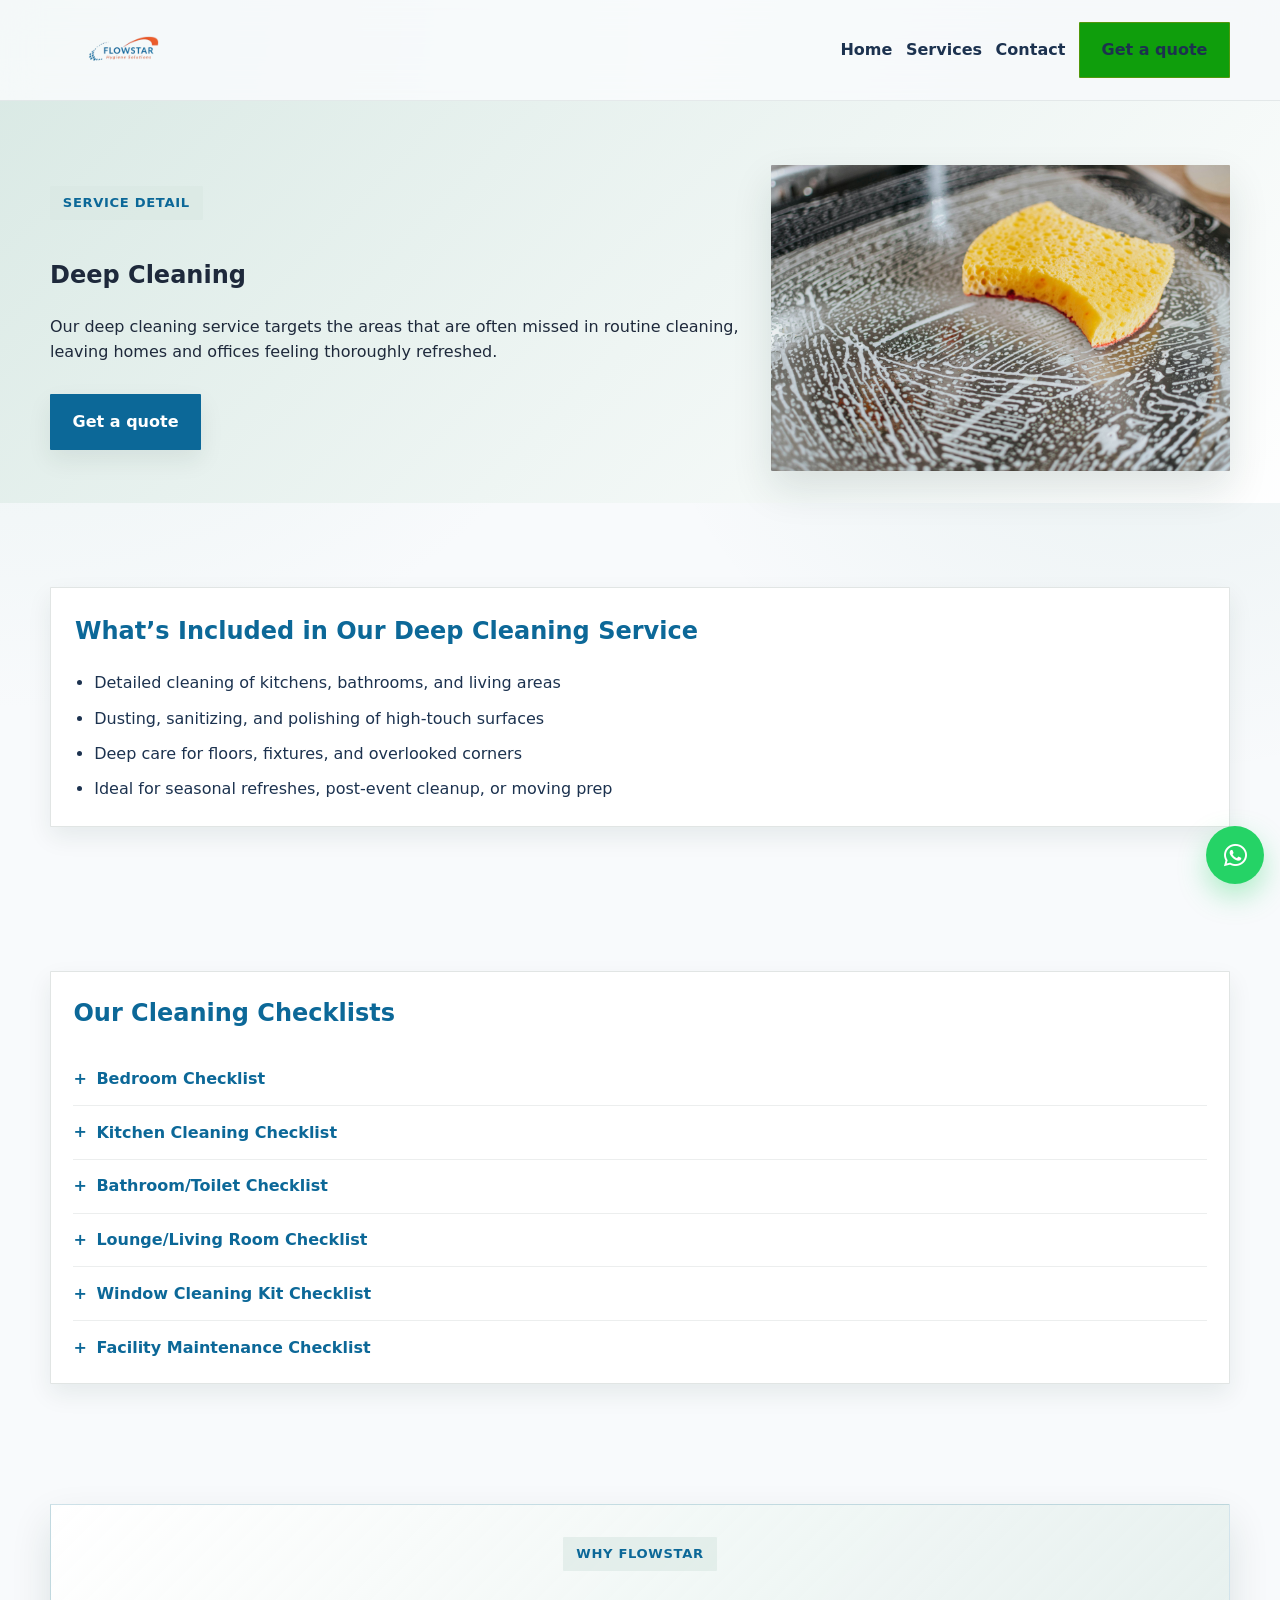
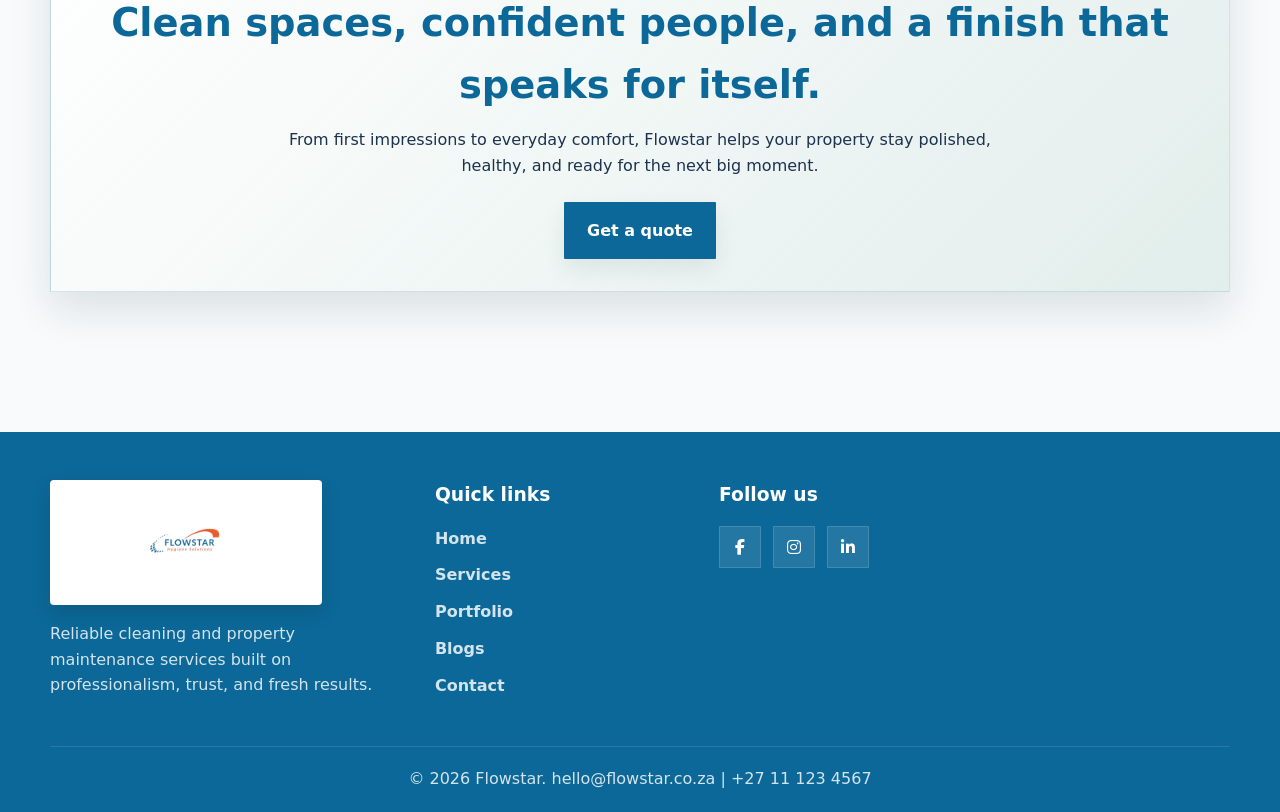
<file: deep-cleaning.html>
<!doctype html>
<html lang="en">
<head>
  <meta charset="UTF-8" />
  <meta name="viewport" content="width=device-width, initial-scale=1.0" />
  <meta name="description" content="Deep cleaning services in Pretoria and Johannesburg for homes and offices. Professional, affordable cleaning solutions for a spotless finish." />
  <meta name="robots" content="index, follow" />
  <title>Deep Cleaning Services in Pretoria & Johannesburg | Flowstar</title>
  <link rel="preconnect" href="https://fonts.googleapis.com" />
  <link rel="preconnect" href="https://fonts.gstatic.com" crossorigin />
  <link rel="stylesheet" href="styles.css" />
  <link
    rel="stylesheet"
    href="https://cdnjs.cloudflare.com/ajax/libs/font-awesome/6.5.2/css/all.min.css"
    crossorigin="anonymous"
    referrerpolicy="no-referrer"
  />
</head>
<body>
  <header class="site-header">
    <div class="container nav-shell">
      <a class="brand" href="index.html#home" aria-label="Flowstar home">
        <img class="brand-logo brand-logo-header" src="images/flowstar_design_logo-removebg-preview.png" alt="Flowstar logo" />
      </a>

      <button class="nav-toggle" type="button" aria-label="Toggle navigation" aria-expanded="false" aria-controls="primary-navigation">
        <i class="fa-solid fa-bars nav-toggle-icon" aria-hidden="true"></i>
      </button>

      <nav class="site-nav" id="primary-navigation" aria-label="Primary navigation">
        <a href="index.html#home">Home</a>
        <a href="index.html#services">Services</a>
        <a href="index.html#contact">Contact</a>
        <a href="index.html#contact" class="btn btn-secondary">Get a quote</a>
      </nav>
    </div>
  </header>

  <main class="service-detail-page">
    <section class="service-detail-hero">
      <div class="container service-detail-grid">
        <div>
          <span class="section-kicker">Service detail</span>
          <h1>Deep Cleaning</h1>
          <p>Our deep cleaning service targets the areas that are often missed in routine cleaning, leaving homes and offices feeling thoroughly refreshed.</p>
          <div class="section-actions service-detail-actions">
            <a class="btn btn-primary" href="index.html#contact">Get a quote</a>
          </div>
        </div>
        <img class="service-detail-image" src="images/services img/deep cleaning.jpg" alt="Deep cleaning service in a bright home or office in Pretoria and Johannesburg" />
      </div>
    </section>

    <section class="section-spacing">
      <div class="container service-detail-card">
        <h2>What’s Included in Our Deep Cleaning Service</h2>
        <ul class="service-detail-list">
          <li>Detailed cleaning of kitchens, bathrooms, and living areas</li>
          <li>Dusting, sanitizing, and polishing of high-touch surfaces</li>
          <li>Deep care for floors, fixtures, and overlooked corners</li>
          <li>Ideal for seasonal refreshes, post-event cleanup, or moving prep</li>
        </ul>
      </div>
    </section>

    <section class="section-spacing">
      <div class="container service-detail-card checklist-wrapper">
        <h2>Our Cleaning Checklists</h2>

        <details class="checklist-dropdown">
          <summary>Bedroom Checklist</summary>
          <ul class="service-detail-list checklist-list">
            <li>Wipe down doors and on top of doors</li>
            <li>Wipe down skirting boards and carefully dust all wooden furniture</li>
            <li>Wash windows internally including sills and ledges</li>
            <li>Clean inside, outside, and on top of cupboards and wardrobes</li>
            <li>Remove cobwebs</li>
            <li>Clean coving, picture rail, cornice, and curtain rails</li>
            <li>Clean and polish mirrors and pictures</li>
            <li>Clean and polish windows internally, window sills, and window ledges</li>
            <li>Clean plugs, sockets, light switches, fittings, and lamp shades</li>
            <li>Clean fire surround and radiators</li>
            <li>Clean behind and under furniture</li>
            <li>Vacuum upholstery</li>
          </ul>
        </details>

        <details class="checklist-dropdown">
          <summary>Kitchen Cleaning Checklist</summary>
          <ul class="service-detail-list checklist-list">
            <li>Clean and polish all kitchen cupboards and drawers both inside and out</li>
            <li>Clean both inside and outside refrigerator and freezer (if defrosted in advance)</li>
            <li>Wipe down the microwave inside and out</li>
            <li>Clean all sides of washing soap dispenser, machine, and filters</li>
            <li>Clean dishwasher and remove limescale</li>
            <li>Clean and degrease inside of oven and polish outside parts</li>
            <li>Clean and polish hob and grill</li>
            <li>Clean, degrease, and polish extractor fan and filters</li>
            <li>Remove mould and grease from wall tiles, wash down, and polish</li>
            <li>Clean exterior of all kitchen appliances such as kettle and toaster</li>
            <li>Wipe and wash down kitchen countertops</li>
            <li>Remove lime scale and polish sink and shine taps</li>
            <li>Clean windows from the inside and wipe down sills and ledges</li>
            <li>Wipe all woodwork including doors, frames, and skirting boards</li>
            <li>Wipe down radiators</li>
            <li>Clean plugs and light switches</li>
            <li>Vacuum and wash hard floors</li>
            <li>Clean any utensils or plates if needed</li>
          </ul>
        </details>

        <details class="checklist-dropdown">
          <summary>Bathroom/Toilet Checklist</summary>
          <ul class="service-detail-list checklist-list">
            <li>Clean bath and remove limescale</li>
            <li>Wash shower cabinet or screen from inside and out and de-scale</li>
            <li>Clean and disinfect toilet from inside and out</li>
            <li>Wash and de-scale sink and shine taps</li>
            <li>Wash down tiles, remove mould, and wipe tiles</li>
            <li>Clean and polish mirrors</li>
            <li>Wipe cupboards, shelving, surfaces, and polish stainless steel</li>
            <li>Clean windows from inside and wipe down sills and ledges</li>
            <li>Wipe down doors, frames, and skirting boards</li>
            <li>Wipe clean towel rail</li>
            <li>Wipe down extractor fan</li>
            <li>Clean plugs and light switches</li>
            <li>Vacuum, sanitise, and mop floors</li>
          </ul>
        </details>

        <details class="checklist-dropdown">
          <summary>Lounge/Living Room Checklist</summary>
          <ul class="service-detail-list checklist-list">
            <li>Remove cobwebs</li>
            <li>Clean and polish mirrors and picture frames</li>
            <li>Clean and polish windows internally, sills, and ledges</li>
            <li>Wipe down doors and clean on top of doors</li>
            <li>Clean skirting boards and woodwork of dust</li>
            <li>Clean light switches, fittings, lamp shades, plugs, and sockets</li>
            <li>Clean inside, behind, and on top of cupboards and furnishings</li>
            <li>Clean behind and under furniture</li>
            <li>Dust and polish all surfaces</li>
          </ul>
        </details>

        <details class="checklist-dropdown">
          <summary>Window Cleaning Kit Checklist</summary>
          <ul class="service-detail-list checklist-list">
            <li>Clean inside and outside of windows, removing all visible and invisible dirt leaving no wipe marks</li>
            <li>Clean burglar bars and remove all visible stains</li>
            <li>Clean windowsills and frames</li>
            <li>Clean window tracks</li>
          </ul>
        </details>

        <details class="checklist-dropdown">
          <summary>Facility Maintenance Checklist</summary>
          <ul class="service-detail-list checklist-list">
            <li>Empty trash and recycling bins</li>
            <li>Replace trash liners as needed</li>
            <li>Dust desks, tables, and workstations</li>
            <li>Wipe and disinfect high-touch surfaces (doorknobs, light switches, phones, keyboards, shared equipment)</li>
            <li>Clean and sanitize restrooms</li>
            <li>Refill soap, paper towels, and toilet paper</li>
            <li>Clean mirrors and sinks</li>
            <li>Wipe down kitchen countertops and tables</li>
            <li>Clean microwave, coffee maker, and sink</li>
            <li>Restock kitchen supplies</li>
            <li>Vacuum carpets and rugs</li>
            <li>Sweep and mop hard floors</li>
            <li>Spot-clean glass doors and windows</li>
            <li>Organize common areas and reception</li>
          </ul>
        </details>
      </div>
    </section>

    <section class="section-spacing">
      <div class="container">
        <div class="service-detail-promo">
          <span class="section-kicker">Why Flowstar</span>
          <h2>Clean spaces, confident people, and a finish that speaks for itself.</h2>
          <p>From first impressions to everyday comfort, Flowstar helps your property stay polished, healthy, and ready for the next big moment.</p>
          <a class="btn btn-primary" href="index.html#contact">Get a quote</a>
        </div>
      </div>
    </section>
  </main>

  <footer class="site-footer">
    <div class="container footer-grid">
      <div>
        <a class="brand footer-brand" href="index.html#home" aria-label="Flowstar home">
          <img class="brand-logo brand-logo-footer" src="images/flowstar_design_logo-removebg-preview.png" alt="Flowstar logo" />
        </a>
        <p>
          Reliable cleaning and property maintenance services built on professionalism, trust, and fresh
          results.
        </p>
      </div>

      <div>
        <h3>Quick links</h3>
        <ul class="footer-links">
          <li><a href="index.html#home">Home</a></li>
          <li><a href="index.html#services">Services</a></li>
          <li><a href="index.html#portfolio">Portfolio</a></li>
          <li><a href="index.html#blogs">Blogs</a></li>
          <li><a href="index.html#contact">Contact</a></li>
        </ul>
      </div>

      <div>
        <h3>Follow us</h3>
        <div class="social-links" aria-label="Social media links">
          <a href="#" aria-label="Facebook"><i class="fa-brands fa-facebook-f"></i></a>
          <a href="#" aria-label="Instagram"><i class="fa-brands fa-instagram"></i></a>
          <a href="#" aria-label="LinkedIn"><i class="fa-brands fa-linkedin-in"></i></a>
        </div>
      </div>
    </div>

    <div class="container footer-bottom">
      <p>&copy; 2026 Flowstar. hello@flowstar.co.za | +27 11 123 4567</p>
    </div>
  </footer>
  <script src="script.js"></script>
</body>
</html>
</file>
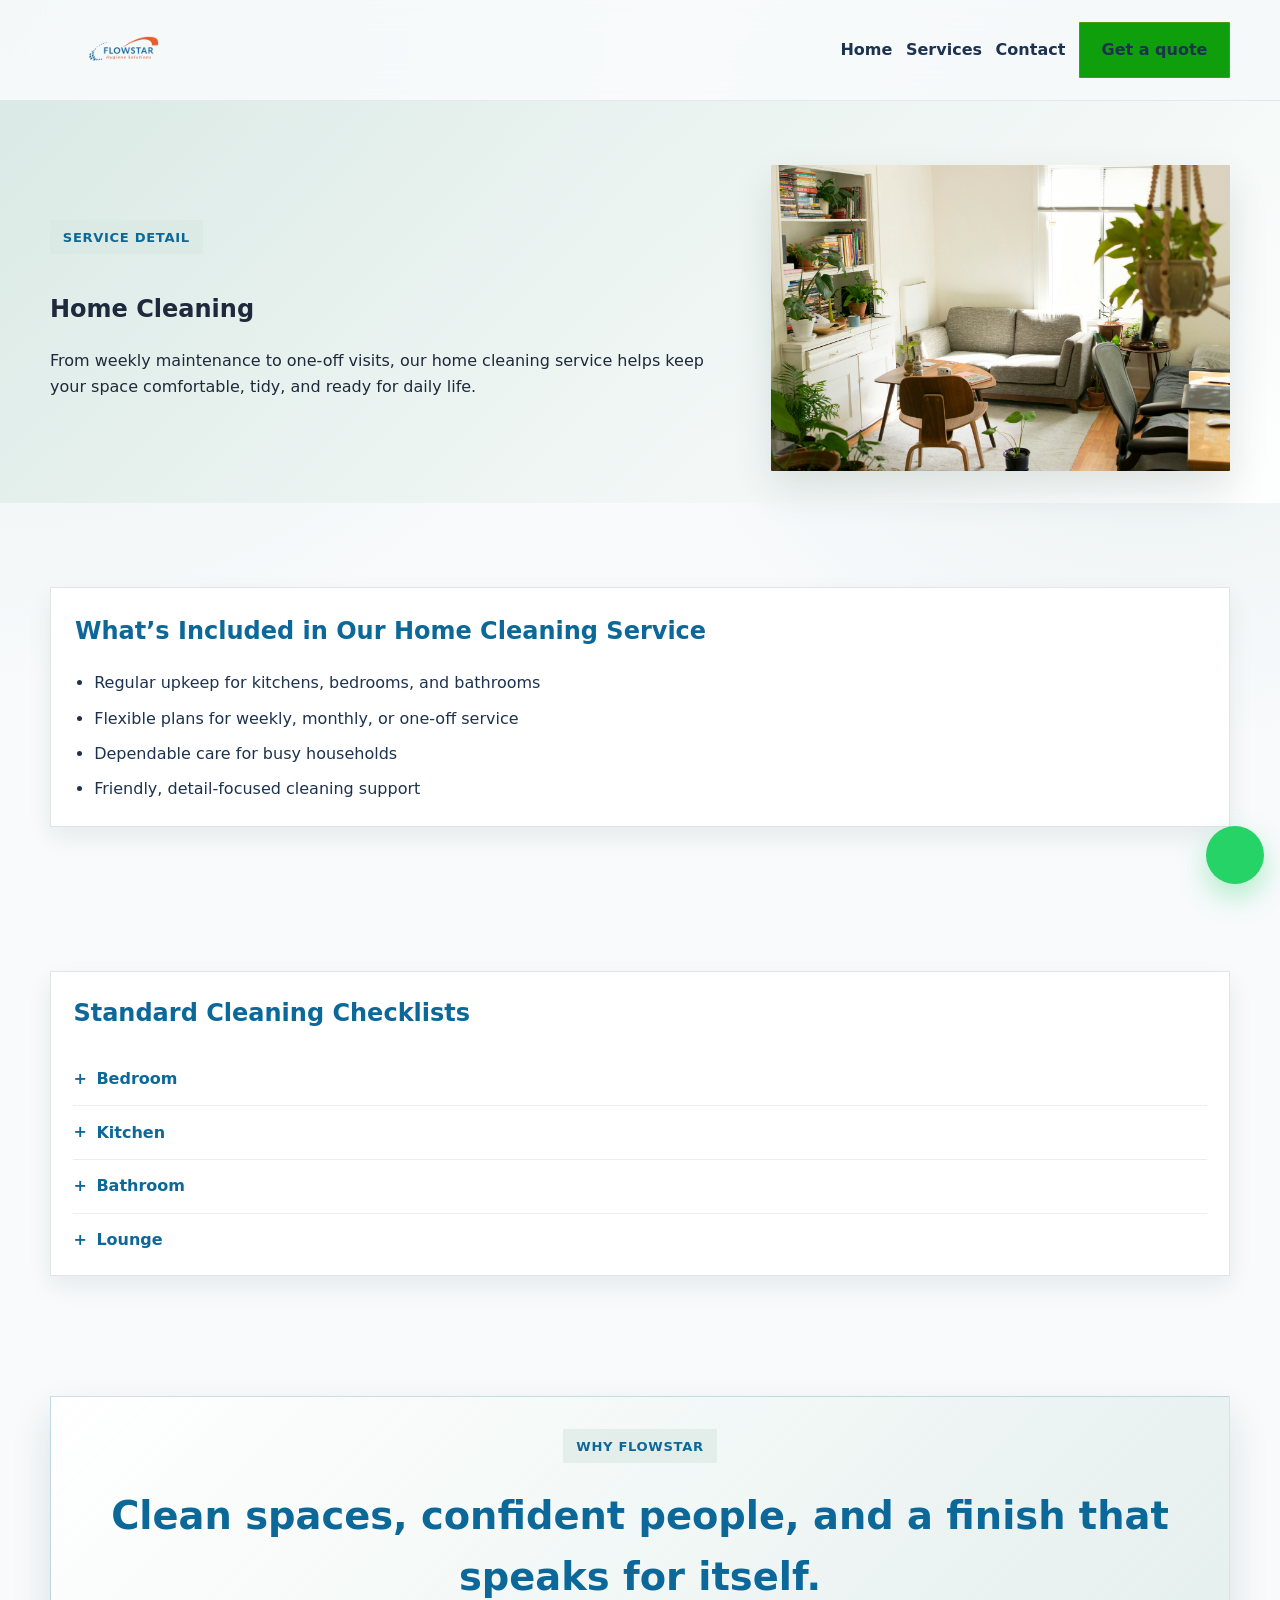
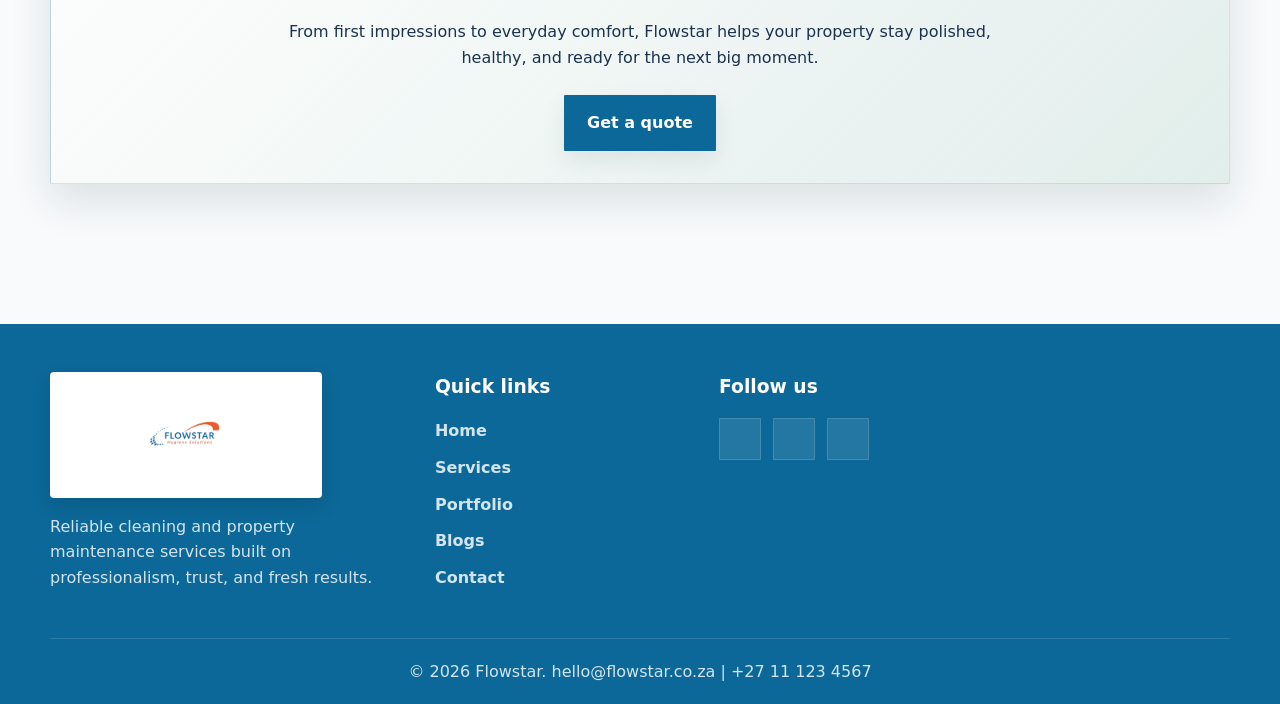
<file: home-cleaning.html>
<!doctype html>
<html lang="en">
<head>
  <meta charset="UTF-8" />
  <meta name="viewport" content="width=device-width, initial-scale=1.0" />
  <meta name="description" content="Affordable home cleaning services in Pretoria and Johannesburg for regular maintenance, deep care, and spotless living spaces." />
  <meta name="robots" content="index, follow" />
  <title>Home Cleaning Services in Pretoria & Johannesburg | Flowstar</title>
  <link rel="stylesheet" href="styles.css" />
</head>
<body>
  <header class="site-header">
    <div class="container nav-shell">
      <a class="brand" href="index.html#home" aria-label="Flowstar home">
        <img class="brand-logo brand-logo-header" src="images/flowstar_design_logo-removebg-preview.png" alt="Flowstar logo" />
      </a>

      <button class="nav-toggle" type="button" aria-label="Toggle navigation" aria-expanded="false" aria-controls="primary-navigation">
        <span class="nav-toggle-icon" aria-hidden="true">☰</span>
      </button>

      <nav class="site-nav" id="primary-navigation" aria-label="Primary navigation">
        <a href="index.html#home">Home</a>
        <a href="index.html#services">Services</a>
        <a href="index.html#contact">Contact</a>
        <a href="index.html#contact" class="btn btn-secondary">Get a quote</a>
      </nav>
    </div>
  </header>

  <main class="service-detail-page">
    <section class="service-detail-hero">
      <div class="container service-detail-grid">
        <div>
          <span class="section-kicker">Service detail</span>
          <h1>Home Cleaning</h1>
          <p>From weekly maintenance to one-off visits, our home cleaning service helps keep your space comfortable, tidy, and ready for daily life.</p>
        </div>
        <img class="service-detail-image" src="images/services img/Home cleaning.jpg" alt="Home cleaning service for a tidy, well-maintained house in Pretoria and Johannesburg" />
      </div>
    </section>

    <section class="section-spacing">
      <div class="container service-detail-card">
        <h2>What’s Included in Our Home Cleaning Service</h2>
        <ul class="service-detail-list">
          <li>Regular upkeep for kitchens, bedrooms, and bathrooms</li>
          <li>Flexible plans for weekly, monthly, or one-off service</li>
          <li>Dependable care for busy households</li>
          <li>Friendly, detail-focused cleaning support</li>
        </ul>
      </div>
    </section>

    <section class="section-spacing">
      <div class="container service-detail-card checklist-wrapper">
        <h2>Standard Cleaning Checklists</h2>

        <details class="checklist-dropdown">
          <summary>Bedroom</summary>
          <ul class="service-detail-list checklist-list">
            <li>Wipe bedside tables, dressers, and wardrobes (outside only)</li>
            <li>Make beds (if required)</li>
            <li>Clean mirrors</li>
            <li>Empty bins</li>
            <li>Vacuum carpets and rugs</li>
            <li>Mop hard floors</li>
            <li>Remove visible cobwebs</li>
          </ul>
        </details>

        <details class="checklist-dropdown">
          <summary>Kitchen</summary>
          <ul class="service-detail-list checklist-list">
            <li>Wipe and sanitize countertops</li>
            <li>Clean and polish sink and taps</li>
            <li>Clean exterior of appliances (microwave, kettle, toaster, fridge, etc.)</li>
            <li>Wipe hob/stovetop</li>
            <li>Clean microwave inside and outside</li>
            <li>Wipe dining table and chairs</li>
            <li>Clean splashback/wall tiles</li>
            <li>Empty bins</li>
            <li>Sweep and mop floors</li>
            <li>Clean light switches and door handles</li>
          </ul>
        </details>

        <details class="checklist-dropdown">
          <summary>Bathroom</summary>
          <ul class="service-detail-list checklist-list">
            <li>Clean and disinfect toilet</li>
            <li>Clean bath and/or shower</li>
            <li>Clean shower screen</li>
            <li>Clean sink and polish taps</li>
            <li>Wipe mirrors</li>
            <li>Wipe countertops</li>
            <li>Wipe towel rail</li>
            <li>Empty bins</li>
            <li>Sweep and mop floors</li>
            <li>Clean light switches</li>
          </ul>
        </details>

        <details class="checklist-dropdown">
          <summary>Lounge</summary>
          <ul class="service-detail-list checklist-list">
            <li>Dust and polish all furniture and surfaces</li>
            <li>Clean coffee tables and TV stand</li>
            <li>Wipe mirrors</li>
            <li>Spot clean glass surfaces</li>
            <li>Straighten cushions and furnishings</li>
            <li>Vacuum upholstery (if required)</li>
            <li>Vacuum carpets and rugs</li>
            <li>Mop hard floors</li>
            <li>Remove visible cobwebs</li>
            <li>Wipe light switches and door handles</li>
          </ul>
        </details>
      </div>
    </section>

    <section class="section-spacing">
      <div class="container">
        <div class="service-detail-promo">
          <span class="section-kicker">Why Flowstar</span>
          <h2>Clean spaces, confident people, and a finish that speaks for itself.</h2>
          <p>From first impressions to everyday comfort, Flowstar helps your property stay polished, healthy, and ready for the next big moment.</p>
          <a class="btn btn-primary" href="index.html#contact">Get a quote</a>
        </div>
      </div>
    </section>
  </main>

  <footer class="site-footer">
    <div class="container footer-grid">
      <div>
        <a class="brand footer-brand" href="index.html#home" aria-label="Flowstar home">
          <img class="brand-logo brand-logo-footer" src="images/flowstar_design_logo-removebg-preview.png" alt="Flowstar logo" />
        </a>
        <p>
          Reliable cleaning and property maintenance services built on professionalism, trust, and fresh
          results.
        </p>
      </div>

      <div>
        <h3>Quick links</h3>
        <ul class="footer-links">
          <li><a href="index.html#home">Home</a></li>
          <li><a href="index.html#services">Services</a></li>
          <li><a href="index.html#portfolio">Portfolio</a></li>
          <li><a href="index.html#blogs">Blogs</a></li>
          <li><a href="index.html#contact">Contact</a></li>
        </ul>
      </div>

      <div>
        <h3>Follow us</h3>
        <div class="social-links" aria-label="Social media links">
          <a href="#" aria-label="Facebook"><i class="fa-brands fa-facebook-f"></i></a>
          <a href="#" aria-label="Instagram"><i class="fa-brands fa-instagram"></i></a>
          <a href="#" aria-label="LinkedIn"><i class="fa-brands fa-linkedin-in"></i></a>
        </div>
      </div>
    </div>

    <div class="container footer-bottom">
      <p>&copy; 2026 Flowstar. hello@flowstar.co.za | +27 11 123 4567</p>
    </div>
  </footer>
  <script src="script.js"></script>
</body>
</html>
</file>
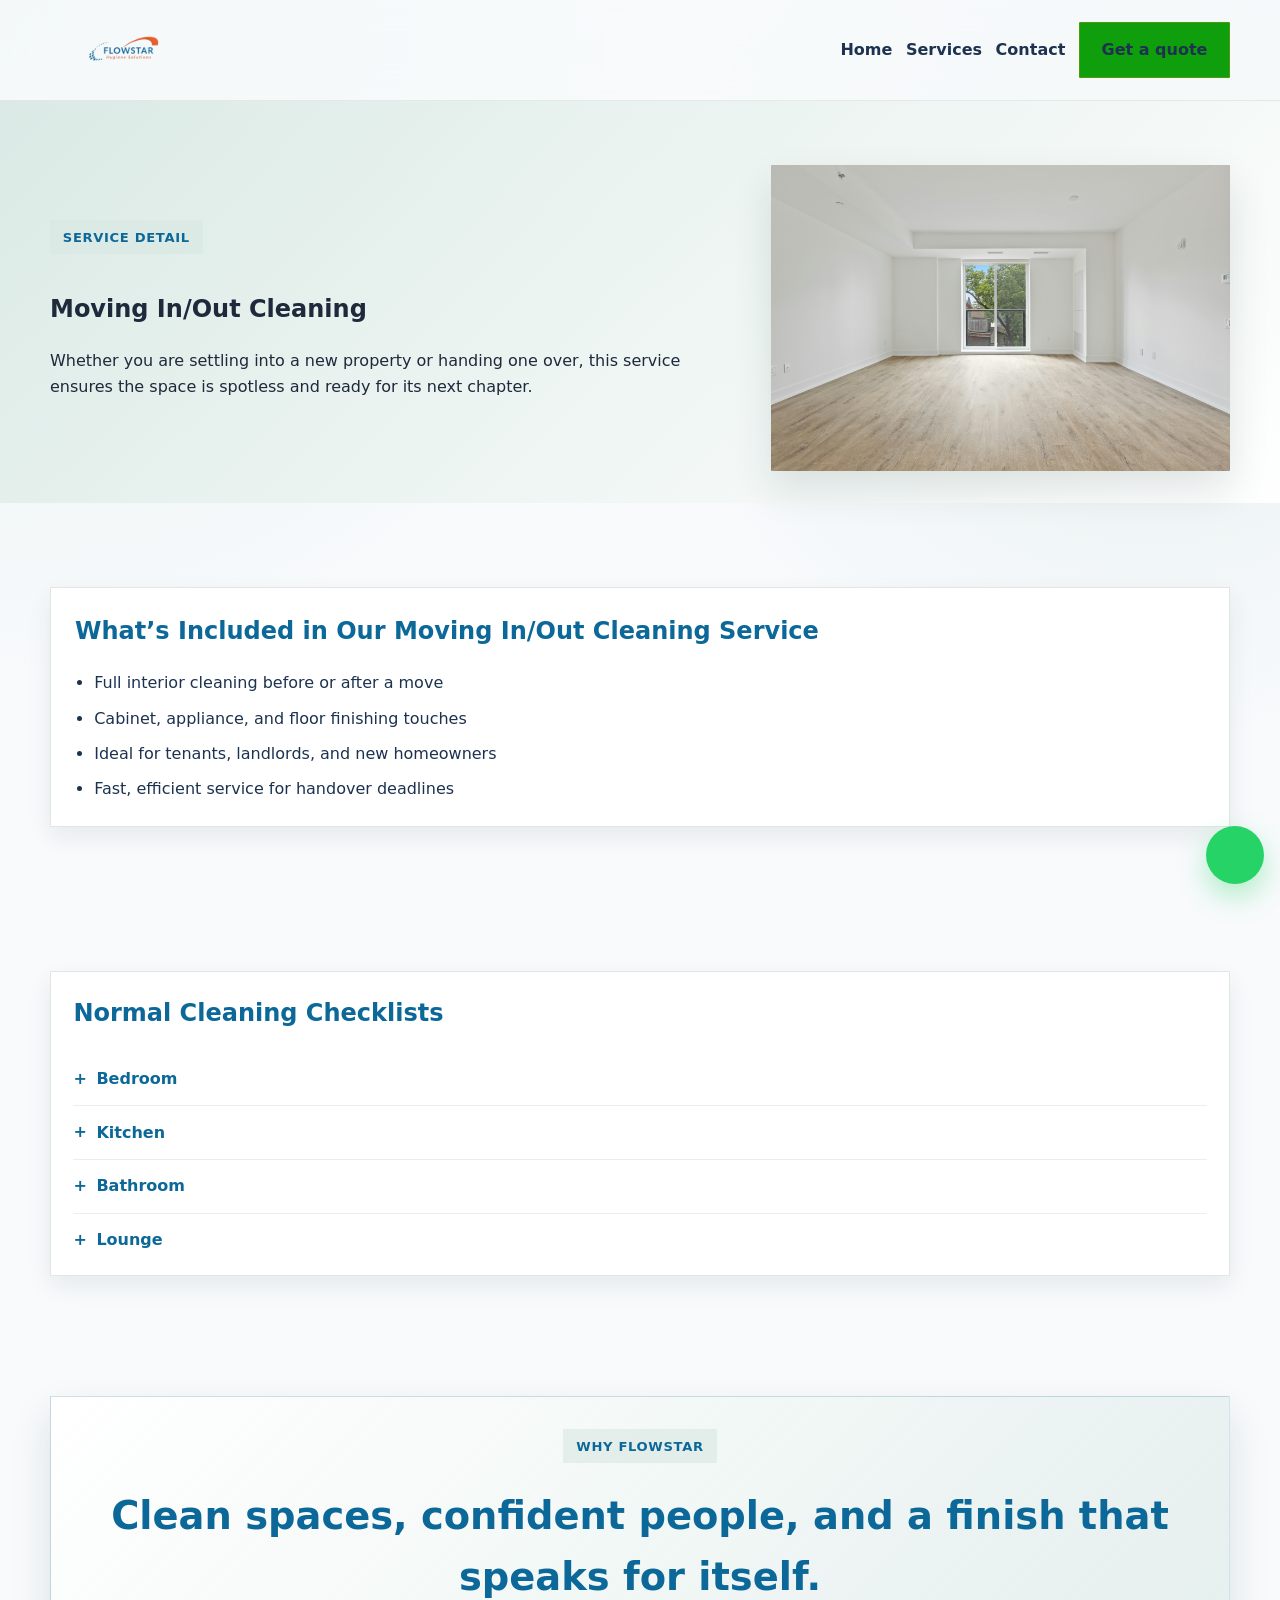
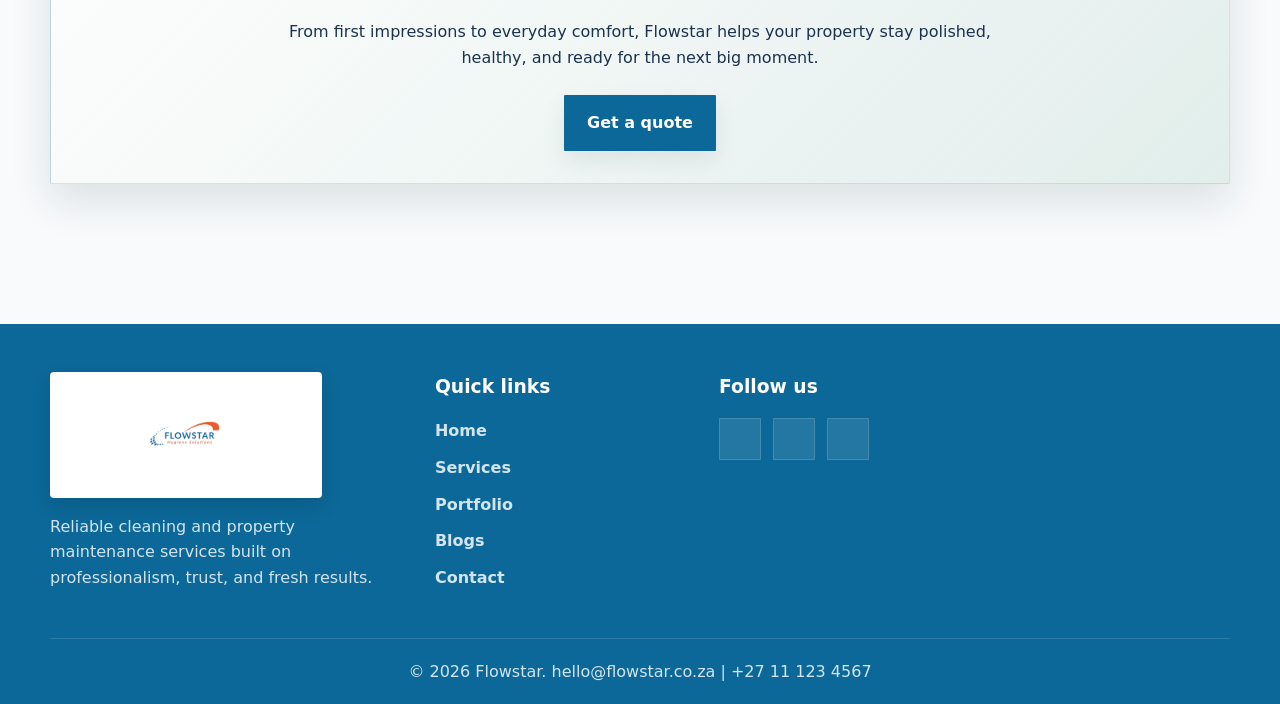
<file: moving-cleaning.html>
<!doctype html>
<html lang="en">
<head>
  <meta charset="UTF-8" />
  <meta name="viewport" content="width=device-width, initial-scale=1.0" />
  <meta name="description" content="Moving in or out cleaning services in Pretoria and Johannesburg with professional, reliable, and affordable property cleaning support." />
  <meta name="robots" content="index, follow" />
  <title>Moving In/Out Cleaning Services in Pretoria & Johannesburg | Flowstar</title>
  <link rel="stylesheet" href="styles.css" />
  <script type="application/ld+json">
    {
      "@context": "https://schema.org",
      "@type": "LocalBusiness",
      "name": "Flowstar",
      "description": "Affordable cleaning services in Pretoria and Johannesburg for homes, offices, and property maintenance.",
      "url": "https://flowstar.co.za",
      "telephone": "+27 82 455 3669",
      "email": "hello@flowstar.co.za",
      "priceRange": "$$",
      "areaServed": ["Pretoria", "Johannesburg", "Gauteng"],
      "address": {
        "@type": "PostalAddress",
        "addressLocality": "Pretoria",
        "addressRegion": "Gauteng",
        "addressCountry": "ZA"
      },
      "serviceType": [
        "Home Cleaning",
        "Office Cleaning",
        "Deep Cleaning",
        "Window Cleaning",
        "Sanitation Services",
        "Moving In/Out Cleaning"
      ]
    }
  </script>
</head>
<body>
  <header class="site-header">
    <div class="container nav-shell">
      <a class="brand" href="index.html#home" aria-label="Flowstar home">
        <img class="brand-logo brand-logo-header" src="images/flowstar_design_logo-removebg-preview.png" alt="Flowstar logo" />
      </a>

      <button class="nav-toggle" type="button" aria-label="Toggle navigation" aria-expanded="false" aria-controls="primary-navigation">
        <span class="nav-toggle-icon" aria-hidden="true">☰</span>
      </button>

      <nav class="site-nav" id="primary-navigation" aria-label="Primary navigation">
        <a href="index.html#home">Home</a>
        <a href="index.html#services">Services</a>
        <a href="index.html#contact">Contact</a>
        <a href="index.html#contact" class="btn btn-secondary">Get a quote</a>
      </nav>
    </div>
  </header>

  <main class="service-detail-page">
    <section class="service-detail-hero">
      <div class="container service-detail-grid">
        <div>
          <span class="section-kicker">Service detail</span>
          <h1>Moving In/Out Cleaning</h1>
          <p>Whether you are settling into a new property or handing one over, this service ensures the space is spotless and ready for its next chapter.</p>
        </div>
        <img class="service-detail-image" src="images/services img/Apartment cleaning.jpg" alt="Moving in or out cleaning service for a property in Pretoria and Johannesburg" />
      </div>
    </section>

    <section class="section-spacing">
      <div class="container service-detail-card">
        <h2>What’s Included in Our Moving In/Out Cleaning Service</h2>
        <ul class="service-detail-list">
          <li>Full interior cleaning before or after a move</li>
          <li>Cabinet, appliance, and floor finishing touches</li>
          <li>Ideal for tenants, landlords, and new homeowners</li>
          <li>Fast, efficient service for handover deadlines</li>
        </ul>
      </div>
    </section>

    <section class="section-spacing">
      <div class="container service-detail-card checklist-wrapper">
        <h2>Normal Cleaning Checklists</h2>

        <details class="checklist-dropdown">
          <summary>Bedroom</summary>
          <ul class="service-detail-list checklist-list">
            <li>Wipe wardrobes (outside only)</li>
            <li>Make beds (if required)</li>
            <li>Clean mirrors</li>
            <li>Empty bins</li>
            <li>Mop hard floors</li>
            <li>Remove visible cobwebs</li>
          </ul>
        </details>

        <details class="checklist-dropdown">
          <summary>Kitchen</summary>
          <ul class="service-detail-list checklist-list">
            <li>Wipe and sanitize countertops</li>
            <li>Clean and polish sink and taps</li>
            <li>Clean exterior of appliances (microwave, kettle, toaster, fridge, etc.)</li>
            <li>Wipe hob/stovetop</li>
            <li>Clean microwave inside and outside</li>
            <li>Wipe dining table and chairs</li>
            <li>Clean splashback/wall tiles</li>
            <li>Empty bins</li>
            <li>Sweep and mop floors</li>
            <li>Clean light switches and door handles</li>
          </ul>
        </details>

        <details class="checklist-dropdown">
          <summary>Bathroom</summary>
          <ul class="service-detail-list checklist-list">
            <li>Clean and disinfect toilet</li>
            <li>Clean bath and/or shower</li>
            <li>Clean shower screen</li>
            <li>Clean sink and polish taps</li>
            <li>Wipe mirrors</li>
            <li>Wipe countertops</li>
            <li>Wipe towel rail</li>
            <li>Empty bins</li>
            <li>Sweep and mop floors</li>
            <li>Clean light switches</li>
          </ul>
        </details>

        <details class="checklist-dropdown">
          <summary>Lounge</summary>
          <ul class="service-detail-list checklist-list">
            <li>Dust and polish all furniture and surfaces</li>
            <li>Clean coffee tables and TV stand</li>
            <li>Wipe mirrors</li>
            <li>Spot clean glass surfaces</li>
            <li>Mop hard floors</li>
            <li>Remove visible cobwebs</li>
            <li>Wipe light switches and door handles</li>
          </ul>
        </details>
      </div>
    </section>

    <section class="section-spacing">
      <div class="container">
        <div class="service-detail-promo">
          <span class="section-kicker">Why Flowstar</span>
          <h2>Clean spaces, confident people, and a finish that speaks for itself.</h2>
          <p>From first impressions to everyday comfort, Flowstar helps your property stay polished, healthy, and ready for the next big moment.</p>
          <a class="btn btn-primary" href="index.html#contact">Get a quote</a>
        </div>
      </div>
    </section>
  </main>

  <footer class="site-footer">
    <div class="container footer-grid">
      <div>
        <a class="brand footer-brand" href="index.html#home" aria-label="Flowstar home">
          <img class="brand-logo brand-logo-footer" src="images/flowstar_design_logo-removebg-preview.png" alt="Flowstar logo" />
        </a>
        <p>
          Reliable cleaning and property maintenance services built on professionalism, trust, and fresh
          results.
        </p>
      </div>

      <div>
        <h3>Quick links</h3>
        <ul class="footer-links">
          <li><a href="index.html#home">Home</a></li>
          <li><a href="index.html#services">Services</a></li>
          <li><a href="index.html#portfolio">Portfolio</a></li>
          <li><a href="index.html#blogs">Blogs</a></li>
          <li><a href="index.html#contact">Contact</a></li>
        </ul>
      </div>

      <div>
        <h3>Follow us</h3>
        <div class="social-links" aria-label="Social media links">
          <a href="#" aria-label="Facebook"><i class="fa-brands fa-facebook-f"></i></a>
          <a href="#" aria-label="Instagram"><i class="fa-brands fa-instagram"></i></a>
          <a href="#" aria-label="LinkedIn"><i class="fa-brands fa-linkedin-in"></i></a>
        </div>
      </div>
    </div>

    <div class="container footer-bottom">
      <p>&copy; 2026 Flowstar. hello@flowstar.co.za | +27 11 123 4567</p>
    </div>
  </footer>
  <script src="script.js"></script>
</body>
</html>
</file>
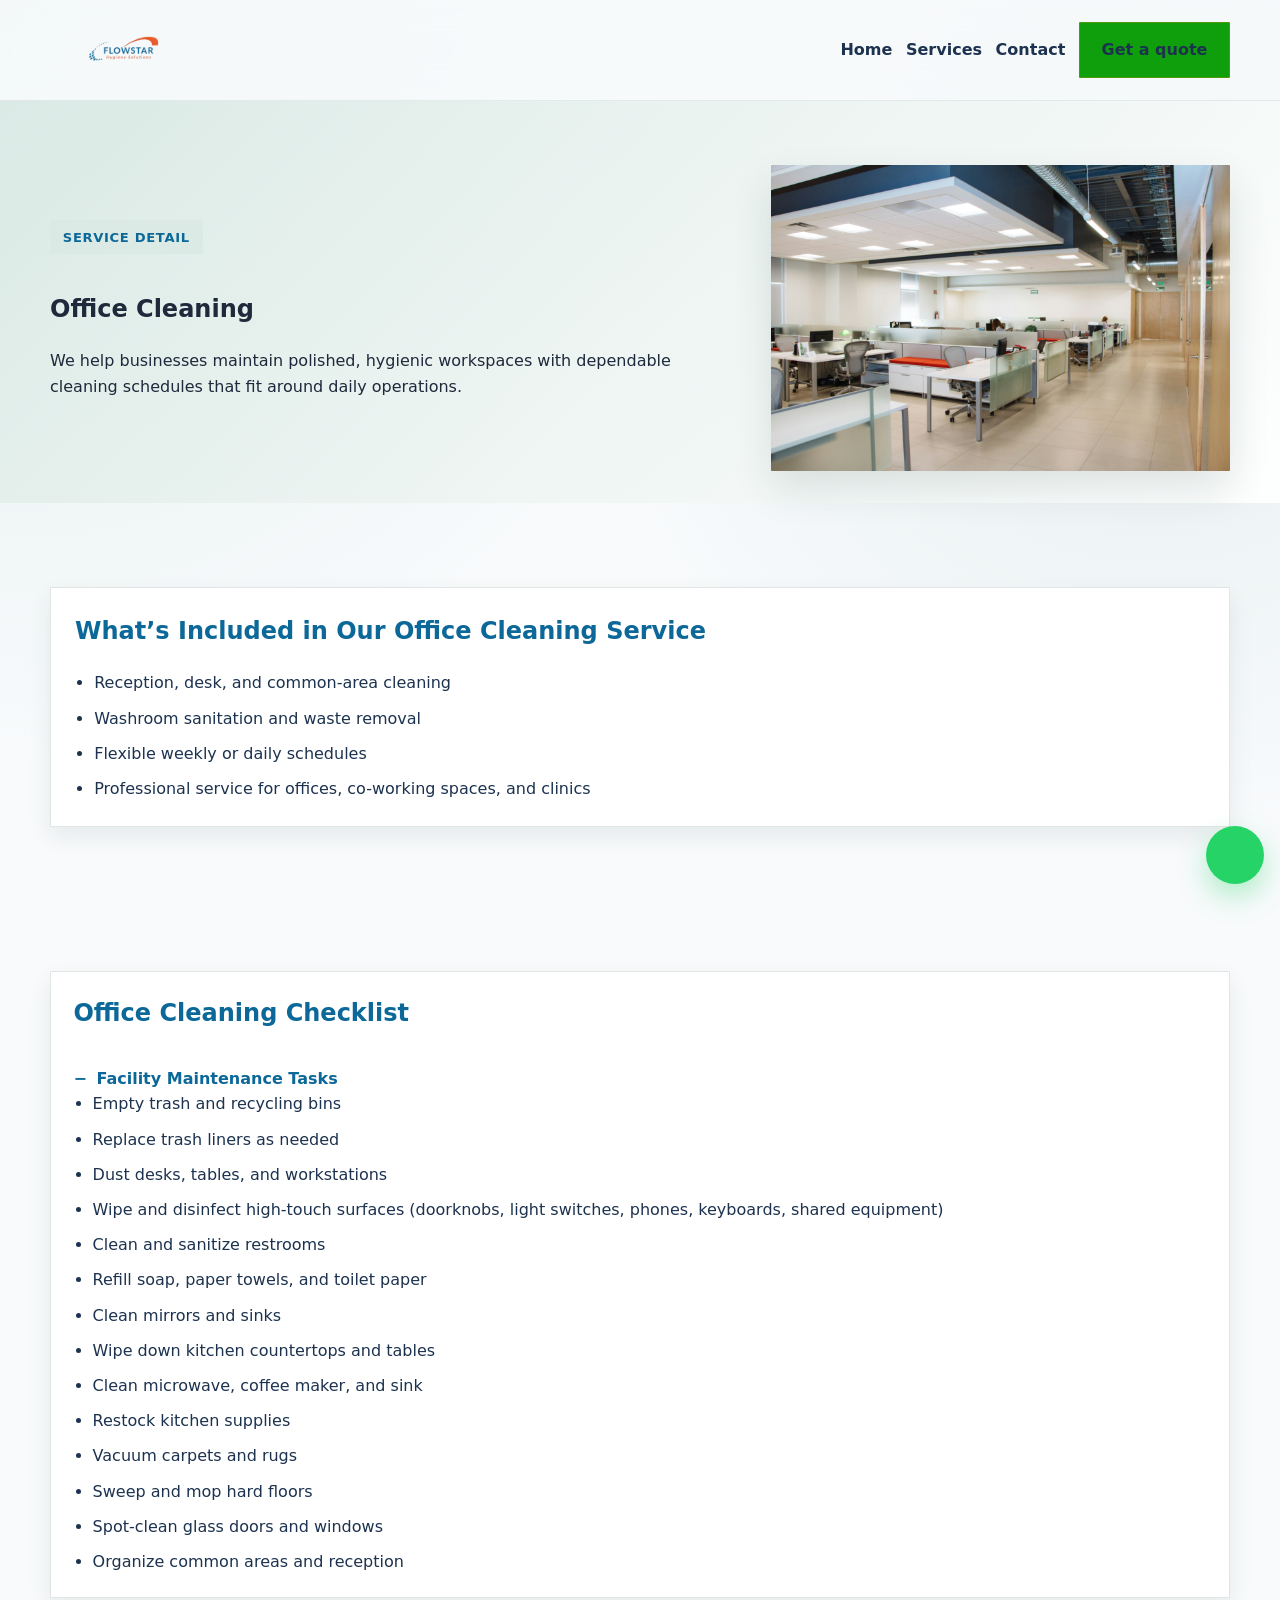
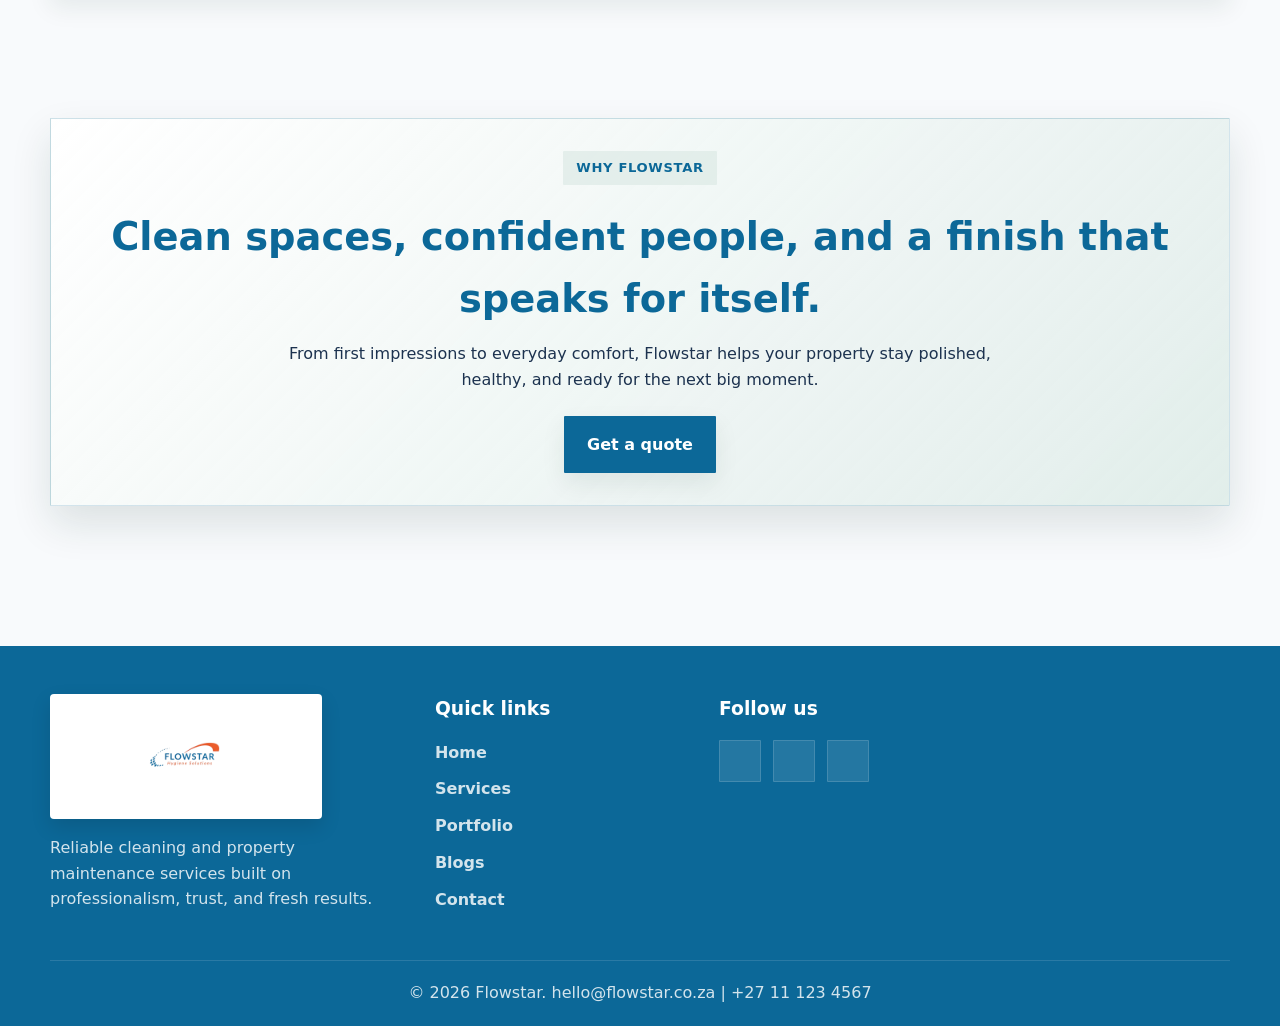
<file: office-cleaning.html>
<!doctype html>
<html lang="en">
<head>
  <meta charset="UTF-8" />
  <meta name="viewport" content="width=device-width, initial-scale=1.0" />
  <meta name="description" content="Office cleaning services in Pretoria and Johannesburg for professional workplaces, dependable maintenance, and spotless shared spaces." />
  <meta name="robots" content="index, follow" />
  <title>Office Cleaning Services in Pretoria & Johannesburg | Flowstar</title>
  <link rel="stylesheet" href="styles.css" />
</head>
<body>
  <header class="site-header">
    <div class="container nav-shell">
      <a class="brand" href="index.html#home" aria-label="Flowstar home">
        <img class="brand-logo brand-logo-header" src="images/flowstar_design_logo-removebg-preview.png" alt="Flowstar logo" />
      </a>

      <button class="nav-toggle" type="button" aria-label="Toggle navigation" aria-expanded="false" aria-controls="primary-navigation">
        <span class="nav-toggle-icon" aria-hidden="true">☰</span>
      </button>

      <nav class="site-nav" id="primary-navigation" aria-label="Primary navigation">
        <a href="index.html#home">Home</a>
        <a href="index.html#services">Services</a>
        <a href="index.html#contact">Contact</a>
        <a href="index.html#contact" class="btn btn-secondary">Get a quote</a>
      </nav>
    </div>
  </header>

  <main class="service-detail-page">
    <section class="service-detail-hero">
      <div class="container service-detail-grid">
        <div>
          <span class="section-kicker">Service detail</span>
          <h1>Office Cleaning</h1>
          <p>We help businesses maintain polished, hygienic workspaces with dependable cleaning schedules that fit around daily operations.</p>
        </div>
        <img class="service-detail-image" src="images/services img/Office cleaning.jpg" alt="Professional office cleaning service for a business workspace in Pretoria and Johannesburg" />
      </div>
    </section>

    <section class="section-spacing">
      <div class="container service-detail-card">
        <h2>What’s Included in Our Office Cleaning Service</h2>
        <ul class="service-detail-list">
          <li>Reception, desk, and common-area cleaning</li>
          <li>Washroom sanitation and waste removal</li>
          <li>Flexible weekly or daily schedules</li>
          <li>Professional service for offices, co-working spaces, and clinics</li>
        </ul>
      </div>
    </section>

    <section class="section-spacing">
      <div class="container service-detail-card checklist-wrapper">
        <h2>Office Cleaning Checklist</h2>
        <details class="checklist-dropdown" open>
          <summary>Facility Maintenance Tasks</summary>
          <ul class="service-detail-list checklist-list">
            <li>Empty trash and recycling bins</li>
            <li>Replace trash liners as needed</li>
            <li>Dust desks, tables, and workstations</li>
            <li>Wipe and disinfect high-touch surfaces (doorknobs, light switches, phones, keyboards, shared equipment)</li>
            <li>Clean and sanitize restrooms</li>
            <li>Refill soap, paper towels, and toilet paper</li>
            <li>Clean mirrors and sinks</li>
            <li>Wipe down kitchen countertops and tables</li>
            <li>Clean microwave, coffee maker, and sink</li>
            <li>Restock kitchen supplies</li>
            <li>Vacuum carpets and rugs</li>
            <li>Sweep and mop hard floors</li>
            <li>Spot-clean glass doors and windows</li>
            <li>Organize common areas and reception</li>
          </ul>
        </details>
      </div>
    </section>

    <section class="section-spacing">
      <div class="container">
        <div class="service-detail-promo">
          <span class="section-kicker">Why Flowstar</span>
          <h2>Clean spaces, confident people, and a finish that speaks for itself.</h2>
          <p>From first impressions to everyday comfort, Flowstar helps your property stay polished, healthy, and ready for the next big moment.</p>
          <a class="btn btn-primary" href="index.html#contact">Get a quote</a>
        </div>
      </div>
    </section>
  </main>

  <footer class="site-footer">
    <div class="container footer-grid">
      <div>
        <a class="brand footer-brand" href="index.html#home" aria-label="Flowstar home">
          <img class="brand-logo brand-logo-footer" src="images/flowstar_design_logo-removebg-preview.png" alt="Flowstar logo" />
        </a>
        <p>
          Reliable cleaning and property maintenance services built on professionalism, trust, and fresh
          results.
        </p>
      </div>

      <div>
        <h3>Quick links</h3>
        <ul class="footer-links">
          <li><a href="index.html#home">Home</a></li>
          <li><a href="index.html#services">Services</a></li>
          <li><a href="index.html#portfolio">Portfolio</a></li>
          <li><a href="index.html#blogs">Blogs</a></li>
          <li><a href="index.html#contact">Contact</a></li>
        </ul>
      </div>

      <div>
        <h3>Follow us</h3>
        <div class="social-links" aria-label="Social media links">
          <a href="#" aria-label="Facebook"><i class="fa-brands fa-facebook-f"></i></a>
          <a href="#" aria-label="Instagram"><i class="fa-brands fa-instagram"></i></a>
          <a href="#" aria-label="LinkedIn"><i class="fa-brands fa-linkedin-in"></i></a>
        </div>
      </div>
    </div>

    <div class="container footer-bottom">
      <p>&copy; 2026 Flowstar. hello@flowstar.co.za | +27 11 123 4567</p>
    </div>
  </footer>
  <script src="script.js"></script>
</body>
</html>
</file>
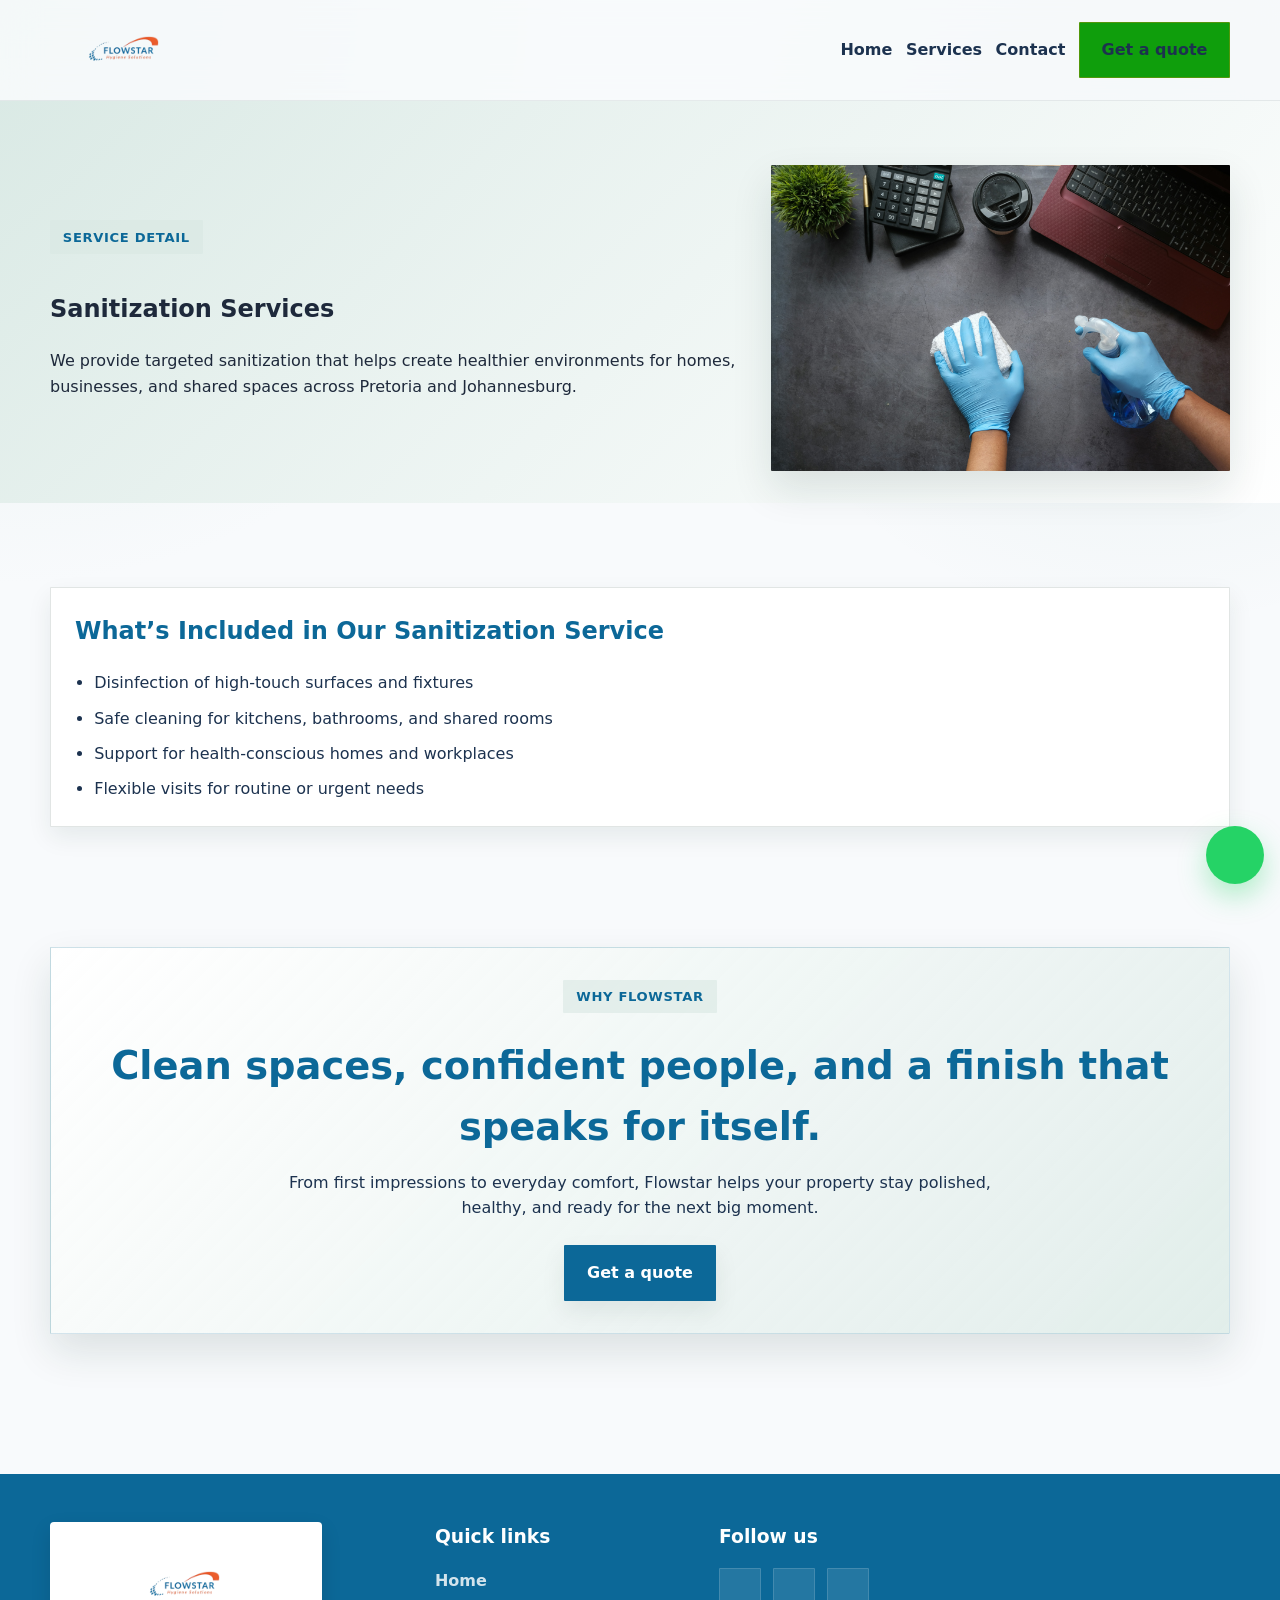
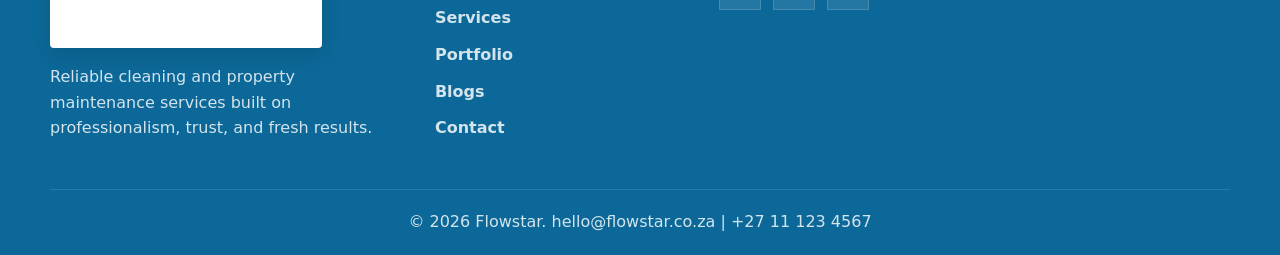
<file: sanitation-services.html>
<!doctype html>
<html lang="en">
<head>
  <meta charset="UTF-8" />
  <meta name="viewport" content="width=device-width, initial-scale=1.0" />
  <meta name="description" content="Sanitization services in Pretoria and Johannesburg for safer homes and workplaces with affordable, professional hygiene support." />
  <meta name="robots" content="index, follow" />
  <title>Sanitization Services in Pretoria & Johannesburg | Flowstar</title>
  <link rel="stylesheet" href="styles.css" />
  <script type="application/ld+json">
    {
      "@context": "https://schema.org",
      "@type": "LocalBusiness",
      "name": "Flowstar Hygiene Solutions",
      "description": "Affordable cleaning  services in Pretoria and Johannesburg for homes, offices and shared spaces.",
      "url": "https://flowstar.co.za",
      "telephone": "+27 82 455 3669",
      "email": "info@flowstar.co.za",
      "priceRange": "$$",
      "areaServed": ["Pretoria", "Johannesburg", "Gauteng"],
      "address": {
        "@type": "PostalAddress",
        "addressLocality": "Pretoria",
        "addressRegion": "Gauteng",
        "addressCountry": "ZA"
      },
      "serviceType": [
        "Home Cleaning",
        "Office Cleaning",
        "Deep Cleaning",
        "Window Cleaning",
        "Sanitation Services",
        "Moving In/Out Cleaning"
      ]
    }
  </script>
</head>
<body>
  <header class="site-header">
    <div class="container nav-shell">
      <a class="brand" href="index.html#home" aria-label="Flowstar home">
        <img class="brand-logo brand-logo-header" src="images/flowstar_design_logo-removebg-preview.png" alt="Flowstar logo" />
      </a>

      <button class="nav-toggle" type="button" aria-label="Toggle navigation" aria-expanded="false" aria-controls="primary-navigation">
        <span class="nav-toggle-icon" aria-hidden="true">☰</span>
      </button>

      <nav class="site-nav" id="primary-navigation" aria-label="Primary navigation">
        <a href="index.html#home">Home</a>
        <a href="index.html#services">Services</a>
        <a href="index.html#contact">Contact</a>
        <a href="index.html#contact" class="btn btn-secondary">Get a quote</a>
      </nav>
    </div>
  </header>

  <main class="service-detail-page">
    <section class="service-detail-hero">
      <div class="container service-detail-grid">
        <div>
          <span class="section-kicker">Service detail</span>
          <h1>Sanitization Services</h1>
          <p>We provide targeted sanitization that helps create healthier environments for homes, businesses, and shared spaces across Pretoria and Johannesburg.</p>
        </div>
        <img class="service-detail-image" src="images/cleaning image1.jpg" alt="Sanitization service for a safer and healthier home or office in Pretoria and Johannesburg" />
      </div>
    </section>

    <section class="section-spacing">
      <div class="container service-detail-card">
        <h2>What’s Included in Our Sanitization Service</h2>
        <ul class="service-detail-list">
          <li>Disinfection of high-touch surfaces and fixtures</li>
          <li>Safe cleaning for kitchens, bathrooms, and shared rooms</li>
          <li>Support for health-conscious homes and workplaces</li>
          <li>Flexible visits for routine or urgent needs</li>
        </ul>
      </div>
    </section>

    <section class="section-spacing">
      <div class="container">
        <div class="service-detail-promo">
          <span class="section-kicker">Why Flowstar</span>
          <h2>Clean spaces, confident people, and a finish that speaks for itself.</h2>
          <p>From first impressions to everyday comfort, Flowstar helps your property stay polished, healthy, and ready for the next big moment.</p>
          <a class="btn btn-primary" href="index.html#contact">Get a quote</a>
        </div>
      </div>
    </section>
  </main>

  <footer class="site-footer">
    <div class="container footer-grid">
      <div>
        <a class="brand footer-brand" href="index.html#home" aria-label="Flowstar home">
          <img class="brand-logo brand-logo-footer" src="images/flowstar_design_logo-removebg-preview.png" alt="Flowstar logo" />
        </a>
        <p>
          Reliable cleaning and property maintenance services built on professionalism, trust, and fresh
          results.
        </p>
      </div>

      <div>
        <h3>Quick links</h3>
        <ul class="footer-links">
          <li><a href="index.html#home">Home</a></li>
          <li><a href="index.html#services">Services</a></li>
          <li><a href="index.html#portfolio">Portfolio</a></li>
          <li><a href="index.html#blogs">Blogs</a></li>
          <li><a href="index.html#contact">Contact</a></li>
        </ul>
      </div>

      <div>
        <h3>Follow us</h3>
        <div class="social-links" aria-label="Social media links">
          <a href="#" aria-label="Facebook"><i class="fa-brands fa-facebook-f"></i></a>
          <a href="#" aria-label="Instagram"><i class="fa-brands fa-instagram"></i></a>
          <a href="#" aria-label="LinkedIn"><i class="fa-brands fa-linkedin-in"></i></a>
        </div>
      </div>
    </div>

    <div class="container footer-bottom">
      <p>&copy; 2026 Flowstar. hello@flowstar.co.za | +27 11 123 4567</p>
    </div>
  </footer>
  <script src="script.js"></script>
</body>
</html>
</file>
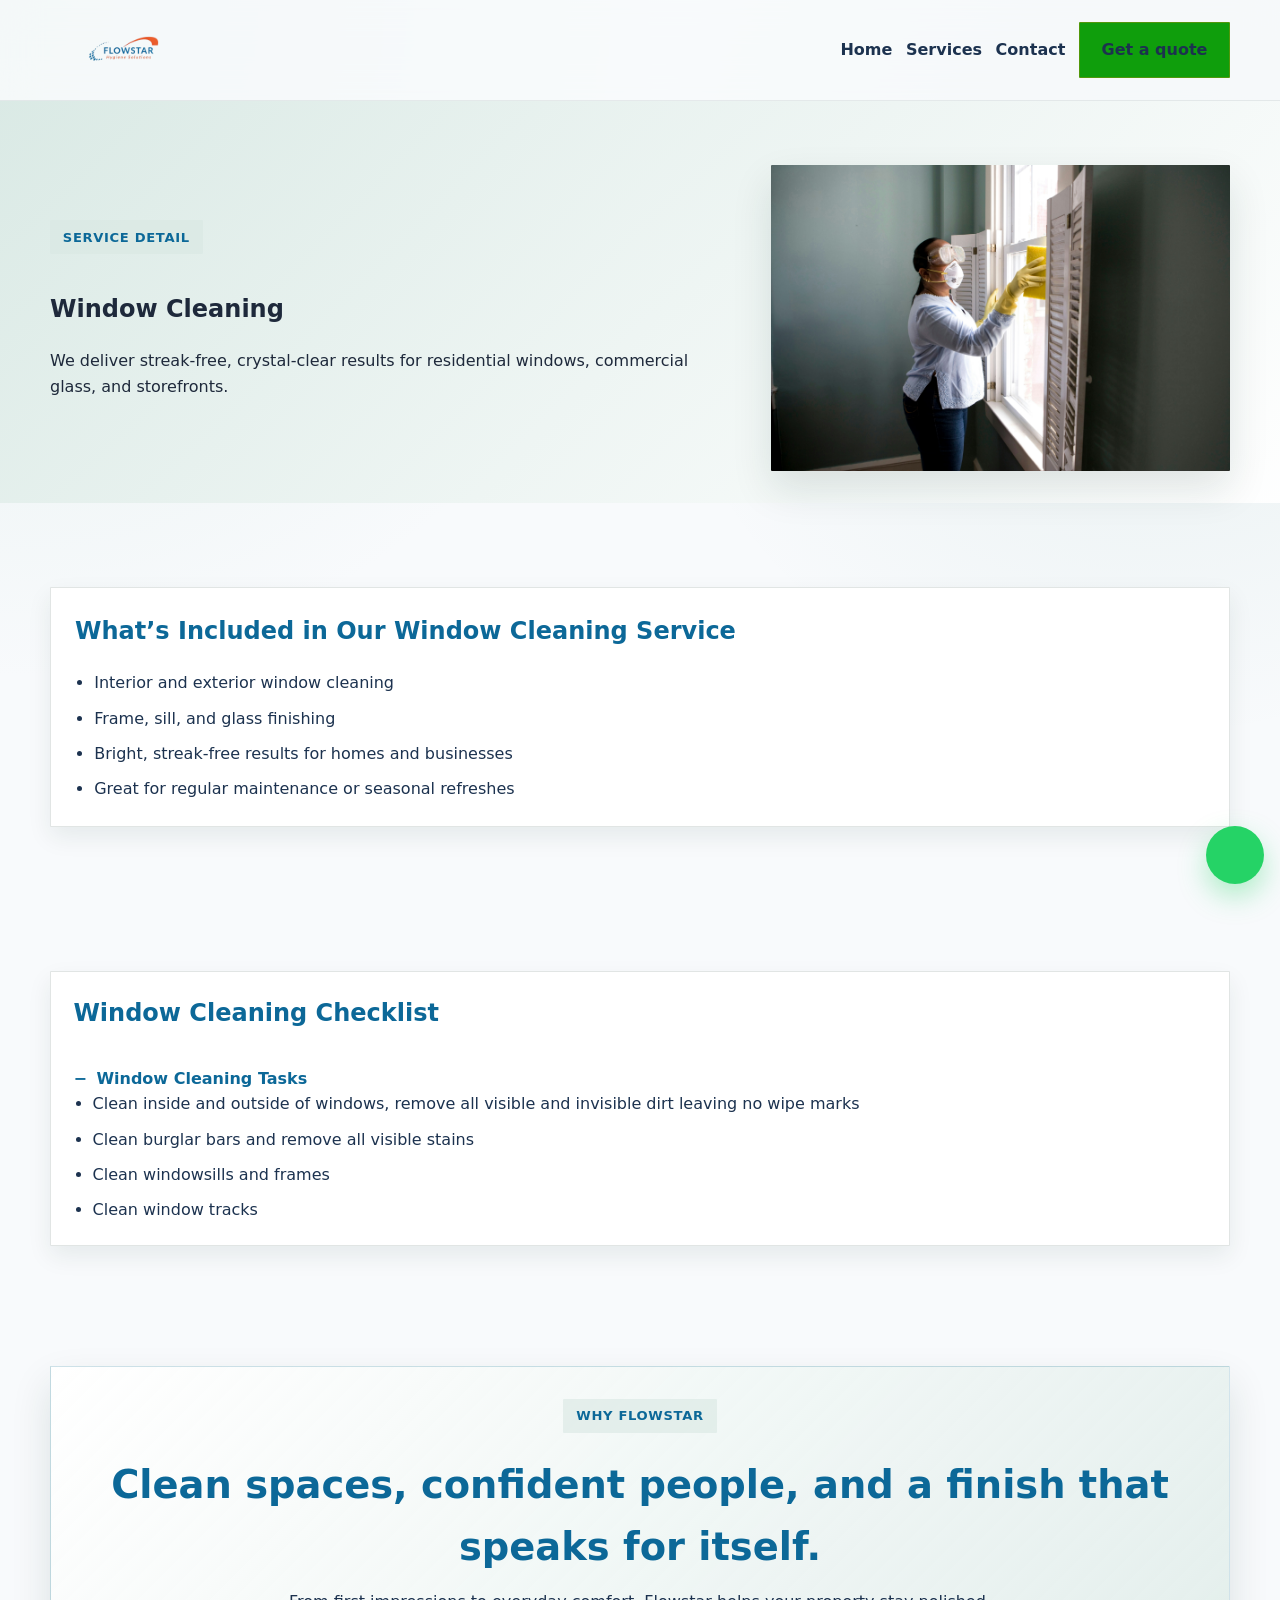
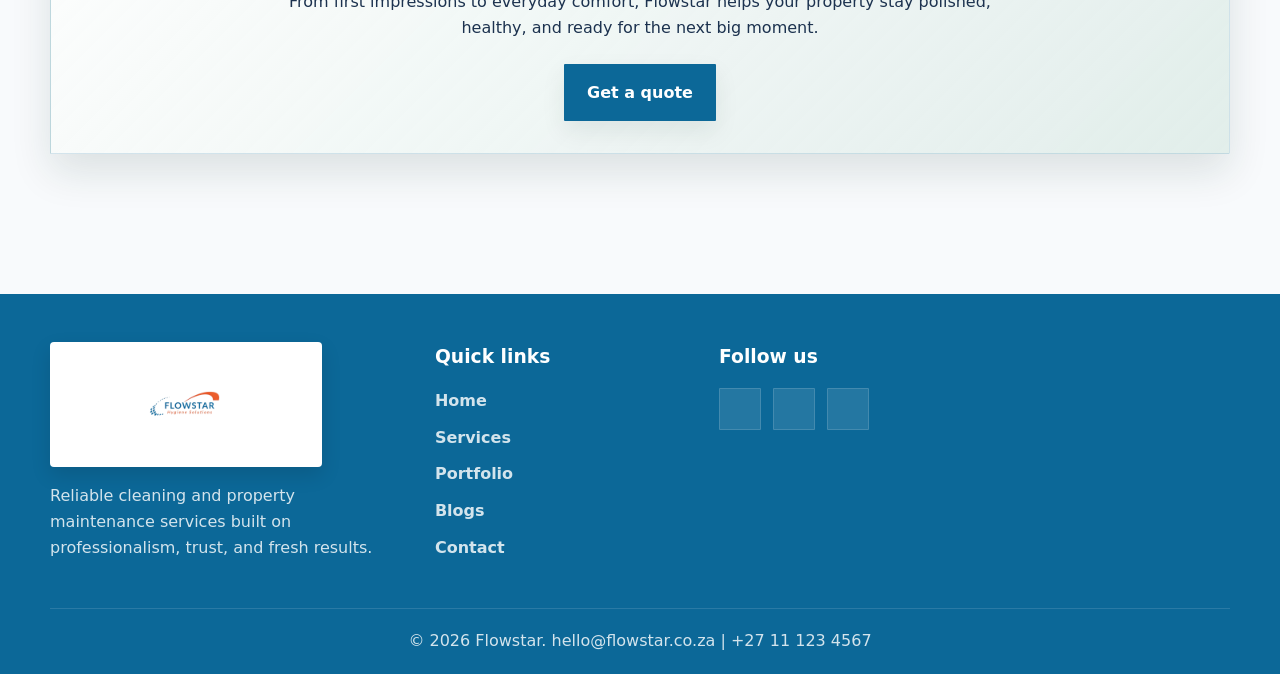
<file: window-cleaning.html>
<!doctype html>
<html lang="en">
<head>
  <meta charset="UTF-8" />
  <meta name="viewport" content="width=device-width, initial-scale=1.0" />
  <meta name="description" content="Window cleaning services in Pretoria and Johannesburg to brighten homes, offices, and storefronts with clear, professional results." />
  <meta name="robots" content="index, follow" />
  <title>Window Cleaning Services in Pretoria & Johannesburg | Flowstar</title>
  <link rel="stylesheet" href="styles.css" />
</head>
<body>
  <header class="site-header">
    <div class="container nav-shell">
      <a class="brand" href="index.html#home" aria-label="Flowstar home">
        <img class="brand-logo brand-logo-header" src="images/flowstar_design_logo-removebg-preview.png" alt="Flowstar logo" />
      </a>

      <button class="nav-toggle" type="button" aria-label="Toggle navigation" aria-expanded="false" aria-controls="primary-navigation">
        <span class="nav-toggle-icon" aria-hidden="true">☰</span>
      </button>

      <nav class="site-nav" id="primary-navigation" aria-label="Primary navigation">
        <a href="index.html#home">Home</a>
        <a href="index.html#services">Services</a>
        <a href="index.html#contact">Contact</a>
        <a href="index.html#contact" class="btn btn-secondary">Get a quote</a>
      </nav>
    </div>
  </header>

  <main class="service-detail-page">
    <section class="service-detail-hero">
      <div class="container service-detail-grid">
        <div>
          <span class="section-kicker">Service detail</span>
          <h1>Window Cleaning</h1>
          <p>We deliver streak-free, crystal-clear results for residential windows, commercial glass, and storefronts.</p>
        </div>
        <img class="service-detail-image" src="images/services img/Window cleaning.jpg" alt="Window cleaning service for glass, frames, and storefronts in Pretoria and Johannesburg" />
      </div>
    </section>

    <section class="section-spacing">
      <div class="container service-detail-card">
        <h2>What’s Included in Our Window Cleaning Service</h2>
        <ul class="service-detail-list">
          <li>Interior and exterior window cleaning</li>
          <li>Frame, sill, and glass finishing</li>
          <li>Bright, streak-free results for homes and businesses</li>
          <li>Great for regular maintenance or seasonal refreshes</li>
        </ul>
      </div>
    </section>

    <section class="section-spacing">
      <div class="container service-detail-card checklist-wrapper">
        <h2>Window Cleaning Checklist</h2>
        <details class="checklist-dropdown" open>
          <summary>Window Cleaning Tasks</summary>
          <ul class="service-detail-list checklist-list">
            <li>Clean inside and outside of windows, remove all visible and invisible dirt leaving no wipe marks</li>
            <li>Clean burglar bars and remove all visible stains</li>
            <li>Clean windowsills and frames</li>
            <li>Clean window tracks</li>
          </ul>
        </details>
      </div>
    </section>

    <section class="section-spacing">
      <div class="container">
        <div class="service-detail-promo">
          <span class="section-kicker">Why Flowstar</span>
          <h2>Clean spaces, confident people, and a finish that speaks for itself.</h2>
          <p>From first impressions to everyday comfort, Flowstar helps your property stay polished, healthy, and ready for the next big moment.</p>
          <a class="btn btn-primary" href="index.html#contact">Get a quote</a>
        </div>
      </div>
    </section>
  </main>

  <footer class="site-footer">
    <div class="container footer-grid">
      <div>
        <a class="brand footer-brand" href="index.html#home" aria-label="Flowstar home">
          <img class="brand-logo brand-logo-footer" src="images/flowstar_design_logo-removebg-preview.png" alt="Flowstar logo" />
        </a>
        <p>
          Reliable cleaning and property maintenance services built on professionalism, trust, and fresh
          results.
        </p>
      </div>

      <div>
        <h3>Quick links</h3>
        <ul class="footer-links">
          <li><a href="index.html#home">Home</a></li>
          <li><a href="index.html#services">Services</a></li>
          <li><a href="index.html#portfolio">Portfolio</a></li>
          <li><a href="index.html#blogs">Blogs</a></li>
          <li><a href="index.html#contact">Contact</a></li>
        </ul>
      </div>

      <div>
        <h3>Follow us</h3>
        <div class="social-links" aria-label="Social media links">
          <a href="#" aria-label="Facebook"><i class="fa-brands fa-facebook-f"></i></a>
          <a href="#" aria-label="Instagram"><i class="fa-brands fa-instagram"></i></a>
          <a href="#" aria-label="LinkedIn"><i class="fa-brands fa-linkedin-in"></i></a>
        </div>
      </div>
    </div>

    <div class="container footer-bottom">
      <p>&copy; 2026 Flowstar. hello@flowstar.co.za | +27 11 123 4567</p>
    </div>
  </footer>
  <script src="script.js"></script>
</body>
</html>
</file>
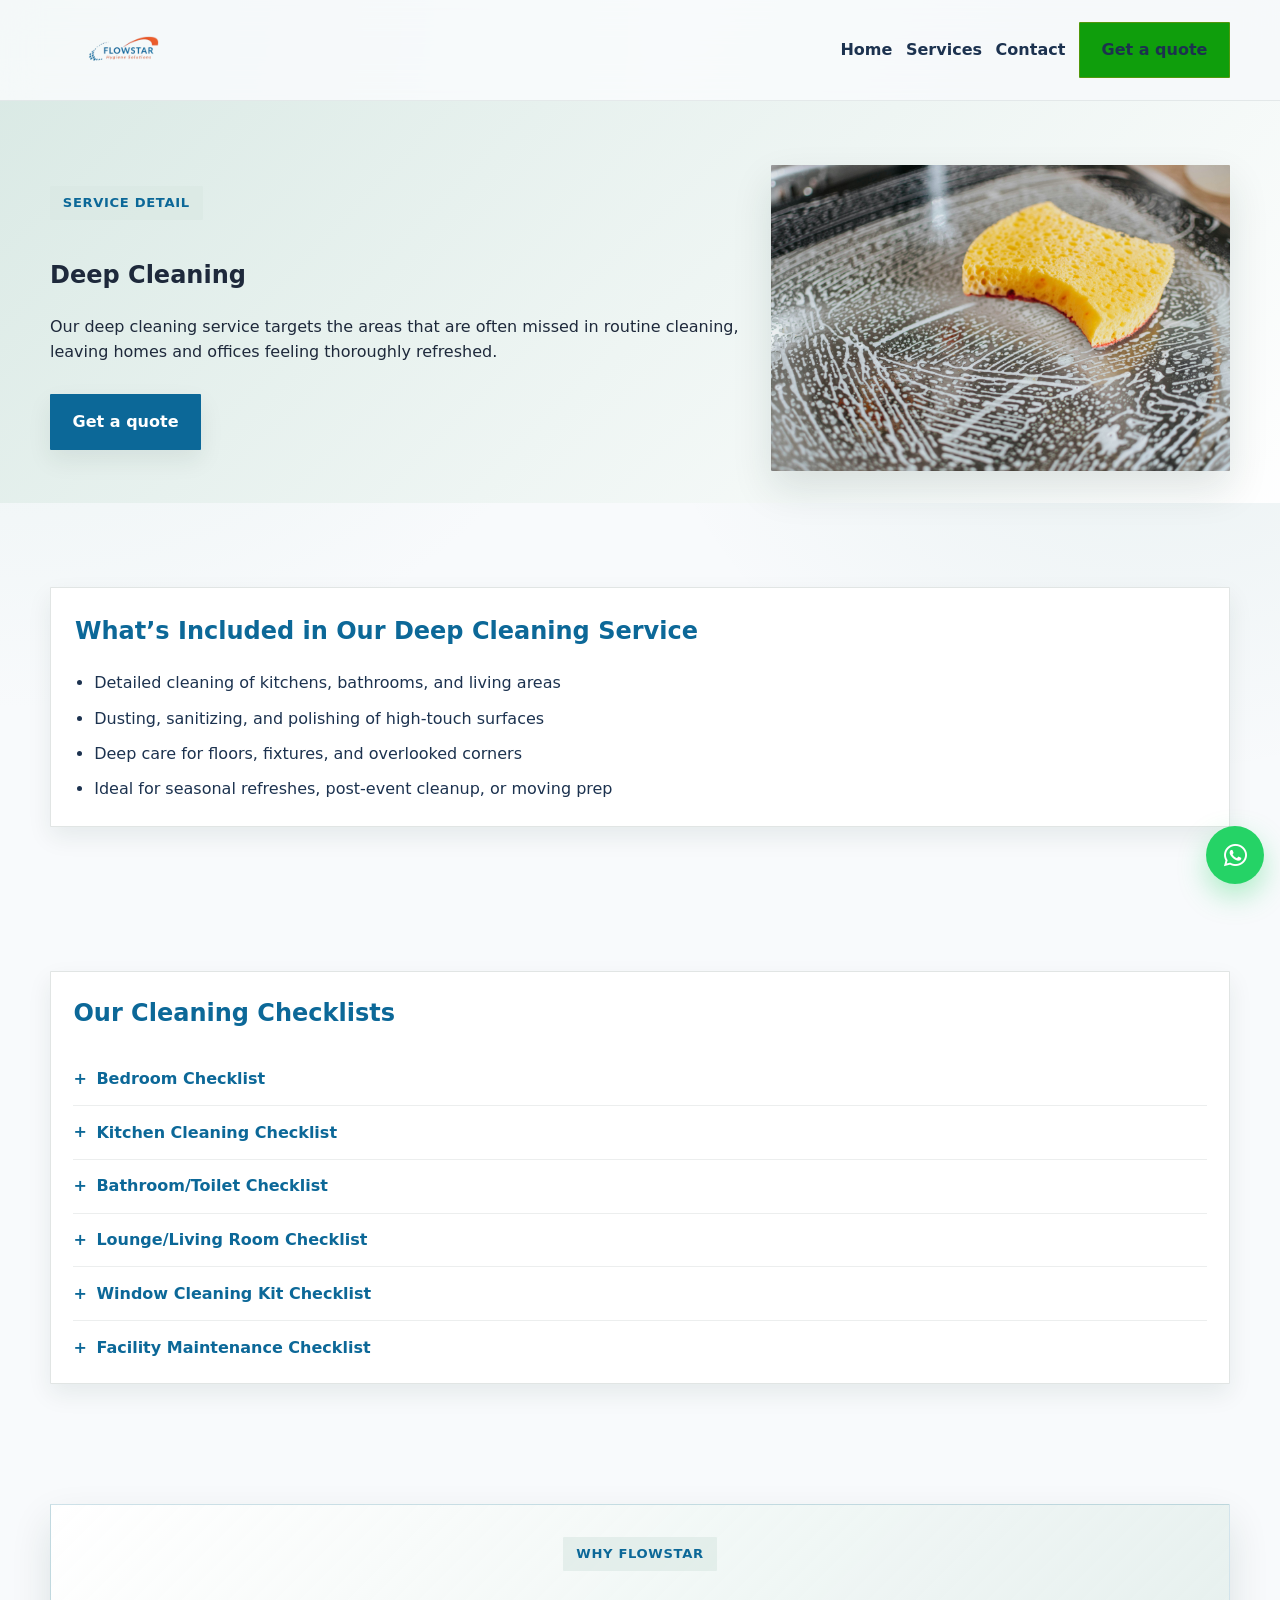
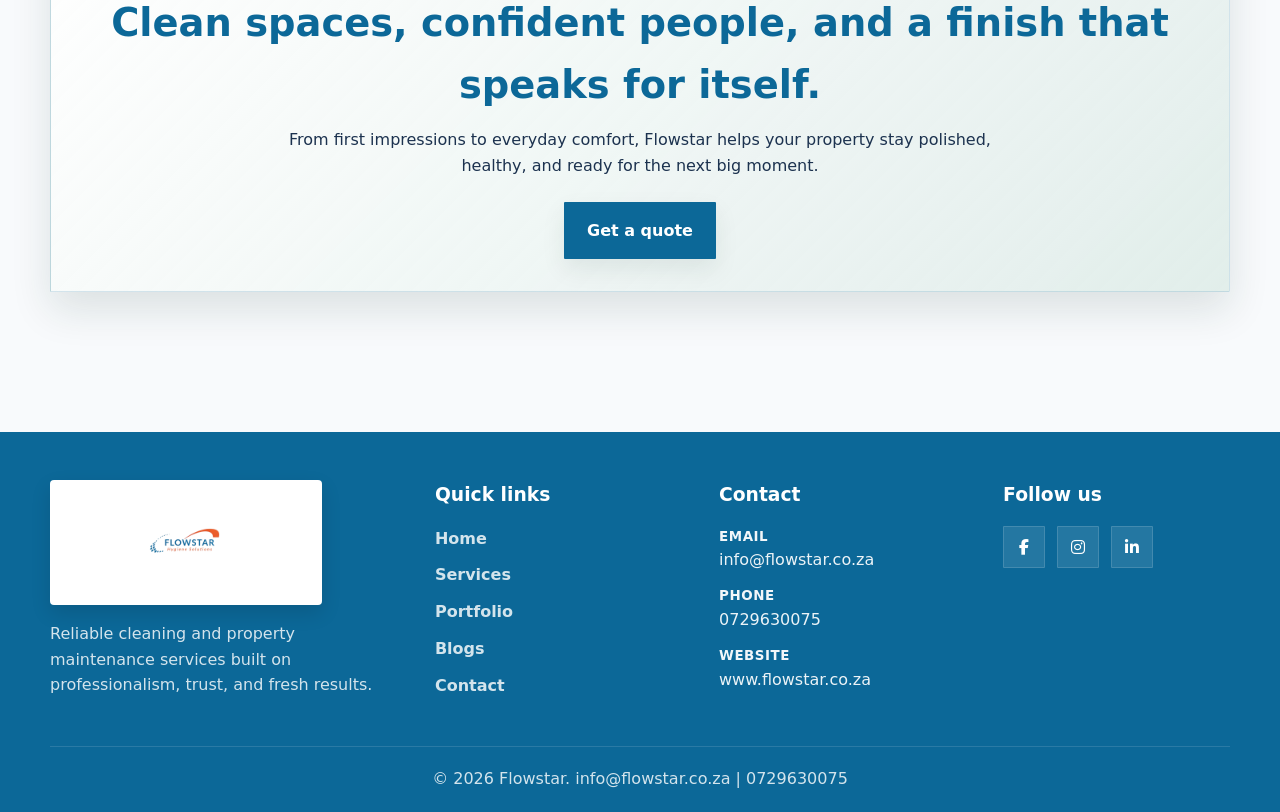
<file: pages/deep-cleaning.html>
<!doctype html>
<html lang="en">
<head>
  <meta charset="UTF-8" />
  <meta name="viewport" content="width=device-width, initial-scale=1.0" />
  <meta name="description" content="Deep cleaning services in Pretoria and Johannesburg for homes and offices. Professional, affordable cleaning solutions for a spotless finish." />
  <meta name="robots" content="index, follow" />
  <title>Deep Cleaning Services in Pretoria & Johannesburg | Flowstar</title>
  <link rel="preconnect" href="https://fonts.googleapis.com" />
  <link rel="preconnect" href="https://fonts.gstatic.com" crossorigin />
  <link rel="stylesheet" href="../styles.css" />
  <link
    rel="stylesheet"
    href="https://cdnjs.cloudflare.com/ajax/libs/font-awesome/6.5.2/css/all.min.css"
    crossorigin="anonymous"
    referrerpolicy="no-referrer"
  />
</head>
<body>
  <header class="site-header">
    <div class="container nav-shell">
      <a class="brand" href="../index.html#home" aria-label="Flowstar home">
        <img class="brand-logo brand-logo-header" src="../images/flowstar_design_logo-removebg-preview.png" alt="Flowstar logo" />
      </a>

      <button class="nav-toggle" type="button" aria-label="Toggle navigation" aria-expanded="false" aria-controls="primary-navigation">
        <span class="nav-toggle-icon" aria-hidden="true">
          <span></span>
          <span></span>
          <span></span>
        </span>
      </button>

      <nav class="site-nav" id="primary-navigation" aria-label="Primary navigation">
        <a href="../index.html#home">Home</a>
        <a href="../index.html#services">Services</a>
        <a href="../index.html#contact">Contact</a>
        <a href="../index.html#contact" class="btn btn-secondary">Get a quote</a>
      </nav>
    </div>
  </header>

  <main class="service-detail-page">
    <section class="service-detail-hero">
      <div class="container service-detail-grid">
        <div>
          <span class="section-kicker">Service detail</span>
          <h1>Deep Cleaning</h1>
          <p>Our deep cleaning service targets the areas that are often missed in routine cleaning, leaving homes and offices feeling thoroughly refreshed.</p>
          <div class="section-actions service-detail-actions">
            <a class="btn btn-primary" href="../index.html#contact">Get a quote</a>
          </div>
        </div>
        <img class="service-detail-image" src="../images/services img/deep cleaning.jpg" alt="Deep cleaning service in a bright home or office in Pretoria and Johannesburg" />
      </div>
    </section>

    <section class="section-spacing">
      <div class="container service-detail-card">
        <h2>What’s Included in Our Deep Cleaning Service</h2>
        <ul class="service-detail-list">
          <li>Detailed cleaning of kitchens, bathrooms, and living areas</li>
          <li>Dusting, sanitizing, and polishing of high-touch surfaces</li>
          <li>Deep care for floors, fixtures, and overlooked corners</li>
          <li>Ideal for seasonal refreshes, post-event cleanup, or moving prep</li>
        </ul>
      </div>
    </section>

    <section class="section-spacing">
      <div class="container service-detail-card checklist-wrapper">
        <h2>Our Cleaning Checklists</h2>

        <details class="checklist-dropdown">
          <summary>Bedroom Checklist</summary>
          <ul class="service-detail-list checklist-list">
            <li>Wipe down doors and on top of doors</li>
            <li>Wipe down skirting boards and carefully dust all wooden furniture</li>
            <li>Wash windows internally including sills and ledges</li>
            <li>Clean inside, outside, and on top of cupboards and wardrobes</li>
            <li>Remove cobwebs</li>
            <li>Clean coving, picture rail, cornice, and curtain rails</li>
            <li>Clean and polish mirrors and pictures</li>
            <li>Clean and polish windows internally, window sills, and window ledges</li>
            <li>Clean plugs, sockets, light switches, fittings, and lamp shades</li>
            <li>Clean fire surround and radiators</li>
            <li>Clean behind and under furniture</li>
            <li>Vacuum upholstery</li>
          </ul>
        </details>

        <details class="checklist-dropdown">
          <summary>Kitchen Cleaning Checklist</summary>
          <ul class="service-detail-list checklist-list">
            <li>Clean and polish all kitchen cupboards and drawers both inside and out</li>
            <li>Clean both inside and outside refrigerator and freezer (if defrosted in advance)</li>
            <li>Wipe down the microwave inside and out</li>
            <li>Clean all sides of washing soap dispenser, machine, and filters</li>
            <li>Clean dishwasher and remove limescale</li>
            <li>Clean and degrease inside of oven and polish outside parts</li>
            <li>Clean and polish hob and grill</li>
            <li>Clean, degrease, and polish extractor fan and filters</li>
            <li>Remove mould and grease from wall tiles, wash down, and polish</li>
            <li>Clean exterior of all kitchen appliances such as kettle and toaster</li>
            <li>Wipe and wash down kitchen countertops</li>
            <li>Remove lime scale and polish sink and shine taps</li>
            <li>Clean windows from the inside and wipe down sills and ledges</li>
            <li>Wipe all woodwork including doors, frames, and skirting boards</li>
            <li>Wipe down radiators</li>
            <li>Clean plugs and light switches</li>
            <li>Vacuum and wash hard floors</li>
            <li>Clean any utensils or plates if needed</li>
          </ul>
        </details>

        <details class="checklist-dropdown">
          <summary>Bathroom/Toilet Checklist</summary>
          <ul class="service-detail-list checklist-list">
            <li>Clean bath and remove limescale</li>
            <li>Wash shower cabinet or screen from inside and out and de-scale</li>
            <li>Clean and disinfect toilet from inside and out</li>
            <li>Wash and de-scale sink and shine taps</li>
            <li>Wash down tiles, remove mould, and wipe tiles</li>
            <li>Clean and polish mirrors</li>
            <li>Wipe cupboards, shelving, surfaces, and polish stainless steel</li>
            <li>Clean windows from inside and wipe down sills and ledges</li>
            <li>Wipe down doors, frames, and skirting boards</li>
            <li>Wipe clean towel rail</li>
            <li>Wipe down extractor fan</li>
            <li>Clean plugs and light switches</li>
            <li>Vacuum, sanitise, and mop floors</li>
          </ul>
        </details>

        <details class="checklist-dropdown">
          <summary>Lounge/Living Room Checklist</summary>
          <ul class="service-detail-list checklist-list">
            <li>Remove cobwebs</li>
            <li>Clean and polish mirrors and picture frames</li>
            <li>Clean and polish windows internally, sills, and ledges</li>
            <li>Wipe down doors and clean on top of doors</li>
            <li>Clean skirting boards and woodwork of dust</li>
            <li>Clean light switches, fittings, lamp shades, plugs, and sockets</li>
            <li>Clean inside, behind, and on top of cupboards and furnishings</li>
            <li>Clean behind and under furniture</li>
            <li>Dust and polish all surfaces</li>
          </ul>
        </details>

        <details class="checklist-dropdown">
          <summary>Window Cleaning Kit Checklist</summary>
          <ul class="service-detail-list checklist-list">
            <li>Clean inside and outside of windows, removing all visible and invisible dirt leaving no wipe marks</li>
            <li>Clean burglar bars and remove all visible stains</li>
            <li>Clean windowsills and frames</li>
            <li>Clean window tracks</li>
          </ul>
        </details>

        <details class="checklist-dropdown">
          <summary>Facility Maintenance Checklist</summary>
          <ul class="service-detail-list checklist-list">
            <li>Empty trash and recycling bins</li>
            <li>Replace trash liners as needed</li>
            <li>Dust desks, tables, and workstations</li>
            <li>Wipe and disinfect high-touch surfaces (doorknobs, light switches, phones, keyboards, shared equipment)</li>
            <li>Clean and sanitize restrooms</li>
            <li>Refill soap, paper towels, and toilet paper</li>
            <li>Clean mirrors and sinks</li>
            <li>Wipe down kitchen countertops and tables</li>
            <li>Clean microwave, coffee maker, and sink</li>
            <li>Restock kitchen supplies</li>
            <li>Vacuum carpets and rugs</li>
            <li>Sweep and mop hard floors</li>
            <li>Spot-clean glass doors and windows</li>
            <li>Organize common areas and reception</li>
          </ul>
        </details>
      </div>
    </section>

    <section class="section-spacing">
      <div class="container">
        <div class="service-detail-promo">
          <span class="section-kicker">Why Flowstar</span>
          <h2>Clean spaces, confident people, and a finish that speaks for itself.</h2>
          <p>From first impressions to everyday comfort, Flowstar helps your property stay polished, healthy, and ready for the next big moment.</p>
          <a class="btn btn-primary" href="../index.html#contact">Get a quote</a>
        </div>
      </div>
    </section>
  </main>

  <footer class="site-footer">
    <div class="container footer-grid">
      <div>
        <a class="brand footer-brand" href="../index.html#home" aria-label="Flowstar home">
          <img class="brand-logo brand-logo-footer" src="../images/flowstar_design_logo-removebg-preview.png" alt="Flowstar logo" />
        </a>
        <p>
          Reliable cleaning and property maintenance services built on professionalism, trust, and fresh
          results.
        </p>
      </div>

      <div>
        <h3>Quick links</h3>
        <ul class="footer-links">
          <li><a href="../index.html#home">Home</a></li>
          <li><a href="../index.html#services">Services</a></li>
          <li><a href="../index.html#portfolio">Portfolio</a></li>
          <li><a href="../index.html#blogs">Blogs</a></li>
          <li><a href="../index.html#contact">Contact</a></li>
        </ul>
      </div>

      <div>
        <h3>Contact</h3>
        <div class="footer-contact">
          <div>
            <span>Email</span>
            <a href="mailto:info@flowstar.co.za">info@flowstar.co.za</a>
          </div>
          <div>
            <span>Phone</span>
            <a href="tel:0729630075">0729630075</a>
          </div>
          <div>
            <span>Website</span>
            <a href="https://flowstar.co.za" target="_blank" rel="noopener noreferrer">www.flowstar.co.za</a>
          </div>
        </div>
      </div>

      <div>
        <h3>Follow us</h3>
        <div class="social-links" aria-label="Social media links">
          <a href="#" aria-label="Facebook"><i class="fa-brands fa-facebook-f"></i></a>
          <a href="#" aria-label="Instagram"><i class="fa-brands fa-instagram"></i></a>
          <a href="#" aria-label="LinkedIn"><i class="fa-brands fa-linkedin-in"></i></a>
        </div>
      </div>
    </div>

    <div class="container footer-bottom">
      <p>&copy; 2026 Flowstar. info@flowstar.co.za | 0729630075</p>
    </div>
  </footer>
  <script src="../script.js"></script>
</body>
</html>
</file>
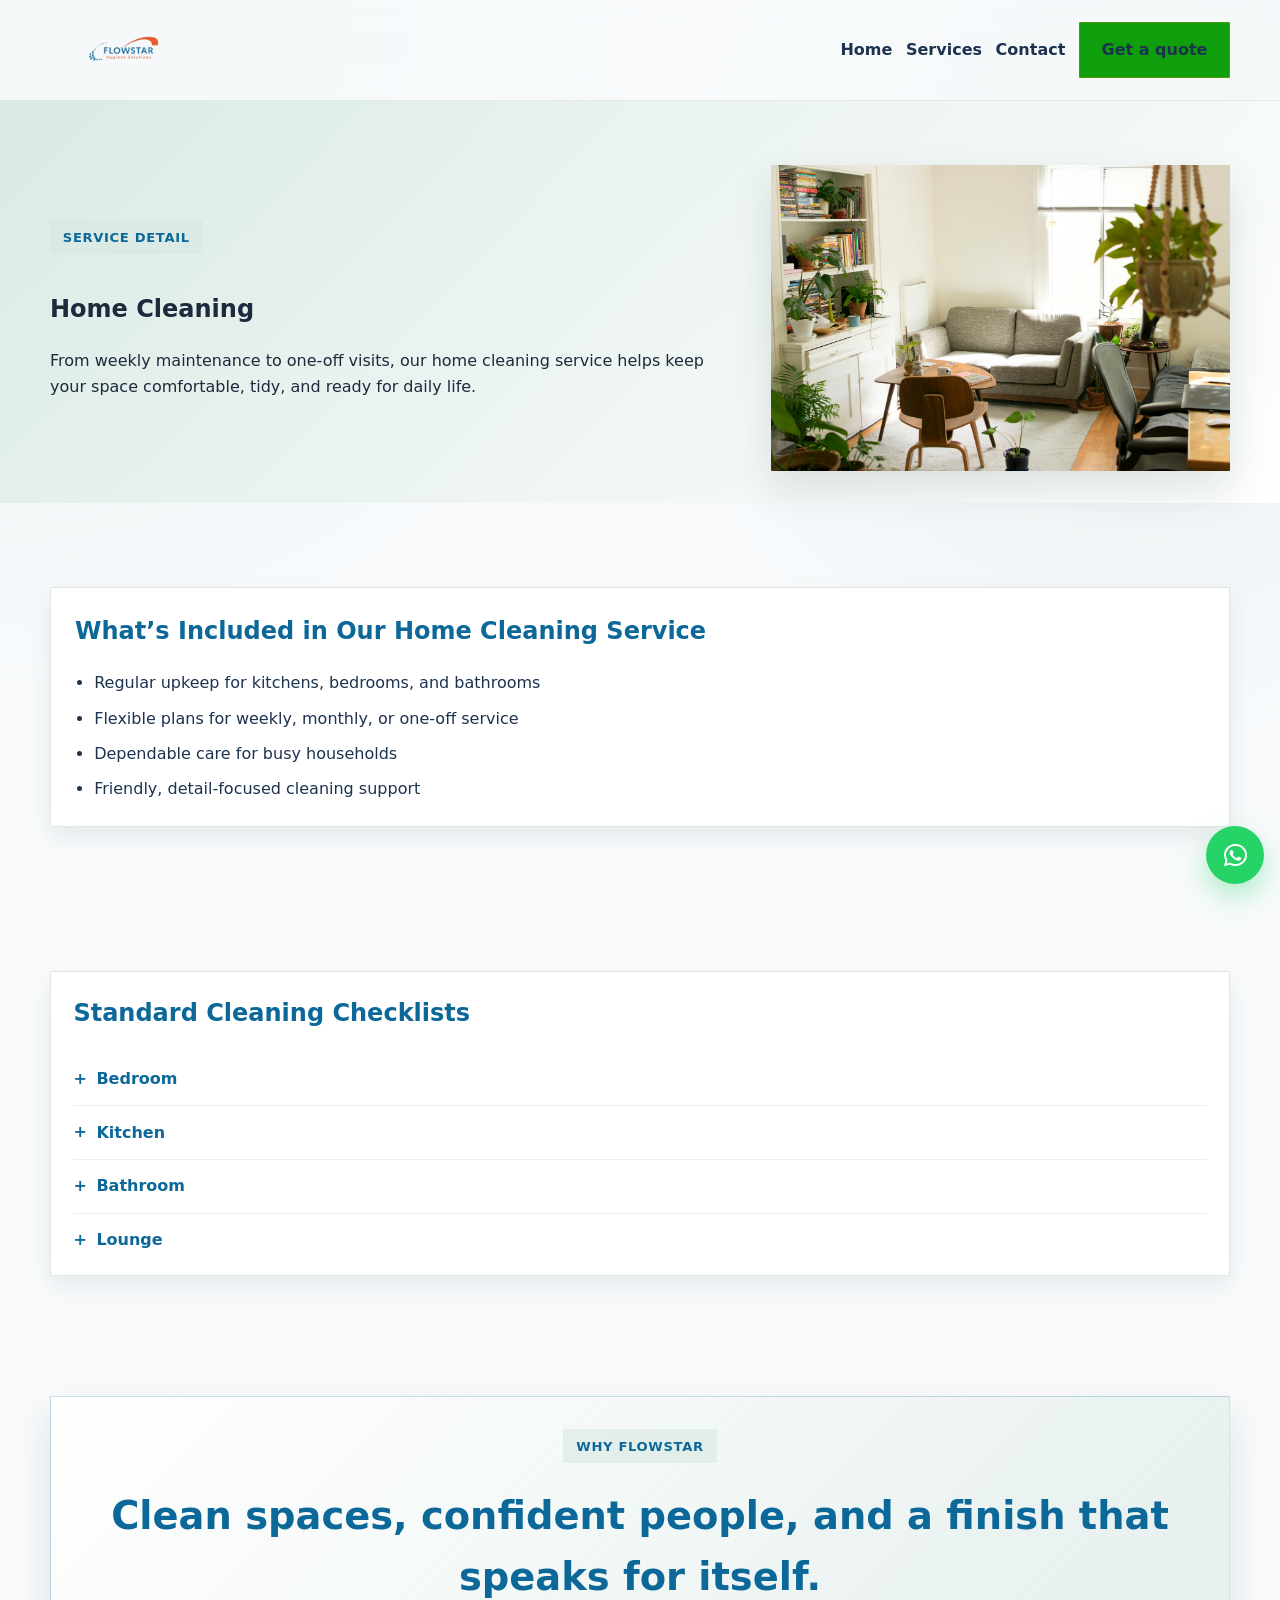
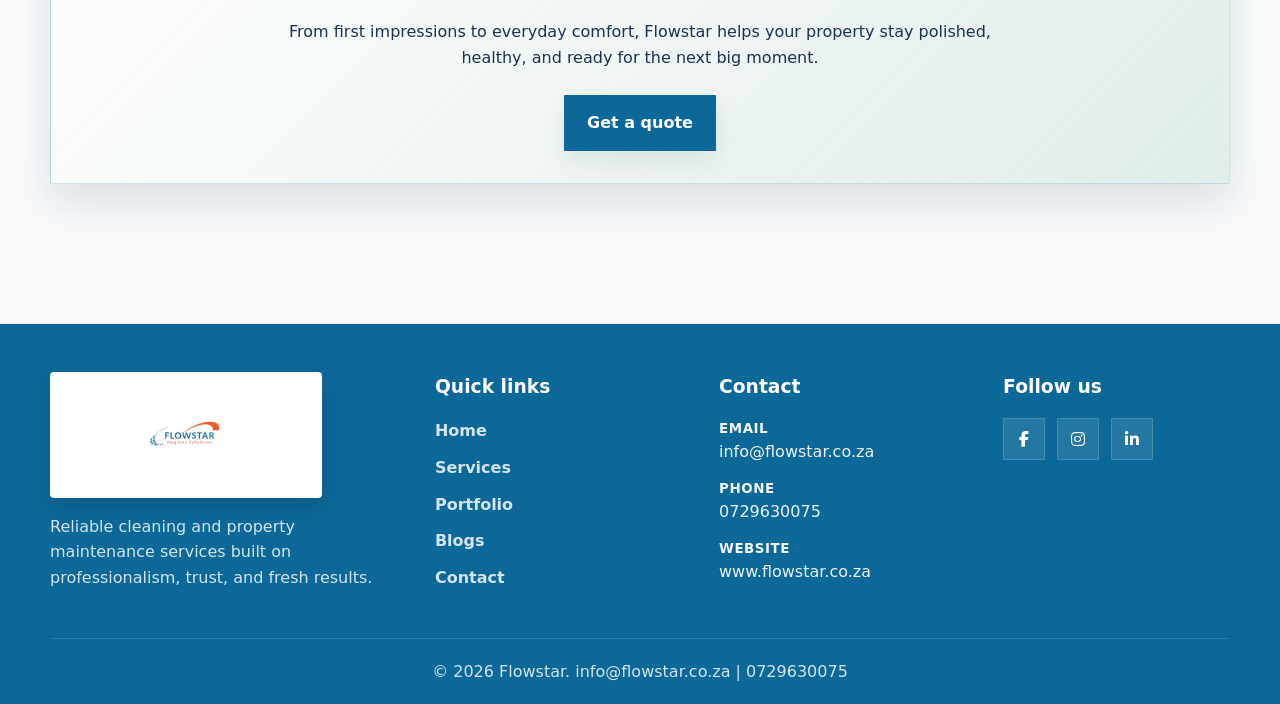
<file: pages/home-cleaning.html>
<!doctype html>
<html lang="en">
<head>
  <meta charset="UTF-8" />
  <meta name="viewport" content="width=device-width, initial-scale=1.0" />
  <meta name="description" content="Affordable home cleaning services in Pretoria and Johannesburg for regular maintenance, deep care, and spotless living spaces." />
  <meta name="robots" content="index, follow" />
  <title>Home Cleaning Services in Pretoria & Johannesburg | Flowstar</title>
  <link rel="stylesheet" href="../styles.css" />
  <link
    rel="stylesheet"
    href="https://cdnjs.cloudflare.com/ajax/libs/font-awesome/6.5.2/css/all.min.css"
    crossorigin="anonymous"
    referrerpolicy="no-referrer"
  />
</head>
<body>
  <header class="site-header">
    <div class="container nav-shell">
      <a class="brand" href="../index.html#home" aria-label="Flowstar home">
        <img class="brand-logo brand-logo-header" src="../images/flowstar_design_logo-removebg-preview.png" alt="Flowstar logo" />
      </a>

      <button class="nav-toggle" type="button" aria-label="Toggle navigation" aria-expanded="false" aria-controls="primary-navigation">
        <span class="nav-toggle-icon" aria-hidden="true">
          <span></span>
          <span></span>
          <span></span>
        </span>
      </button>

      <nav class="site-nav" id="primary-navigation" aria-label="Primary navigation">
        <a href="../index.html#home">Home</a>
        <a href="../index.html#services">Services</a>
        <a href="../index.html#contact">Contact</a>
        <a href="../index.html#contact" class="btn btn-secondary">Get a quote</a>
      </nav>
    </div>
  </header>

  <main class="service-detail-page">
    <section class="service-detail-hero">
      <div class="container service-detail-grid">
        <div>
          <span class="section-kicker">Service detail</span>
          <h1>Home Cleaning</h1>
          <p>From weekly maintenance to one-off visits, our home cleaning service helps keep your space comfortable, tidy, and ready for daily life.</p>
        </div>
        <img class="service-detail-image" src="../images/services img/Home cleaning.jpg" alt="Home cleaning service for a tidy, well-maintained house in Pretoria and Johannesburg" />
      </div>
    </section>

    <section class="section-spacing">
      <div class="container service-detail-card">
        <h2>What’s Included in Our Home Cleaning Service</h2>
        <ul class="service-detail-list">
          <li>Regular upkeep for kitchens, bedrooms, and bathrooms</li>
          <li>Flexible plans for weekly, monthly, or one-off service</li>
          <li>Dependable care for busy households</li>
          <li>Friendly, detail-focused cleaning support</li>
        </ul>
      </div>
    </section>

    <section class="section-spacing">
      <div class="container service-detail-card checklist-wrapper">
        <h2>Standard Cleaning Checklists</h2>

        <details class="checklist-dropdown">
          <summary>Bedroom</summary>
          <ul class="service-detail-list checklist-list">
            <li>Wipe bedside tables, dressers, and wardrobes (outside only)</li>
            <li>Make beds (if required)</li>
            <li>Clean mirrors</li>
            <li>Empty bins</li>
            <li>Vacuum carpets and rugs</li>
            <li>Mop hard floors</li>
            <li>Remove visible cobwebs</li>
          </ul>
        </details>

        <details class="checklist-dropdown">
          <summary>Kitchen</summary>
          <ul class="service-detail-list checklist-list">
            <li>Wipe and sanitize countertops</li>
            <li>Clean and polish sink and taps</li>
            <li>Clean exterior of appliances (microwave, kettle, toaster, fridge, etc.)</li>
            <li>Wipe hob/stovetop</li>
            <li>Clean microwave inside and outside</li>
            <li>Wipe dining table and chairs</li>
            <li>Clean splashback/wall tiles</li>
            <li>Empty bins</li>
            <li>Sweep and mop floors</li>
            <li>Clean light switches and door handles</li>
          </ul>
        </details>

        <details class="checklist-dropdown">
          <summary>Bathroom</summary>
          <ul class="service-detail-list checklist-list">
            <li>Clean and disinfect toilet</li>
            <li>Clean bath and/or shower</li>
            <li>Clean shower screen</li>
            <li>Clean sink and polish taps</li>
            <li>Wipe mirrors</li>
            <li>Wipe countertops</li>
            <li>Wipe towel rail</li>
            <li>Empty bins</li>
            <li>Sweep and mop floors</li>
            <li>Clean light switches</li>
          </ul>
        </details>

        <details class="checklist-dropdown">
          <summary>Lounge</summary>
          <ul class="service-detail-list checklist-list">
            <li>Dust and polish all furniture and surfaces</li>
            <li>Clean coffee tables and TV stand</li>
            <li>Wipe mirrors</li>
            <li>Spot clean glass surfaces</li>
            <li>Straighten cushions and furnishings</li>
            <li>Vacuum upholstery (if required)</li>
            <li>Vacuum carpets and rugs</li>
            <li>Mop hard floors</li>
            <li>Remove visible cobwebs</li>
            <li>Wipe light switches and door handles</li>
          </ul>
        </details>
      </div>
    </section>

    <section class="section-spacing">
      <div class="container">
        <div class="service-detail-promo">
          <span class="section-kicker">Why Flowstar</span>
          <h2>Clean spaces, confident people, and a finish that speaks for itself.</h2>
          <p>From first impressions to everyday comfort, Flowstar helps your property stay polished, healthy, and ready for the next big moment.</p>
          <a class="btn btn-primary" href="../index.html#contact">Get a quote</a>
        </div>
      </div>
    </section>
  </main>

  <footer class="site-footer">
    <div class="container footer-grid">
      <div>
        <a class="brand footer-brand" href="../index.html#home" aria-label="Flowstar home">
          <img class="brand-logo brand-logo-footer" src="../images/flowstar_design_logo-removebg-preview.png" alt="Flowstar logo" />
        </a>
        <p>
          Reliable cleaning and property maintenance services built on professionalism, trust, and fresh
          results.
        </p>
      </div>

      <div>
        <h3>Quick links</h3>
        <ul class="footer-links">
          <li><a href="../index.html#home">Home</a></li>
          <li><a href="../index.html#services">Services</a></li>
          <li><a href="../index.html#portfolio">Portfolio</a></li>
          <li><a href="../index.html#blogs">Blogs</a></li>
          <li><a href="../index.html#contact">Contact</a></li>
        </ul>
      </div>

      <div>
        <h3>Contact</h3>
        <div class="footer-contact">
          <div>
            <span>Email</span>
            <a href="mailto:info@flowstar.co.za">info@flowstar.co.za</a>
          </div>
          <div>
            <span>Phone</span>
            <a href="tel:0729630075">0729630075</a>
          </div>
          <div>
            <span>Website</span>
            <a href="https://flowstar.co.za" target="_blank" rel="noopener noreferrer">www.flowstar.co.za</a>
          </div>
        </div>
      </div>

      <div>
        <h3>Follow us</h3>
        <div class="social-links" aria-label="Social media links">
          <a href="#" aria-label="Facebook"><i class="fa-brands fa-facebook-f"></i></a>
          <a href="#" aria-label="Instagram"><i class="fa-brands fa-instagram"></i></a>
          <a href="#" aria-label="LinkedIn"><i class="fa-brands fa-linkedin-in"></i></a>
        </div>
      </div>
    </div>

    <div class="container footer-bottom">
      <p>&copy; 2026 Flowstar. info@flowstar.co.za | 0729630075</p>
    </div>
  </footer>
  <script src="../script.js"></script>
</body>
</html>
</file>
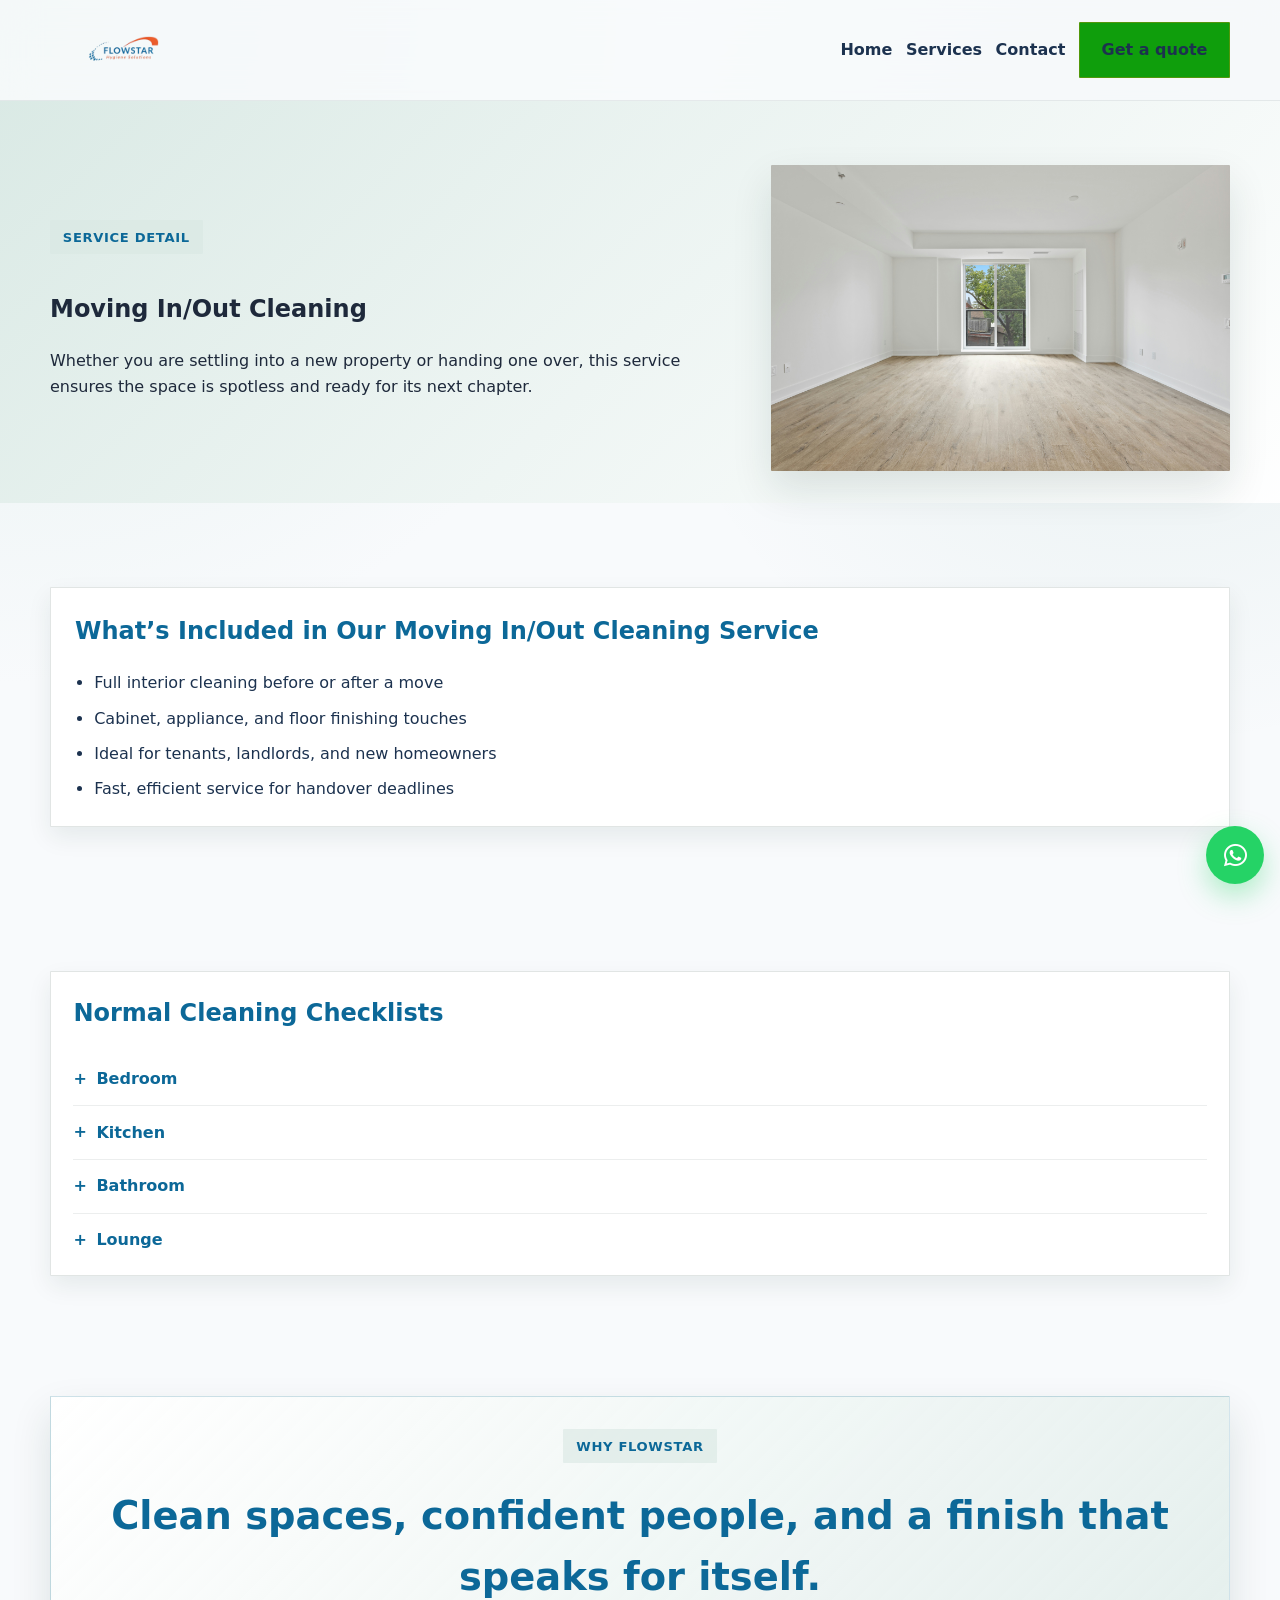
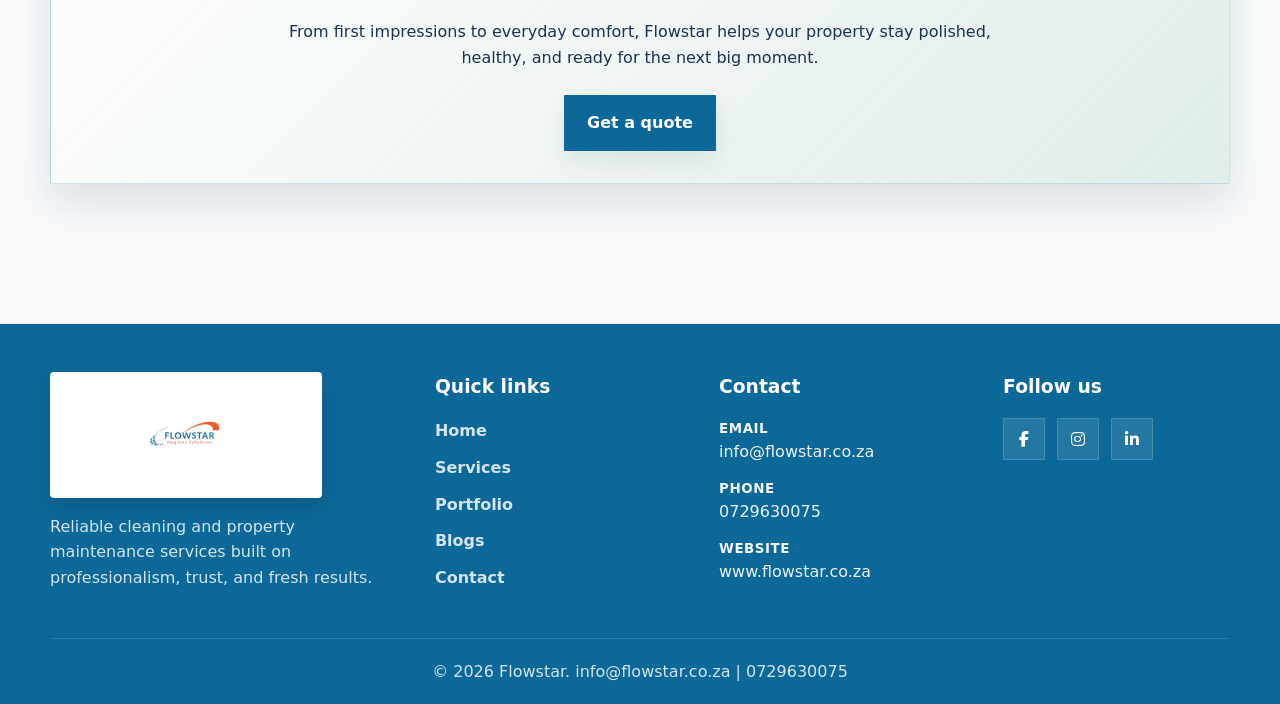
<file: pages/moving-cleaning.html>
<!doctype html>
<html lang="en">
<head>
  <meta charset="UTF-8" />
  <meta name="viewport" content="width=device-width, initial-scale=1.0" />
  <meta name="description" content="Moving in or out cleaning services in Pretoria and Johannesburg with professional, reliable, and affordable property cleaning support." />
  <meta name="robots" content="index, follow" />
  <title>Moving In/Out Cleaning Services in Pretoria & Johannesburg | Flowstar</title>
  <link rel="stylesheet" href="../styles.css" />
  <link
    rel="stylesheet"
    href="https://cdnjs.cloudflare.com/ajax/libs/font-awesome/6.5.2/css/all.min.css"
    crossorigin="anonymous"
    referrerpolicy="no-referrer"
  />
  <script type="application/ld+json">
    {
      "@context": "https://schema.org",
      "@type": "LocalBusiness",
      "name": "Flowstar",
      "description": "Affordable cleaning services in Pretoria and Johannesburg for homes, offices, and property maintenance.",
      "url": "https://flowstar.co.za",
      "telephone": "+27 82 455 3669",
      "email": "hello@flowstar.co.za",
      "priceRange": "$$",
      "areaServed": ["Pretoria", "Johannesburg", "Gauteng"],
      "address": {
        "@type": "PostalAddress",
        "addressLocality": "Pretoria",
        "addressRegion": "Gauteng",
        "addressCountry": "ZA"
      },
      "serviceType": [
        "Home Cleaning",
        "Office Cleaning",
        "Deep Cleaning",
        "Window Cleaning",
        "Sanitation Services",
        "Moving In/Out Cleaning"
      ]
    }
  </script>
</head>
<body>
  <header class="site-header">
    <div class="container nav-shell">
      <a class="brand" href="../index.html#home" aria-label="Flowstar home">
        <img class="brand-logo brand-logo-header" src="../images/flowstar_design_logo-removebg-preview.png" alt="Flowstar logo" />
      </a>

      <button class="nav-toggle" type="button" aria-label="Toggle navigation" aria-expanded="false" aria-controls="primary-navigation">
        <span class="nav-toggle-icon" aria-hidden="true">
          <span></span>
          <span></span>
          <span></span>
        </span>
      </button>

      <nav class="site-nav" id="primary-navigation" aria-label="Primary navigation">
        <a href="../index.html#home">Home</a>
        <a href="../index.html#services">Services</a>
        <a href="../index.html#contact">Contact</a>
        <a href="../index.html#contact" class="btn btn-secondary">Get a quote</a>
      </nav>
    </div>
  </header>

  <main class="service-detail-page">
    <section class="service-detail-hero">
      <div class="container service-detail-grid">
        <div>
          <span class="section-kicker">Service detail</span>
          <h1>Moving In/Out Cleaning</h1>
          <p>Whether you are settling into a new property or handing one over, this service ensures the space is spotless and ready for its next chapter.</p>
        </div>
        <img class="service-detail-image" src="../images/services img/Apartment cleaning.jpg" alt="Moving in or out cleaning service for a property in Pretoria and Johannesburg" />
      </div>
    </section>

    <section class="section-spacing">
      <div class="container service-detail-card">
        <h2>What’s Included in Our Moving In/Out Cleaning Service</h2>
        <ul class="service-detail-list">
          <li>Full interior cleaning before or after a move</li>
          <li>Cabinet, appliance, and floor finishing touches</li>
          <li>Ideal for tenants, landlords, and new homeowners</li>
          <li>Fast, efficient service for handover deadlines</li>
        </ul>
      </div>
    </section>

    <section class="section-spacing">
      <div class="container service-detail-card checklist-wrapper">
        <h2>Normal Cleaning Checklists</h2>

        <details class="checklist-dropdown">
          <summary>Bedroom</summary>
          <ul class="service-detail-list checklist-list">
            <li>Wipe wardrobes (outside only)</li>
            <li>Make beds (if required)</li>
            <li>Clean mirrors</li>
            <li>Empty bins</li>
            <li>Mop hard floors</li>
            <li>Remove visible cobwebs</li>
          </ul>
        </details>

        <details class="checklist-dropdown">
          <summary>Kitchen</summary>
          <ul class="service-detail-list checklist-list">
            <li>Wipe and sanitize countertops</li>
            <li>Clean and polish sink and taps</li>
            <li>Clean exterior of appliances (microwave, kettle, toaster, fridge, etc.)</li>
            <li>Wipe hob/stovetop</li>
            <li>Clean microwave inside and outside</li>
            <li>Wipe dining table and chairs</li>
            <li>Clean splashback/wall tiles</li>
            <li>Empty bins</li>
            <li>Sweep and mop floors</li>
            <li>Clean light switches and door handles</li>
          </ul>
        </details>

        <details class="checklist-dropdown">
          <summary>Bathroom</summary>
          <ul class="service-detail-list checklist-list">
            <li>Clean and disinfect toilet</li>
            <li>Clean bath and/or shower</li>
            <li>Clean shower screen</li>
            <li>Clean sink and polish taps</li>
            <li>Wipe mirrors</li>
            <li>Wipe countertops</li>
            <li>Wipe towel rail</li>
            <li>Empty bins</li>
            <li>Sweep and mop floors</li>
            <li>Clean light switches</li>
          </ul>
        </details>

        <details class="checklist-dropdown">
          <summary>Lounge</summary>
          <ul class="service-detail-list checklist-list">
            <li>Dust and polish all furniture and surfaces</li>
            <li>Clean coffee tables and TV stand</li>
            <li>Wipe mirrors</li>
            <li>Spot clean glass surfaces</li>
            <li>Mop hard floors</li>
            <li>Remove visible cobwebs</li>
            <li>Wipe light switches and door handles</li>
          </ul>
        </details>
      </div>
    </section>

    <section class="section-spacing">
      <div class="container">
        <div class="service-detail-promo">
          <span class="section-kicker">Why Flowstar</span>
          <h2>Clean spaces, confident people, and a finish that speaks for itself.</h2>
          <p>From first impressions to everyday comfort, Flowstar helps your property stay polished, healthy, and ready for the next big moment.</p>
          <a class="btn btn-primary" href="../index.html#contact">Get a quote</a>
        </div>
      </div>
    </section>
  </main>

  <footer class="site-footer">
    <div class="container footer-grid">
      <div>
        <a class="brand footer-brand" href="../index.html#home" aria-label="Flowstar home">
          <img class="brand-logo brand-logo-footer" src="../images/flowstar_design_logo-removebg-preview.png" alt="Flowstar logo" />
        </a>
        <p>
          Reliable cleaning and property maintenance services built on professionalism, trust, and fresh
          results.
        </p>
      </div>

      <div>
        <h3>Quick links</h3>
        <ul class="footer-links">
          <li><a href="../index.html#home">Home</a></li>
          <li><a href="../index.html#services">Services</a></li>
          <li><a href="../index.html#portfolio">Portfolio</a></li>
          <li><a href="../index.html#blogs">Blogs</a></li>
          <li><a href="../index.html#contact">Contact</a></li>
        </ul>
      </div>

      <div>
        <h3>Contact</h3>
        <div class="footer-contact">
          <div>
            <span>Email</span>
            <a href="mailto:info@flowstar.co.za">info@flowstar.co.za</a>
          </div>
          <div>
            <span>Phone</span>
            <a href="tel:0729630075">0729630075</a>
          </div>
          <div>
            <span>Website</span>
            <a href="https://flowstar.co.za" target="_blank" rel="noopener noreferrer">www.flowstar.co.za</a>
          </div>
        </div>
      </div>

      <div>
        <h3>Follow us</h3>
        <div class="social-links" aria-label="Social media links">
          <a href="#" aria-label="Facebook"><i class="fa-brands fa-facebook-f"></i></a>
          <a href="#" aria-label="Instagram"><i class="fa-brands fa-instagram"></i></a>
          <a href="#" aria-label="LinkedIn"><i class="fa-brands fa-linkedin-in"></i></a>
        </div>
      </div>
    </div>

    <div class="container footer-bottom">
      <p>&copy; 2026 Flowstar. info@flowstar.co.za | 0729630075</p>
    </div>
  </footer>
  <script src="../script.js"></script>
</body>
</html>
</file>
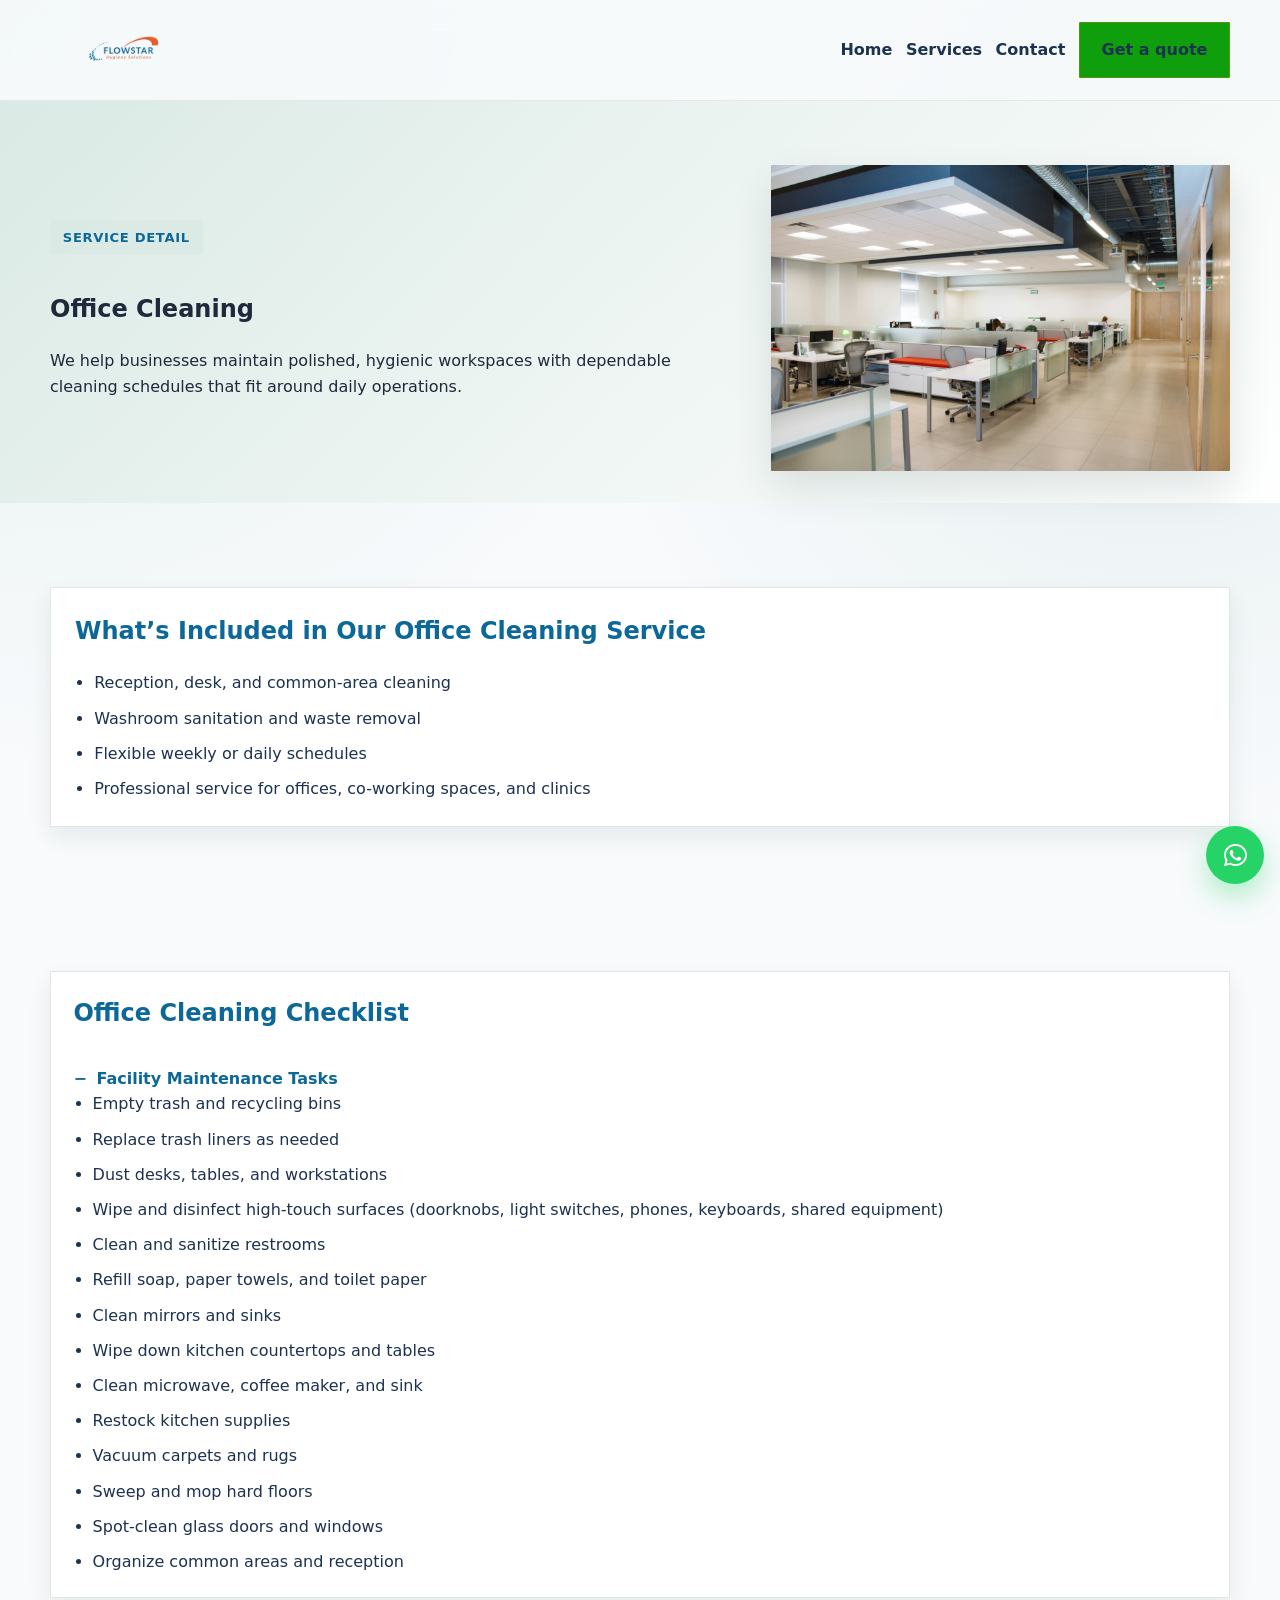
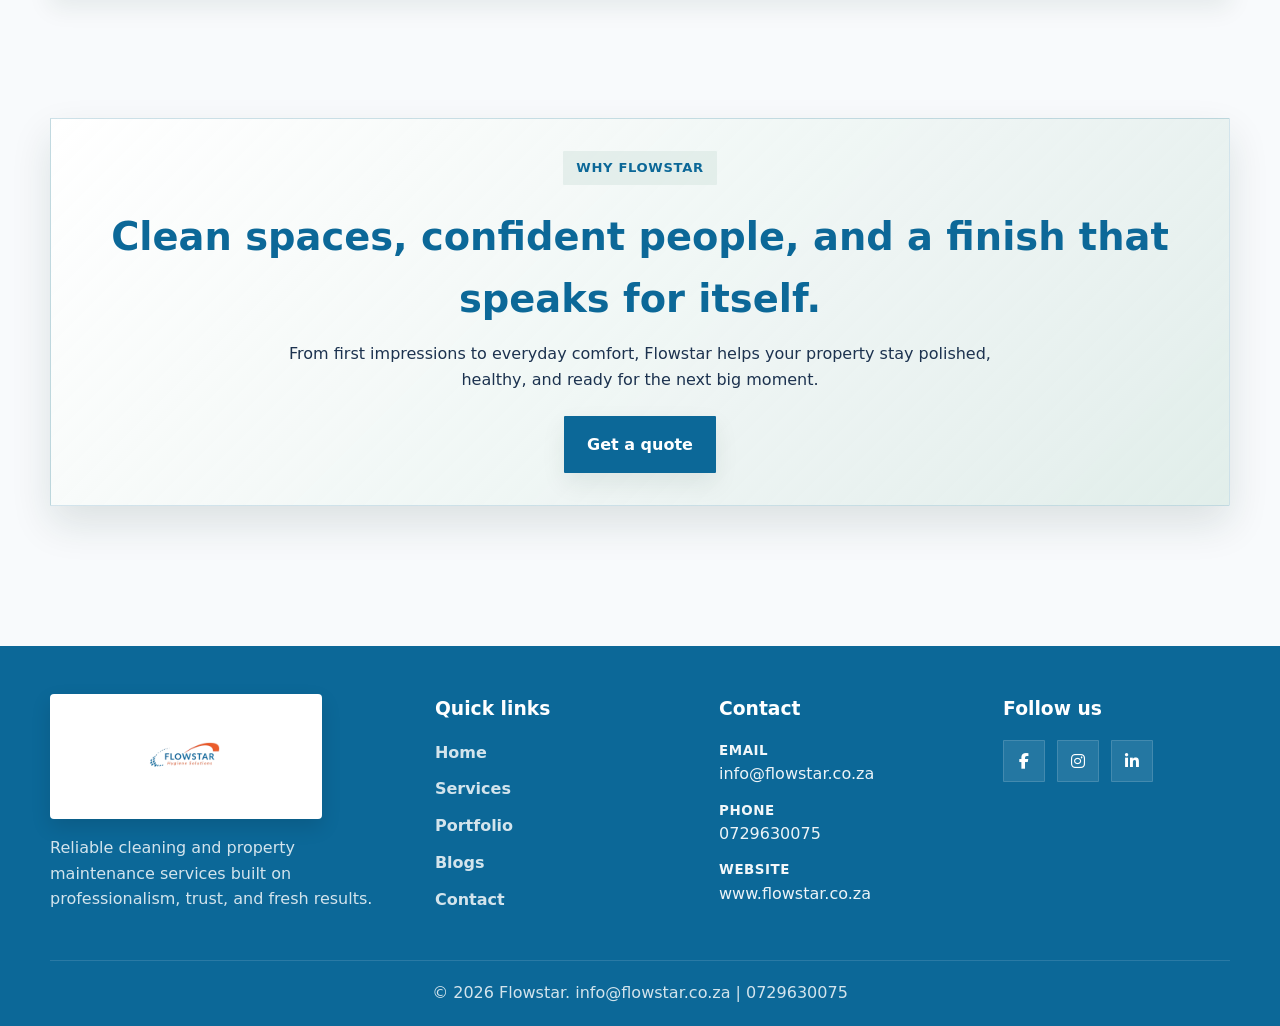
<file: pages/office-cleaning.html>
<!doctype html>
<html lang="en">
<head>
  <meta charset="UTF-8" />
  <meta name="viewport" content="width=device-width, initial-scale=1.0" />
  <meta name="description" content="Office cleaning services in Pretoria and Johannesburg for professional workplaces, dependable maintenance, and spotless shared spaces." />
  <meta name="robots" content="index, follow" />
  <title>Office Cleaning Services in Pretoria & Johannesburg | Flowstar</title>
  <link rel="stylesheet" href="../styles.css" />
  <link
    rel="stylesheet"
    href="https://cdnjs.cloudflare.com/ajax/libs/font-awesome/6.5.2/css/all.min.css"
    crossorigin="anonymous"
    referrerpolicy="no-referrer"
  />
</head>
<body>
  <header class="site-header">
    <div class="container nav-shell">
      <a class="brand" href="../index.html#home" aria-label="Flowstar home">
        <img class="brand-logo brand-logo-header" src="../images/flowstar_design_logo-removebg-preview.png" alt="Flowstar logo" />
      </a>

      <button class="nav-toggle" type="button" aria-label="Toggle navigation" aria-expanded="false" aria-controls="primary-navigation">
        <span class="nav-toggle-icon" aria-hidden="true">
          <span></span>
          <span></span>
          <span></span>
        </span>
      </button>

      <nav class="site-nav" id="primary-navigation" aria-label="Primary navigation">
        <a href="../index.html#home">Home</a>
        <a href="../index.html#services">Services</a>
        <a href="../index.html#contact">Contact</a>
        <a href="../index.html#contact" class="btn btn-secondary">Get a quote</a>
      </nav>
    </div>
  </header>

  <main class="service-detail-page">
    <section class="service-detail-hero">
      <div class="container service-detail-grid">
        <div>
          <span class="section-kicker">Service detail</span>
          <h1>Office Cleaning</h1>
          <p>We help businesses maintain polished, hygienic workspaces with dependable cleaning schedules that fit around daily operations.</p>
        </div>
        <img class="service-detail-image" src="../images/services img/Office cleaning.jpg" alt="Professional office cleaning service for a business workspace in Pretoria and Johannesburg" />
      </div>
    </section>

    <section class="section-spacing">
      <div class="container service-detail-card">
        <h2>What’s Included in Our Office Cleaning Service</h2>
        <ul class="service-detail-list">
          <li>Reception, desk, and common-area cleaning</li>
          <li>Washroom sanitation and waste removal</li>
          <li>Flexible weekly or daily schedules</li>
          <li>Professional service for offices, co-working spaces, and clinics</li>
        </ul>
      </div>
    </section>

    <section class="section-spacing">
      <div class="container service-detail-card checklist-wrapper">
        <h2>Office Cleaning Checklist</h2>
        <details class="checklist-dropdown" open>
          <summary>Facility Maintenance Tasks</summary>
          <ul class="service-detail-list checklist-list">
            <li>Empty trash and recycling bins</li>
            <li>Replace trash liners as needed</li>
            <li>Dust desks, tables, and workstations</li>
            <li>Wipe and disinfect high-touch surfaces (doorknobs, light switches, phones, keyboards, shared equipment)</li>
            <li>Clean and sanitize restrooms</li>
            <li>Refill soap, paper towels, and toilet paper</li>
            <li>Clean mirrors and sinks</li>
            <li>Wipe down kitchen countertops and tables</li>
            <li>Clean microwave, coffee maker, and sink</li>
            <li>Restock kitchen supplies</li>
            <li>Vacuum carpets and rugs</li>
            <li>Sweep and mop hard floors</li>
            <li>Spot-clean glass doors and windows</li>
            <li>Organize common areas and reception</li>
          </ul>
        </details>
      </div>
    </section>

    <section class="section-spacing">
      <div class="container">
        <div class="service-detail-promo">
          <span class="section-kicker">Why Flowstar</span>
          <h2>Clean spaces, confident people, and a finish that speaks for itself.</h2>
          <p>From first impressions to everyday comfort, Flowstar helps your property stay polished, healthy, and ready for the next big moment.</p>
          <a class="btn btn-primary" href="../index.html#contact">Get a quote</a>
        </div>
      </div>
    </section>
  </main>

  <footer class="site-footer">
    <div class="container footer-grid">
      <div>
        <a class="brand footer-brand" href="../index.html#home" aria-label="Flowstar home">
          <img class="brand-logo brand-logo-footer" src="../images/flowstar_design_logo-removebg-preview.png" alt="Flowstar logo" />
        </a>
        <p>
          Reliable cleaning and property maintenance services built on professionalism, trust, and fresh
          results.
        </p>
      </div>

      <div>
        <h3>Quick links</h3>
        <ul class="footer-links">
          <li><a href="../index.html#home">Home</a></li>
          <li><a href="../index.html#services">Services</a></li>
          <li><a href="../index.html#portfolio">Portfolio</a></li>
          <li><a href="../index.html#blogs">Blogs</a></li>
          <li><a href="../index.html#contact">Contact</a></li>
        </ul>
      </div>

      <div>
        <h3>Contact</h3>
        <div class="footer-contact">
          <div>
            <span>Email</span>
            <a href="mailto:info@flowstar.co.za">info@flowstar.co.za</a>
          </div>
          <div>
            <span>Phone</span>
            <a href="tel:0729630075">0729630075</a>
          </div>
          <div>
            <span>Website</span>
            <a href="https://flowstar.co.za" target="_blank" rel="noopener noreferrer">www.flowstar.co.za</a>
          </div>
        </div>
      </div>

      <div>
        <h3>Follow us</h3>
        <div class="social-links" aria-label="Social media links">
          <a href="#" aria-label="Facebook"><i class="fa-brands fa-facebook-f"></i></a>
          <a href="#" aria-label="Instagram"><i class="fa-brands fa-instagram"></i></a>
          <a href="#" aria-label="LinkedIn"><i class="fa-brands fa-linkedin-in"></i></a>
        </div>
      </div>
    </div>

    <div class="container footer-bottom">
      <p>&copy; 2026 Flowstar. info@flowstar.co.za | 0729630075</p>
    </div>
  </footer>
  <script src="../script.js"></script>
</body>
</html>
</file>
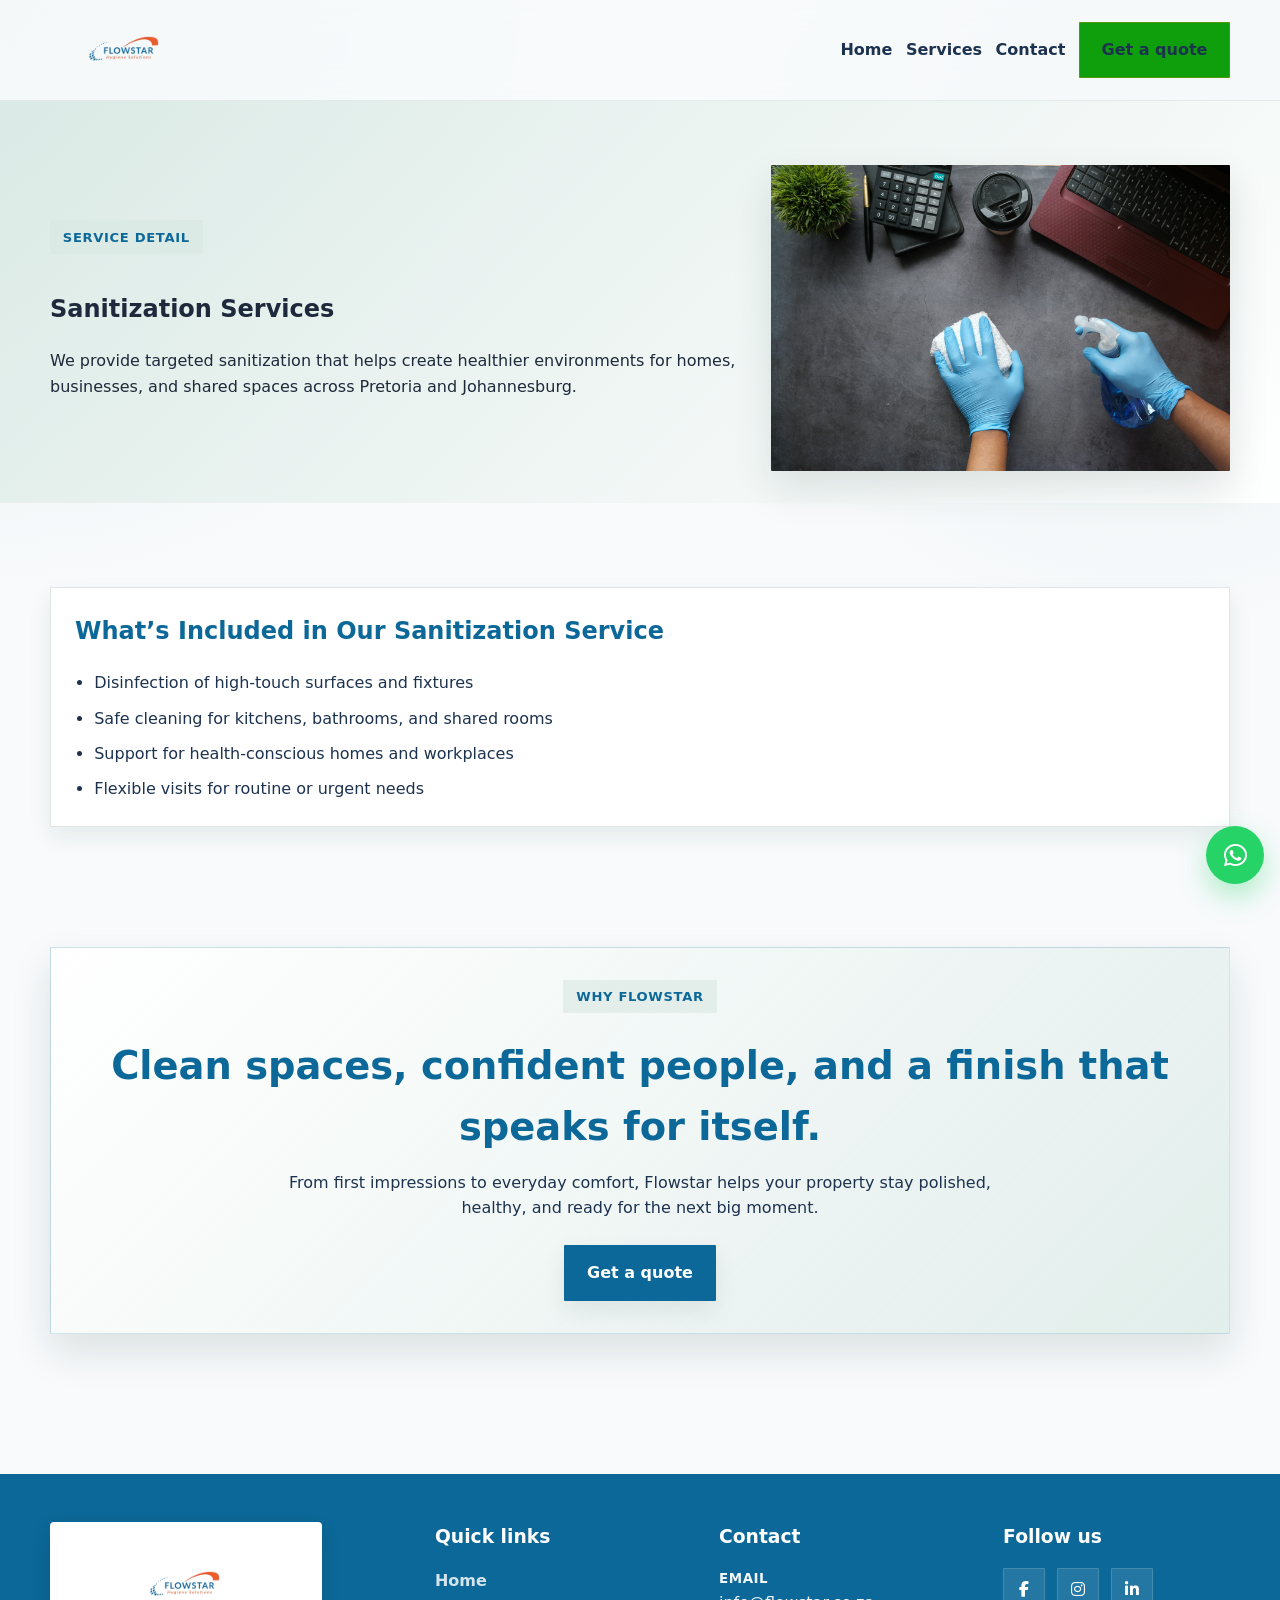
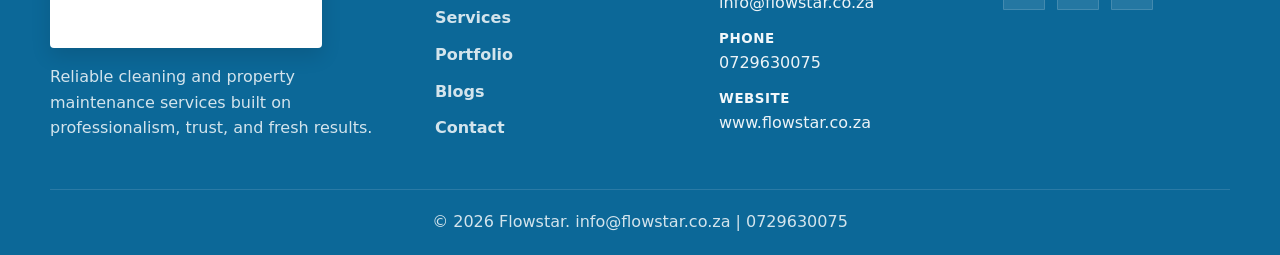
<file: pages/sanitation-services.html>
<!doctype html>
<html lang="en">
<head>
  <meta charset="UTF-8" />
  <meta name="viewport" content="width=device-width, initial-scale=1.0" />
  <meta name="description" content="Sanitization services in Pretoria and Johannesburg for safer homes and workplaces with affordable, professional hygiene support." />
  <meta name="robots" content="index, follow" />
  <title>Sanitization Services in Pretoria & Johannesburg | Flowstar</title>
  <link rel="stylesheet" href="../styles.css" />
  <link
    rel="stylesheet"
    href="https://cdnjs.cloudflare.com/ajax/libs/font-awesome/6.5.2/css/all.min.css"
    crossorigin="anonymous"
    referrerpolicy="no-referrer"
  />
  <script type="application/ld+json">
    {
      "@context": "https://schema.org",
      "@type": "LocalBusiness",
      "name": "Flowstar Hygiene Solutions",
      "description": "Affordable cleaning  services in Pretoria and Johannesburg for homes, offices and shared spaces.",
      "url": "https://flowstar.co.za",
      "telephone": "+27 82 455 3669",
      "email": "info@flowstar.co.za",
      "priceRange": "$$",
      "areaServed": ["Pretoria", "Johannesburg", "Gauteng"],
      "address": {
        "@type": "PostalAddress",
        "addressLocality": "Pretoria",
        "addressRegion": "Gauteng",
        "addressCountry": "ZA"
      },
      "serviceType": [
        "Home Cleaning",
        "Office Cleaning",
        "Deep Cleaning",
        "Window Cleaning",
        "Sanitation Services",
        "Moving In/Out Cleaning"
      ]
    }
  </script>
</head>
<body>
  <header class="site-header">
    <div class="container nav-shell">
      <a class="brand" href="../index.html#home" aria-label="Flowstar home">
        <img class="brand-logo brand-logo-header" src="../images/flowstar_design_logo-removebg-preview.png" alt="Flowstar logo" />
      </a>

      <button class="nav-toggle" type="button" aria-label="Toggle navigation" aria-expanded="false" aria-controls="primary-navigation">
        <span class="nav-toggle-icon" aria-hidden="true">
          <span></span>
          <span></span>
          <span></span>
        </span>
      </button>

      <nav class="site-nav" id="primary-navigation" aria-label="Primary navigation">
        <a href="../index.html#home">Home</a>
        <a href="../index.html#services">Services</a>
        <a href="../index.html#contact">Contact</a>
        <a href="../index.html#contact" class="btn btn-secondary">Get a quote</a>
      </nav>
    </div>
  </header>

  <main class="service-detail-page">
    <section class="service-detail-hero">
      <div class="container service-detail-grid">
        <div>
          <span class="section-kicker">Service detail</span>
          <h1>Sanitization Services</h1>
          <p>We provide targeted sanitization that helps create healthier environments for homes, businesses, and shared spaces across Pretoria and Johannesburg.</p>
        </div>
        <img class="service-detail-image" src="../images/cleaning image1.jpg" alt="Sanitization service for a safer and healthier home or office in Pretoria and Johannesburg" />
      </div>
    </section>

    <section class="section-spacing">
      <div class="container service-detail-card">
        <h2>What’s Included in Our Sanitization Service</h2>
        <ul class="service-detail-list">
          <li>Disinfection of high-touch surfaces and fixtures</li>
          <li>Safe cleaning for kitchens, bathrooms, and shared rooms</li>
          <li>Support for health-conscious homes and workplaces</li>
          <li>Flexible visits for routine or urgent needs</li>
        </ul>
      </div>
    </section>

    <section class="section-spacing">
      <div class="container">
        <div class="service-detail-promo">
          <span class="section-kicker">Why Flowstar</span>
          <h2>Clean spaces, confident people, and a finish that speaks for itself.</h2>
          <p>From first impressions to everyday comfort, Flowstar helps your property stay polished, healthy, and ready for the next big moment.</p>
          <a class="btn btn-primary" href="../index.html#contact">Get a quote</a>
        </div>
      </div>
    </section>
  </main>

  <footer class="site-footer">
    <div class="container footer-grid">
      <div>
        <a class="brand footer-brand" href="../index.html#home" aria-label="Flowstar home">
          <img class="brand-logo brand-logo-footer" src="../images/flowstar_design_logo-removebg-preview.png" alt="Flowstar logo" />
        </a>
        <p>
          Reliable cleaning and property maintenance services built on professionalism, trust, and fresh
          results.
        </p>
      </div>

      <div>
        <h3>Quick links</h3>
        <ul class="footer-links">
          <li><a href="../index.html#home">Home</a></li>
          <li><a href="../index.html#services">Services</a></li>
          <li><a href="../index.html#portfolio">Portfolio</a></li>
          <li><a href="../index.html#blogs">Blogs</a></li>
          <li><a href="../index.html#contact">Contact</a></li>
        </ul>
      </div>

      <div>
        <h3>Contact</h3>
        <div class="footer-contact">
          <div>
            <span>Email</span>
            <a href="mailto:info@flowstar.co.za">info@flowstar.co.za</a>
          </div>
          <div>
            <span>Phone</span>
            <a href="tel:0729630075">0729630075</a>
          </div>
          <div>
            <span>Website</span>
            <a href="https://flowstar.co.za" target="_blank" rel="noopener noreferrer">www.flowstar.co.za</a>
          </div>
        </div>
      </div>

      <div>
        <h3>Follow us</h3>
        <div class="social-links" aria-label="Social media links">
          <a href="#" aria-label="Facebook"><i class="fa-brands fa-facebook-f"></i></a>
          <a href="#" aria-label="Instagram"><i class="fa-brands fa-instagram"></i></a>
          <a href="#" aria-label="LinkedIn"><i class="fa-brands fa-linkedin-in"></i></a>
        </div>
      </div>
    </div>

    <div class="container footer-bottom">
      <p>&copy; 2026 Flowstar. info@flowstar.co.za | 0729630075</p>
    </div>
  </footer>
  <script src="../script.js"></script>
</body>
</html>
</file>
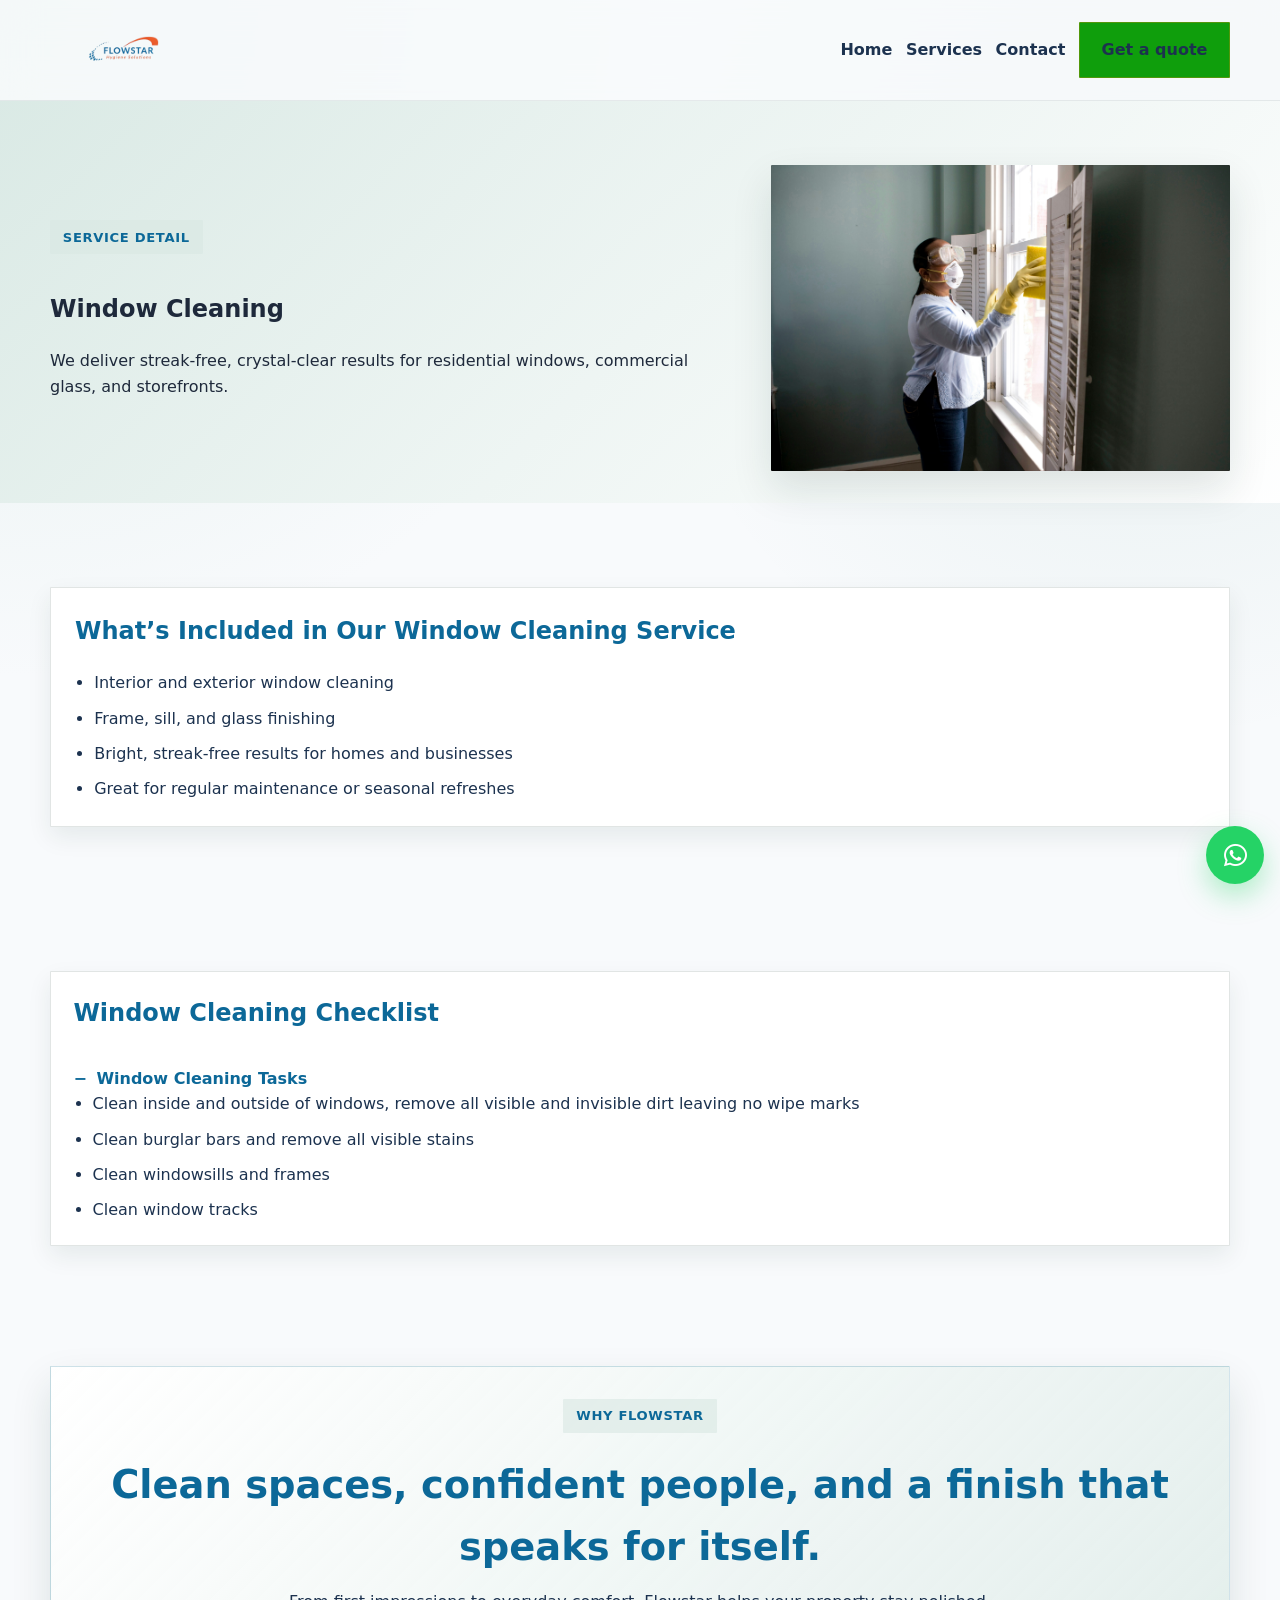
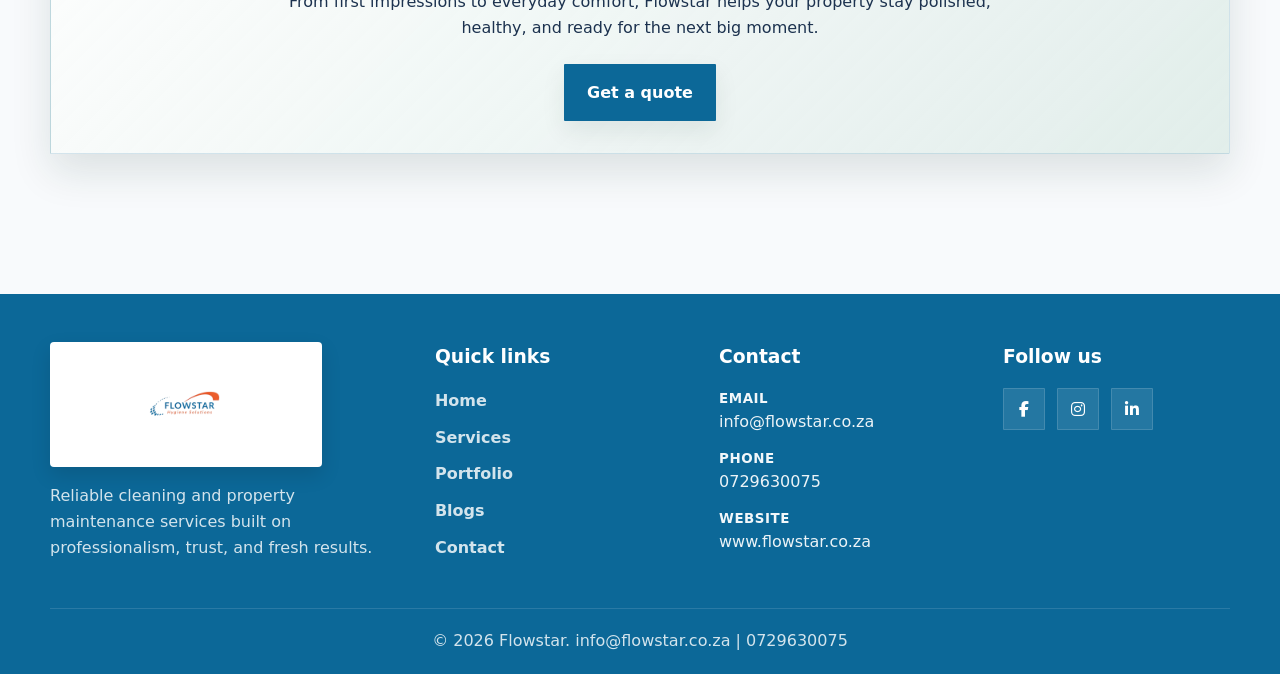
<file: pages/window-cleaning.html>
<!doctype html>
<html lang="en">
<head>
  <meta charset="UTF-8" />
  <meta name="viewport" content="width=device-width, initial-scale=1.0" />
  <meta name="description" content="Window cleaning services in Pretoria and Johannesburg to brighten homes, offices, and storefronts with clear, professional results." />
  <meta name="robots" content="index, follow" />
  <title>Window Cleaning Services in Pretoria & Johannesburg | Flowstar</title>
  <link rel="stylesheet" href="../styles.css" />
  <link
    rel="stylesheet"
    href="https://cdnjs.cloudflare.com/ajax/libs/font-awesome/6.5.2/css/all.min.css"
    crossorigin="anonymous"
    referrerpolicy="no-referrer"
  />
</head>
<body>
  <header class="site-header">
    <div class="container nav-shell">
      <a class="brand" href="../index.html#home" aria-label="Flowstar home">
        <img class="brand-logo brand-logo-header" src="../images/flowstar_design_logo-removebg-preview.png" alt="Flowstar logo" />
      </a>

      <button class="nav-toggle" type="button" aria-label="Toggle navigation" aria-expanded="false" aria-controls="primary-navigation">
        <span class="nav-toggle-icon" aria-hidden="true">
          <span></span>
          <span></span>
          <span></span>
        </span>
      </button>

      <nav class="site-nav" id="primary-navigation" aria-label="Primary navigation">
        <a href="../index.html#home">Home</a>
        <a href="../index.html#services">Services</a>
        <a href="../index.html#contact">Contact</a>
        <a href="../index.html#contact" class="btn btn-secondary">Get a quote</a>
      </nav>
    </div>
  </header>

  <main class="service-detail-page">
    <section class="service-detail-hero">
      <div class="container service-detail-grid">
        <div>
          <span class="section-kicker">Service detail</span>
          <h1>Window Cleaning</h1>
          <p>We deliver streak-free, crystal-clear results for residential windows, commercial glass, and storefronts.</p>
        </div>
        <img class="service-detail-image" src="../images/services img/Window cleaning.jpg" alt="Window cleaning service for glass, frames, and storefronts in Pretoria and Johannesburg" />
      </div>
    </section>

    <section class="section-spacing">
      <div class="container service-detail-card">
        <h2>What’s Included in Our Window Cleaning Service</h2>
        <ul class="service-detail-list">
          <li>Interior and exterior window cleaning</li>
          <li>Frame, sill, and glass finishing</li>
          <li>Bright, streak-free results for homes and businesses</li>
          <li>Great for regular maintenance or seasonal refreshes</li>
        </ul>
      </div>
    </section>

    <section class="section-spacing">
      <div class="container service-detail-card checklist-wrapper">
        <h2>Window Cleaning Checklist</h2>
        <details class="checklist-dropdown" open>
          <summary>Window Cleaning Tasks</summary>
          <ul class="service-detail-list checklist-list">
            <li>Clean inside and outside of windows, remove all visible and invisible dirt leaving no wipe marks</li>
            <li>Clean burglar bars and remove all visible stains</li>
            <li>Clean windowsills and frames</li>
            <li>Clean window tracks</li>
          </ul>
        </details>
      </div>
    </section>

    <section class="section-spacing">
      <div class="container">
        <div class="service-detail-promo">
          <span class="section-kicker">Why Flowstar</span>
          <h2>Clean spaces, confident people, and a finish that speaks for itself.</h2>
          <p>From first impressions to everyday comfort, Flowstar helps your property stay polished, healthy, and ready for the next big moment.</p>
          <a class="btn btn-primary" href="../index.html#contact">Get a quote</a>
        </div>
      </div>
    </section>
  </main>

  <footer class="site-footer">
    <div class="container footer-grid">
      <div>
        <a class="brand footer-brand" href="../index.html#home" aria-label="Flowstar home">
          <img class="brand-logo brand-logo-footer" src="../images/flowstar_design_logo-removebg-preview.png" alt="Flowstar logo" />
        </a>
        <p>
          Reliable cleaning and property maintenance services built on professionalism, trust, and fresh
          results.
        </p>
      </div>

      <div>
        <h3>Quick links</h3>
        <ul class="footer-links">
          <li><a href="../index.html#home">Home</a></li>
          <li><a href="../index.html#services">Services</a></li>
          <li><a href="../index.html#portfolio">Portfolio</a></li>
          <li><a href="../index.html#blogs">Blogs</a></li>
          <li><a href="../index.html#contact">Contact</a></li>
        </ul>
      </div>

      <div>
        <h3>Contact</h3>
        <div class="footer-contact">
          <div>
            <span>Email</span>
            <a href="mailto:info@flowstar.co.za">info@flowstar.co.za</a>
          </div>
          <div>
            <span>Phone</span>
            <a href="tel:0729630075">0729630075</a>
          </div>
          <div>
            <span>Website</span>
            <a href="https://flowstar.co.za" target="_blank" rel="noopener noreferrer">www.flowstar.co.za</a>
          </div>
        </div>
      </div>

      <div>
        <h3>Follow us</h3>
        <div class="social-links" aria-label="Social media links">
          <a href="#" aria-label="Facebook"><i class="fa-brands fa-facebook-f"></i></a>
          <a href="#" aria-label="Instagram"><i class="fa-brands fa-instagram"></i></a>
          <a href="#" aria-label="LinkedIn"><i class="fa-brands fa-linkedin-in"></i></a>
        </div>
      </div>
    </div>

    <div class="container footer-bottom">
      <p>&copy; 2026 Flowstar. info@flowstar.co.za | 0729630075</p>
    </div>
  </footer>
  <script src="../script.js"></script>
</body>
</html>
</file>
<file: styles.css>
/*
  Flowstar single-page website styles
  Clean, responsive, and centered on the teal/green palette.
*/

:root {
  --primary: #0c6898;
  --primary-dark:#0c6898;
  --primary-deep: #0c6898;
  --mint-100: #d9e9e4;
  --mint-200: #b8d9d0;
  --bg: #f8fafc;
  --white: #ffffff;
  --text: #1e293b;
  --muted: #1c324f;
  --border: rgba(15, 46, 39, 0.12);
  --shadow-sm: 0 10px 24px rgba(15, 46, 39, 0.08);
  --shadow-md: 0 18px 40px rgba(15, 46, 39, 0.12);
  --radius: 1px;
}

* {
  box-sizing: border-box;
}

html {
  scroll-behavior: smooth;
}

body {
  margin: 0;
  font-family: "Segoe UI", system-ui, -apple-system, BlinkMacSystemFont, "Helvetica Neue", Arial, sans-serif;
  color: var(--text);
  background:
    radial-gradient(circle at top left, rgba(184, 217, 208, 0.34), transparent 26%),
    radial-gradient(circle at 90% 10%, rgba(42, 127, 110, 0.09), transparent 22%),
    var(--bg);
  line-height: 1.6;
}

img {
  max-width: 100%;
  display: block;
  height: auto;
}

a {
  color: inherit;
  text-decoration: none;
}

button,
input,
textarea {
  font: inherit;
}

.container {
  width: min(1180px, calc(100% - 2rem));
  margin: 0 auto;
}

.skip-link {
  position: absolute;
  top: -40px;
  left: 1rem;
  padding: 0.75rem 1rem;
  background: var(--primary-deep);
  color: var(--white);
  border-radius: var(--radius);
  z-index: 1000;
}

.skip-link:focus {
  top: 1rem;
}

.site-header {
  position: sticky;
  top: 0;
  z-index: 50;
  -webkit-backdrop-filter: blur(18px);
  backdrop-filter: blur(18px);
  background: rgba(248, 250, 252, 0.82);
  border-bottom: 1px solid rgba(15, 46, 39, 0.08);
}

.nav-shell {
  position: relative;
  min-height: 34px;
  display: grid;
  grid-template-columns: auto 1fr;
  align-items: center;
  gap: 1rem;
}

.brand {
  display: inline-flex;
  align-items: center;
  gap: 0.45rem;
  min-width: 0;
}

.brand-logo {
  height: 100px;
  display: block;
  object-fit: contain;
  flex: none;
}

.brand-logo-header {
  width: clamp(80px, 12vw, 150px);
}

.brand-logo-footer {
  width: clamp(148px, 22vw, 240px);
}

.footer-brand {
  display: inline-flex;
  align-items: center;
  justify-content: center;
  padding: 0.8rem 1rem;
  background: #ffffff;
  border-radius: 4px;
  box-shadow: 0 8px 20px rgba(0, 0, 0, 0.12);
}


.site-nav {
  display: flex;
  justify-self: end;
  justify-content: flex-end;
  align-items: center;
  gap: 0.85rem;
  flex-wrap: wrap;
  margin-left: auto;
}

.site-nav a {
  color: var(--muted);
  font-weight: 600;
  transition: color 180ms ease;
}

.site-nav a:hover,
.site-nav a:focus-visible {
  color: var(--primary);
}

.nav-toggle {
  display: none;
  place-items: center;
  border: none;
  background: transparent;
  color: var(--primary-dark);
  width: 44px;
  height: 44px;
  border-radius: 50%;
  cursor: pointer;
  padding: 0;
}

.nav-toggle-icon {
  width: 18px;
  height: 14px;
  display: inline-flex;
  flex-direction: column;
  justify-content: space-between;
}

.nav-toggle-icon span {
  display: block;
  width: 100%;
  height: 2px;
  background: currentColor;
  border-radius: 999px;
  transition: transform 180ms ease, opacity 180ms ease;
}

.nav-toggle.is-open .nav-toggle-icon span:nth-child(1) {
  transform: translateY(6px) rotate(45deg);
}

.nav-toggle.is-open .nav-toggle-icon span:nth-child(2) {
  opacity: 0;
}

.nav-toggle.is-open .nav-toggle-icon span:nth-child(3) {
  transform: translateY(-6px) rotate(-45deg);
}

.btn {
  display: inline-flex;
  align-items: center;
  justify-content: center;
  gap: 0.55rem;
  padding: 0.9rem 1.35rem;
  border-radius: var(--radius);
  border: 1px solid transparent;
  font-weight: 700;
  transition:
    transform 180ms ease,
    box-shadow 180ms ease,
    background-color 180ms ease,
    color 180ms ease,
    border-color 180ms ease;
  cursor: pointer;
}

.btn:hover,
.btn:focus-visible,
.card-link:hover,
.card-link:focus-visible,
.social-links a:hover,
.social-links a:focus-visible {
  transform: translateY(-2px);
}

.btn-primary {
  background: linear-gradient(145deg, var(--primary), var(--primary-dark));
  color: var(--white);
  box-shadow: var(--shadow-sm);
}

.btn-primary:hover,
.btn-primary:focus-visible {
  box-shadow: var(--shadow-md);
}

.btn-outline {
  background: rgba(255, 255, 255, 0.78);
  color: var(--primary-dark);
  border-color: rgba(42, 127, 110, 0.22);
}

.btn-outline:hover,
.btn-outline:focus-visible {
  background: var(--white);
  border-color:#2596be;
}

.btn-secondary {
  background: rgba(10, 156, 7, 0.975);
  color: var(--white);
  border-color: rgba(82, 152, 12, 0.995);
  border-radius: 1px;
}

.hero-section {
  padding: calc(clamp(2.5rem, 6vw, 5rem) + 34px) 0 3rem;
  background:
    url("images/BACKROUND\ IMAGE\ 1.jpg") center top / cover no-repeat;
}

.hero-grid {
  display: grid;
  grid-template-columns: minmax(0, 1fr);
  gap: 0;
  align-items: start;
}

.hero-copy {
  display: flex;
  flex-direction: column;
  justify-content: flex-start;
  padding: 1.4rem 1.5rem;
  max-width: 40rem;
  border: 1px solid rgba(15, 46, 39, 0.08);
  border-radius: var(--radius);
  box-shadow: var(--shadow-sm);
  -webkit-backdrop-filter: blur(15px);
  backdrop-filter: blur(15px);
}

.eyebrow,
.section-kicker {
  display: inline-flex;
  align-items: center;
  gap: 0.5rem;
  width: fit-content;
  margin-bottom: 1rem;
  padding: 0.4rem 0.8rem;
  border-radius: var(--radius);
  background: rgba(217, 233, 228, 0.612);
  color: var(--primary-dark);
  font-size: 0.82rem;
  font-weight: 700;
  letter-spacing: 0.05em;
  text-transform: uppercase;
}

.hero-copy h1,
.section-heading h2,
.content-block h2 {
  margin: 0;
  color: var(--primary-deep);
  line-height: 1.05;
  letter-spacing: -0.03em;
}

.hero-copy h1 {
  font-size: clamp(2.5rem, 4.8vw, 4.85rem);
  max-width: 11ch;
}

.hero-lead {
  max-width: 60ch;
  margin: 1.35rem 0 0;
  font-size: 1.05rem;
  color: var(--muted);
}

.hero-actions,
.section-actions {
  display: flex;
  flex-wrap: wrap;
  gap: 0.9rem;
  margin-top: 1.8rem;
}

.hero-actions .btn {
  width: fit-content;
  white-space: nowrap;
}

.hero-stats {
  display: flex;
  gap: 1rem;
  margin-top: 2rem;
}

.hero-stats article,
.metrics article {
  min-width: 140px;
  padding: 1rem 1.1rem;
  background: rgba(255, 255, 255, 0.9);
  border: 1px solid var(--border);
  border-radius: var(--radius);
  box-shadow: var(--shadow-sm);
}

.hero-stats strong,
.metrics strong {
  display: block;
  font-size: 1.55rem;
  color: var(--primary-deep);
}

.hero-stats span,
.metrics span {
  color: var(--muted);
  font-size: 0.94rem;
}

.hero-visual {
  min-height: 100%;
}

.hero-panel {
  height: 100%;
  padding: 1.2rem;
  background: linear-gradient(180deg, rgba(255, 255, 255, 0.95), rgba(217, 233, 228, 0.58));
  border: 1px solid var(--border);
  border-radius: var(--radius);
  box-shadow: var(--shadow-md);
}

.panel-header {
  display: flex;
  justify-content: space-between;
  gap: 0.75rem;
  flex-wrap: wrap;
  margin-bottom: 1rem;
}

.panel-pill {
  display: inline-flex;
  align-items: center;
  gap: 0.5rem;
  padding: 0.55rem 0.8rem;
  background: var(--primary-deep);
  color: var(--white);
  border-radius: var(--radius);
  font-size: 0.86rem;
  font-weight: 700;
}

.panel-pill-soft {
  background: rgba(184, 217, 208, 0.8);
  color: var(--primary-deep);
}

.service-card h3,
.portfolio-card h3,
.blog-card h3 {
  margin: 0;
  color: var(--primary-deep);
  line-height: 1.2;
}

.service-card p,
.portfolio-card p,
.blog-card p,
.content-block p,
.site-footer p,
.footer-bottom p {
  color: var(--muted);
}

.service-card a,
.card-link,
.footer-links a {
  color: var(--primary);
  font-weight: 700;
}

.section-spacing {
  padding: 3.75rem 0;
}

.two-column-layout {
  display: grid;
  grid-template-columns: repeat(2, minmax(0, 1fr));
  gap: 2rem;
  align-items: center;
}

.content-block {
  padding: 0.5rem 0;
}

.content-block h2 {
  font-size: clamp(2rem, 3vw, 3rem);
  margin-bottom: 1rem;
}

.metrics {
  display: grid;
  grid-template-columns: repeat(3, minmax(0, 1fr));
  gap: 0.85rem;
  margin: 1.5rem 0 1.8rem;
}

.placeholder-card {
  padding: 0;
  background: linear-gradient(160deg, rgba(255, 255, 255, 0.94), rgba(217, 233, 228, 0.82));
  border: 1px solid var(--border);
  border-radius: var(--radius);
  overflow: hidden;
  min-height: 420px;
  display: flex;
  align-items: stretch;
}

.placeholder-image {
  width: 600px;
  height: 420px;
  min-height: 500px;
  object-fit: cover;
  object-position: center;
  border-radius: var(--radius);
  display: block;
}

.section-heading {
  max-width: 740px;
  margin-bottom: 1.75rem;
}

.section-heading.narrow {
  max-width: 680px;
}

.section-heading h2 {
  font-size: clamp(1.9rem, 3vw, 2.8rem);
  margin-bottom: 0.75rem;
}

.section-heading p {
  margin: 0;
  color: var(--muted);
}

.service-cards,
.portfolio-grid,
.blog-grid {
  display: grid;
  gap: 1rem;
}

.service-cards {
  grid-template-columns: repeat(3, minmax(0, 1fr));
}

.services-subsection {
  margin-bottom: 2rem;
}

.services-subsection h3 {
  margin: 0 0 1rem;
  color: var(--primary-deep);
  font-size: 1.15rem;
}

.service-cards-featured {
  grid-template-columns: repeat(3, minmax(0, 1fr));
}

.service-card,
.portfolio-card,
.blog-card {
  padding: 1.4rem;
  background: rgba(255, 255, 255, 0.92);
  border: 1px solid var(--border);
  border-radius: var(--radius);
  box-shadow: var(--shadow-sm);
  transition: transform 180ms ease, box-shadow 180ms ease, border-color 180ms ease;
}

.service-card:hover,
.portfolio-card:hover,
.blog-card:hover {
  transform: translateY(-4px);
  box-shadow: var(--shadow-md);
  border-color: rgba(42, 127, 110, 0.22);
}

.service-card-title {
  color: var(--primary-deep);
  transition: color 180ms ease;
}

.service-card-title:hover,
.service-card-title:focus-visible {
  color: var(--primary);
}

.service-card {
  display: flex;
  flex-direction: column;
  gap: 0.95rem;
}

.service-card-image {
  width: 100%;
  aspect-ratio: 4 / 3;
  max-height: 320px;
  object-fit: cover;
  object-position: center;
  border-radius: calc(var(--radius) + 2px);
  border: 1px solid rgba(15, 46, 39, 0.08);
  background: #eaf4f1;
}

.service-card p {
  margin: 0 0 1rem;
}

.service-detail-page {
  padding-bottom: 3rem;
}

.service-detail-hero {
  padding: 4rem 0 2rem;
  background: linear-gradient(135deg, rgba(217, 233, 228, 0.9), rgba(255, 255, 255, 0.95));
}

.service-detail-grid {
  display: grid;
  grid-template-columns: 1.2fr 0.8fr;
  gap: 2rem;
  align-items: center;
}

.service-detail-image {
  width: 100%;
  aspect-ratio: 3 / 2;
  max-height: 420px;
  object-fit: cover;
  border-radius: var(--radius);
  box-shadow: var(--shadow-md);
}

.service-detail-card {
  margin-top: 1.5rem;
  padding: 1.5rem;
  background: var(--white);
  border: 1px solid var(--border);
  border-radius: var(--radius);
  box-shadow: var(--shadow-sm);
}

.service-detail-card h2 {
  margin-top: 0;
  color: var(--primary-deep);
}

.checklist-wrapper {
  display: flex;
  flex-direction: column;
  gap: 0.85rem;
  padding: 1.4rem;
  background: rgba(255, 255, 255, 0.96);
  border: 1px solid var(--border);
  border-radius: var(--radius);
  box-shadow: var(--shadow-sm);
}

.checklist-dropdown {
  display: block;
  border-top: 1px solid rgba(15, 46, 39, 0.08);
  padding-top: 0.85rem;
}

.checklist-dropdown:first-of-type {
  border-top: 0;
  padding-top: 0;
}

.checklist-dropdown summary {
  cursor: pointer;
  font-weight: 700;
  color: var(--primary-deep);
  list-style: none;
  display: flex;
  align-items: center;
  gap: 0.6rem;
}

.checklist-dropdown summary::before {
  content: '+';
  font-size: 1rem;
  font-weight: 700;
  color: var(--primary);
  line-height: 1;
}

.checklist-dropdown[open] summary::before {
  content: '−';
}

.checklist-dropdown summary::-webkit-details-marker {
  display: none;
}

.checklist-list {
  margin-top: 1rem;
}

.service-detail-list {
  margin: 0;
  padding-left: 1.2rem;
  color: var(--muted);
}

.service-detail-list li + li {
  margin-top: 0.6rem;
}

.service-detail-promo {
  padding: 2rem;
  background: linear-gradient(135deg, rgba(255, 255, 255, 0.98), rgba(217, 233, 228, 0.72));
  border: 1px solid rgba(12, 104, 152, 0.18);
  border-radius: var(--radius);
  box-shadow: var(--shadow-md);
  text-align: center;
}

.service-detail-promo h2 {
  margin: 0.35rem 0 0.75rem;
  color: var(--primary-deep);
  font-size: clamp(1.8rem, 3vw, 2.5rem);
}

.service-detail-promo p {
  max-width: 70ch;
  margin: 0 auto 1.5rem;
  color: var(--muted);
}

.card-link {
  display: inline-flex;
}

.portfolio-grid {
  grid-template-columns: repeat(3, minmax(0, 1fr));
}

.blog-grid {
  grid-template-columns: repeat(3, minmax(0, 1fr));
}

.blog-tag {
  display: inline-flex;
  margin-bottom: 0.9rem;
  padding: 0.35rem 0.7rem;
  background: rgba(184, 217, 208, 0.72);
  color: var(--primary-dark);
  border-radius: var(--radius);
  font-size: 0.82rem;
  font-weight: 800;
  text-transform: uppercase;
  letter-spacing: 0.04em;
}

.contact-layout {
  align-items: start;
}

.contact-info {
  padding: 1.4rem;
  background: linear-gradient(180deg, rgba(255, 255, 255, 0.88), rgba(217, 233, 228, 0.62));
  border: 1px solid var(--border);
  border-radius: var(--radius);
  box-shadow: var(--shadow-sm);
}

.contact-feature-grid {
  display: grid;
  gap: 0.95rem;
  margin-top: 1.5rem;
}

.contact-feature-item {
  display: grid;
  grid-template-columns: auto 1fr;
  gap: 0.95rem;
  align-items: start;
  padding: 1rem;
  background: rgba(255, 255, 255, 0.94);
  border: 1px solid rgba(15, 46, 39, 0.08);
  border-left: 4px solid var(--primary);
  border-radius: var(--radius);
  box-shadow: var(--shadow-sm);
}

.contact-feature-item i {
  width: 46px;
  height: 46px;
  display: grid;
  place-items: center;
  background: linear-gradient(145deg, rgba(12, 104, 152, 0.12), rgba(42, 127, 110, 0.14));
  color: var(--primary-deep);
  border-radius: 50%;
  font-size: 1.05rem;
}

.contact-feature-item strong {
  display: block;
  margin-bottom: 0.2rem;
  color: var(--primary-deep);
}

.contact-feature-item p {
  margin: 0;
  color: var(--muted);
}

.contact-list {
  display: grid;
  gap: 0.9rem;
  margin-top: 1.5rem;
}

.contact-list > div {
  display: grid;
  grid-template-columns: auto 1fr;
  gap: 0.95rem;
  align-items: start;
  padding: 1rem;
  background: rgba(255, 255, 255, 0.92);
  border: 1px solid var(--border);
  border-radius: var(--radius);
}

.contact-list i {
  width: 44px;
  height: 44px;
  display: grid;
  place-items: center;
  color: var(--primary-dark);
  background: rgba(184, 217, 208, 0.8);
  border-radius: var(--radius);
}

.contact-list span {
  display: block;
  font-size: 0.84rem;
  font-weight: 800;
  color: var(--primary-dark);
  text-transform: uppercase;
  letter-spacing: 0.05em;
}

.contact-list a,
.contact-list p {
  margin: 0.18rem 0 0;
  color: var(--muted);
}

.contact-form {
  padding: 1.4rem;
  background: linear-gradient(180deg, rgba(255, 255, 255, 0.98), rgba(217, 233, 228, 0.56));
  border: 1px solid rgba(12, 104, 152, 0.18);
  border-radius: var(--radius);
  box-shadow: var(--shadow-md);
}

.form-grid {
  display: grid;
  grid-template-columns: repeat(2, minmax(0, 1fr));
  gap: 1rem;
  margin-bottom: 1.25rem;
}

label {
  display: block;
}

label span {
  display: block;
  margin-bottom: 0.45rem;
  font-size: 0.92rem;
  font-weight: 700;
  color: var(--primary-deep);
}

input,
textarea {
  width: 100%;
  padding: 0.95rem 1rem;
  color: var(--text);
  background: var(--bg);
  border: 1px solid rgba(15, 46, 39, 0.12);
  border-radius: var(--radius);
  outline: none;
  transition: border-color 180ms ease, box-shadow 180ms ease, background-color 180ms ease;
}

input:focus,
textarea:focus {
  border-color: rgba(42, 127, 110, 0.5);
  box-shadow: 0 0 0 4px rgba(42, 127, 110, 0.11);
  background: var(--white);
}

.full-width {
  grid-column: 1 / -1;
}

textarea {
  resize: vertical;
  min-height: 160px;
}

.site-footer {
  margin-top: 2rem;
  padding: 3rem 0 1.25rem;
  background: linear-gradient(180deg, #0c6898, #0c6898);
  color: rgba(255, 255, 255, 0.92);
}

.footer-grid {
  display: grid;
  grid-template-columns: 1.4fr 1fr 1fr 0.9fr;
  gap: 2rem;
  align-items: start;
}

.site-footer p,
.footer-links a {
  color: rgba(255, 255, 255, 0.82);
}

.site-footer h3 {
  margin-top: 0;
  margin-bottom: 1rem;
  color: var(--white);
}

.footer-links {
  list-style: none;
  margin: 0;
  padding: 0;
  display: grid;
  gap: 0.7rem;
}

.social-links {
  display: flex;
  gap: 0.75rem;
}

.social-links a {
  width: 42px;
  height: 42px;
  display: grid;
  place-items: center;
  background: rgba(255, 255, 255, 0.1);
  color: var(--white);
  border: 1px solid rgba(255, 255, 255, 0.14);
  border-radius: var(--radius);
  transition: transform 180ms ease, background-color 180ms ease, border-color 180ms ease;
}

.social-links a:hover,
.social-links a:focus-visible {
  background: rgba(255, 255, 255, 0.16);
  border-color: rgba(255, 255, 255, 0.28);
}

.footer-bottom {
  margin-top: 2rem;
  padding-top: 1.2rem;
  border-top: 1px solid rgba(255, 255, 255, 0.12);
  text-align: center;
}

.footer-bottom p {
  margin: 0;
}

.whatsapp-float {
  position: fixed;
  right: 1rem;
  bottom: 1rem;
  z-index: 1000;
  display: grid;
  place-items: center;
  width: 58px;
  height: 58px;
  border-radius: 50%;
  background: #25d366;
  color: var(--white);
  box-shadow: 0 12px 28px rgba(37, 211, 102, 0.35);
  transition: transform 180ms ease, box-shadow 180ms ease;
}

.whatsapp-float:hover,
.whatsapp-float:focus-visible {
  transform: translateY(-3px) scale(1.02);
  box-shadow: 0 18px 36px rgba(37, 211, 102, 0.42);
}

.whatsapp-float i {
  font-size: 1.65rem;
}

/* Footer contact adjustments */
.footer-contact {
  display: grid;
  gap: 0.8rem;
}

.footer-contact .contact-list > div {
  display: flex;
  gap: 0.6rem;
  align-items: center;
}

.footer-contact i {
  width: 36px;
  height: 36px;
  display: grid;
  place-items: center;
  /* remove box background and border so icons sit flush with footer */
  background: transparent;
  color: var(--white);
  border-radius: 0;
  border: none;
  box-shadow: none;
  flex: none;
}

.footer-contact span {
  display: block;
  font-size: 0.84rem;
  font-weight: 700;
  color: rgba(255, 255, 255, 0.95);
  text-transform: uppercase;
  letter-spacing: 0.04em;
}

.footer-contact a,
.footer-contact p {
  margin: 0;
  color: rgba(255, 255, 255, 0.92);
}

@media (max-width: 1100px) {
  .nav-shell {
    grid-template-columns: 1fr auto;
    align-items: center;
  }

  .site-nav {
    position: absolute;
    top: calc(100% + 0.5rem);
    left: 0;
    right: 0;
    display: none;
    flex-direction: column;
    align-items: flex-start;
    padding: 1rem;
    background: rgba(248, 250, 252, 0.98);
    border: 1px solid rgba(15, 46, 39, 0.08);
    border-radius: var(--radius);
    box-shadow: var(--shadow-sm);
    z-index: 10;
  }

  .site-nav.is-open {
    display: flex;
  }

  .site-nav a {
    width: 100%;
    padding: 0.4rem 0;
  }

  .nav-toggle {
    display: inline-flex;
  }

  .hero-grid,
  .two-column-layout {
    grid-template-columns: 1fr;
  }

  .hero-copy h1 {
    max-width: 13ch;
  }

  .service-cards,
  .portfolio-grid,
  .blog-grid,
  .footer-grid {
    grid-template-columns: repeat(2, minmax(0, 1fr));
  }

  .footer-grid > :first-child {
    grid-column: 1 / -1;
  }
}

@media (max-width: 760px) {
  .container {
    width: min(100% - 1rem, 1180px);
  }

  .site-header {
    border-bottom: 1px solid rgba(15, 46, 39, 0.06);
  }

  .nav-shell {
    min-height: 0;
    padding: 0.45rem 0 0.75rem;
  }

  .hero-section {
    padding-top: 1.25rem;
    background-position: center top;
    background-size: cover;
    background-repeat: no-repeat;
  }

  .hero-stats,
  .metrics,
  .service-cards,
  .portfolio-grid,
  .blog-grid,
  .footer-grid,
  .form-grid {
    display: grid;
    grid-template-columns: 1fr;
  }

  .hero-copy h1 {
    max-width: 100%;
    font-size: clamp(2rem, 9vw, 3rem);
  }

  .hero-copy {
    padding: 1rem;
    max-width: none;
  }

  .hero-actions .btn {
    width: 100%;
  }

  .hero-actions,
  .section-actions {
    gap: 0.75rem;
  }

  .hero-actions .btn,
  .section-actions .btn {
    width: 100%;
  }

  .section-heading h2,
  .content-block h2 {
    font-size: clamp(1.6rem, 7vw, 2.25rem);
  }

  .service-card,
  .portfolio-card,
  .blog-card,
  .contact-form,
  .placeholder-card {
    padding: 1rem;
  }

  .placeholder-card {
    min-height: 0;
    display: none;
  }

  .placeholder-image {
    max-height: 300px;
    aspect-ratio: 16 / 9;
  }

  .service-card-image {
    max-height: 220px;
  }

  .service-detail-grid {
    grid-template-columns: 1fr;
    text-align: center;
  }

  .service-detail-hero p,
  .service-detail-promo p {
    text-align: center;
    margin-inline: auto;
  }

  .service-detail-actions,
  .service-detail-promo {
    display: grid;
    justify-items: center;
  }

  .service-detail-image {
    display: none;
  }

  .section-spacing {
    padding: 2.5rem 0;
  }

  .contact-info {
    padding-right: 1rem;
  }

  .form-grid,
  .metrics,
  .hero-stats,
  .service-cards,
  .portfolio-grid,
  .blog-grid,
  .footer-grid {
    gap: 0.85rem;
  }

  input,
  textarea {
    padding: 0.85rem 0.9rem;
  }

  .contact-list > div {
    grid-template-columns: 1fr;
  }

  .contact-list i {
    width: 48px;
    height: 48px;
  }
}
</file>
